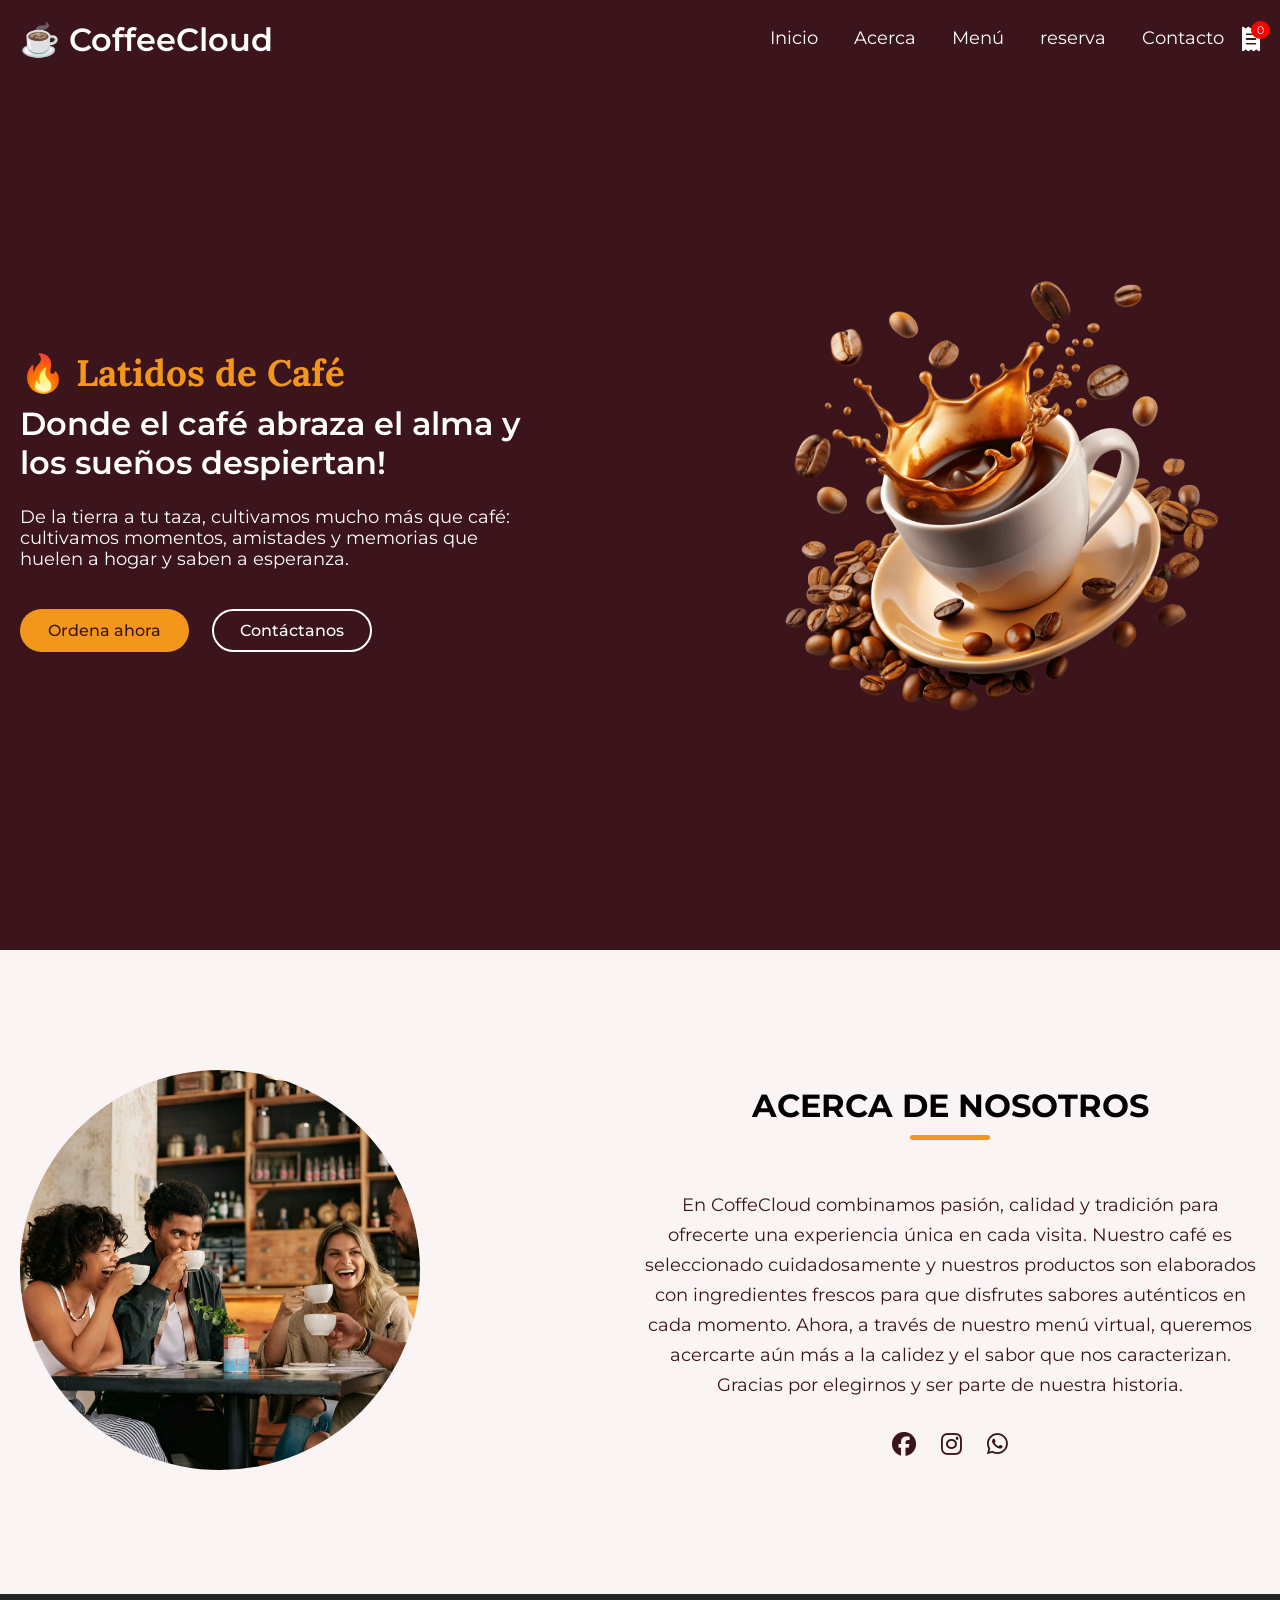
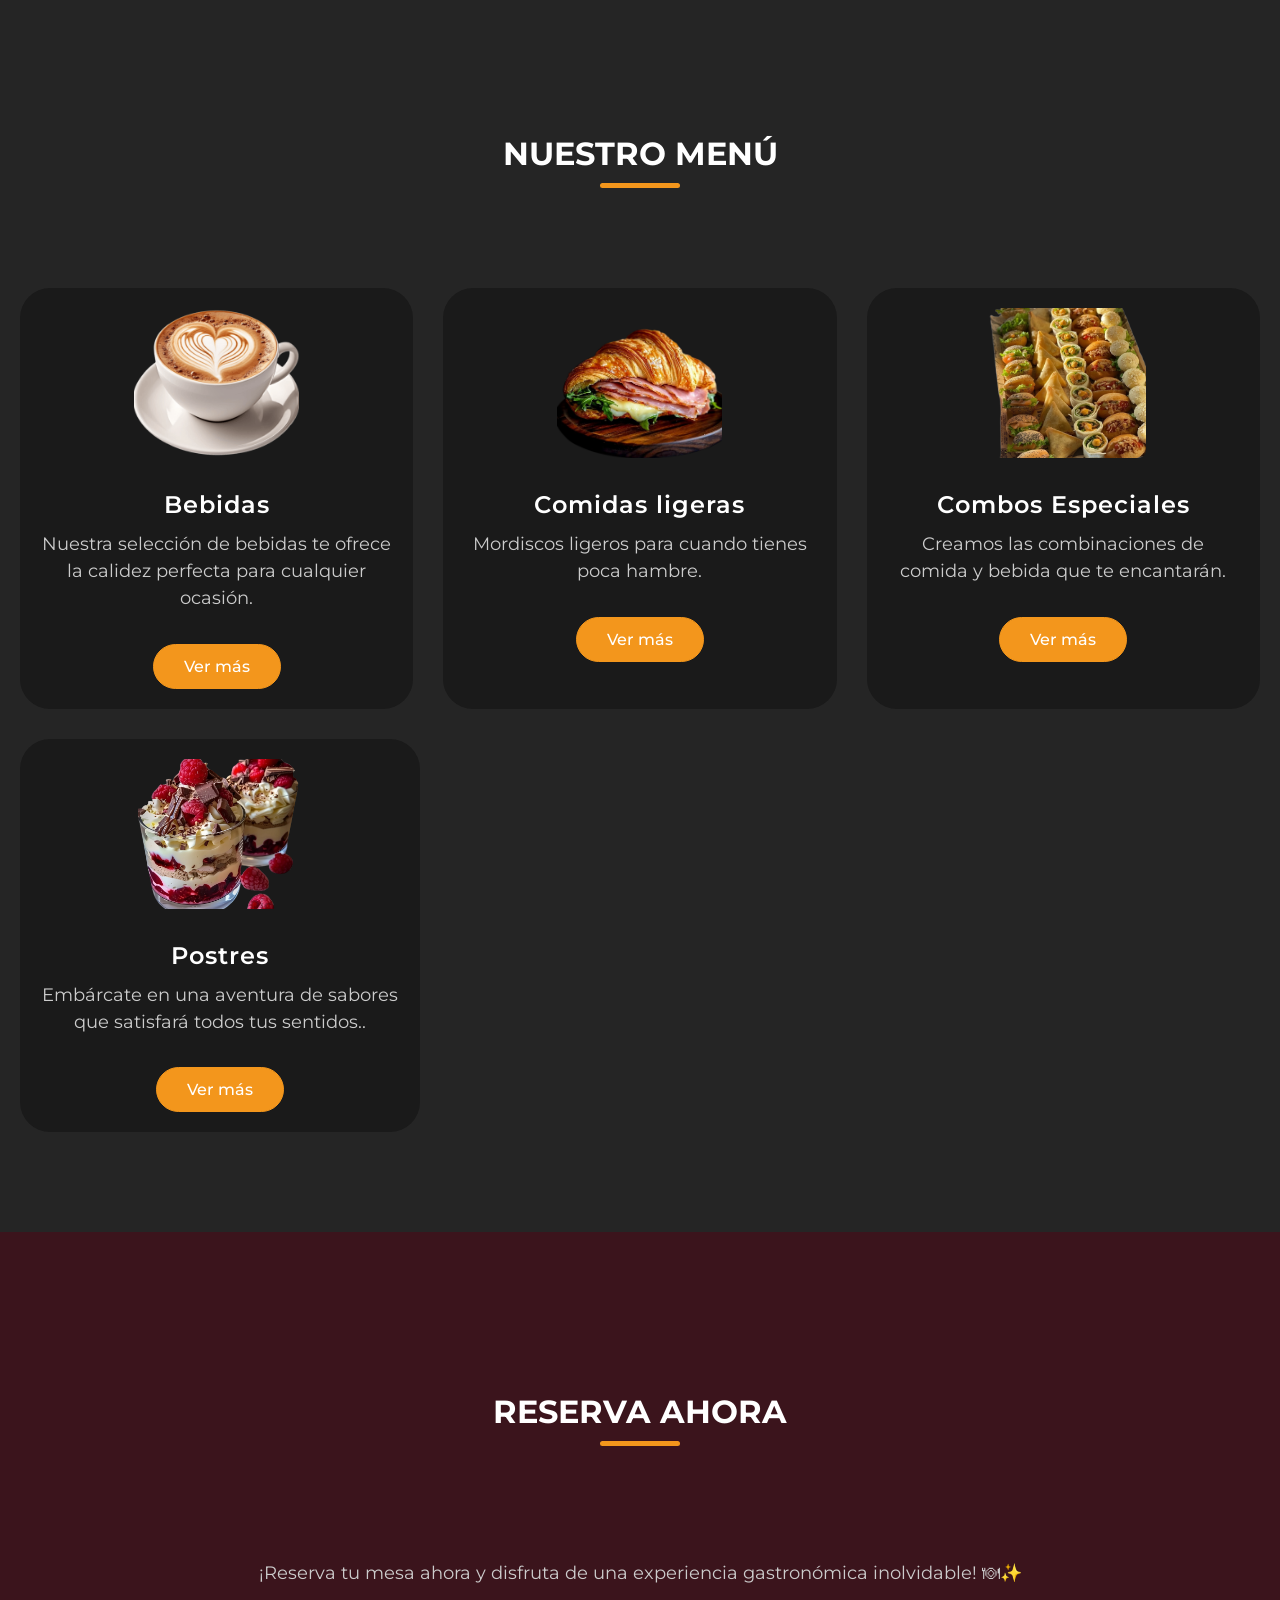
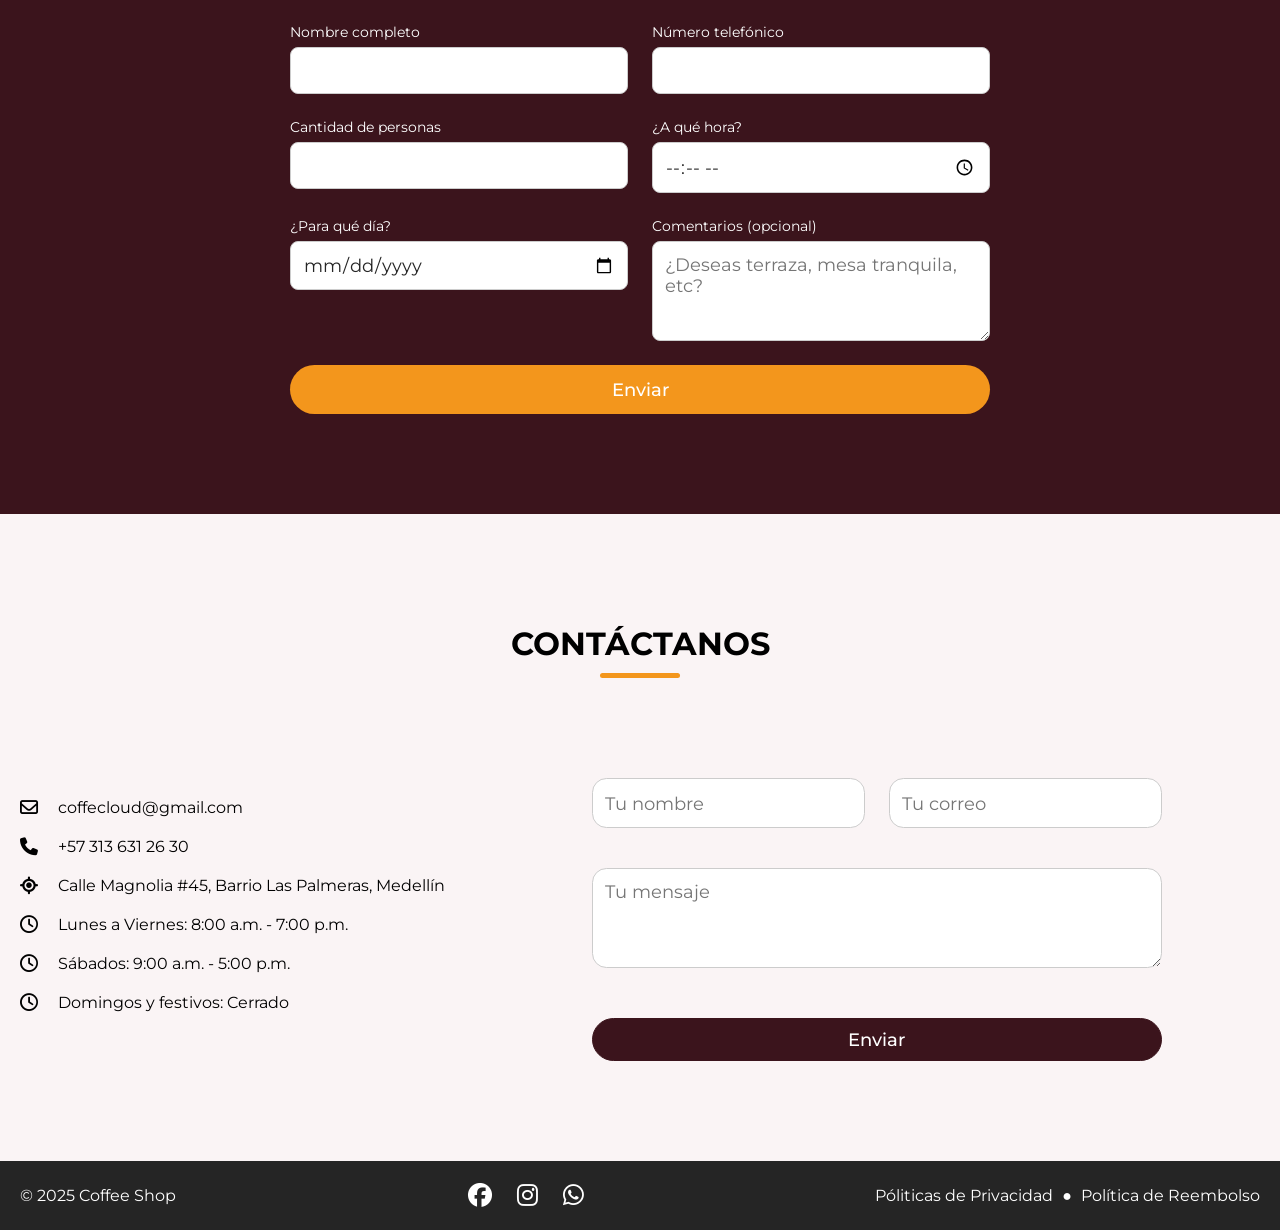
<file: index.html>
<!DOCTYPE html>
<html lang="en">
<head>
    <meta charset="UTF-8">
    <meta name="viewport" content="width=device-width, initial-scale=1.0">
    <!--LINKING FONT AWESOME FOR ICONS-->
    <link rel="stylesheet" href="https://cdnjs.cloudflare.com/ajax/libs/font-awesome/6.7.2/css/all.min.css">
    <link rel="stylesheet" href="css/style.css">
    <title>✨ CoffeeCloud - Inicio</title>
</head>

<body>
    <!--HEADER / NAVBAR-->
    <header>
        <nav class="navbar section-content">
            <a href="#" class="nav-logo">
                <h2 class="logo-text">☕ CoffeeCloud</h2>
            </a>
            <ul class="nav-menu">
                <button id="menu-close-button" class="fas fa-times"></button>

                <li class="nav-item">
                    <a href="#hero-section" class="nav-link">Inicio</a>
                </li>
                <li class="nav-item">
                    <a href="#about" class="nav-link">Acerca</a>
                </li>
                <li class="nav-item">
                    <a href="#menu" class="nav-link">Menú</a>
                </li>
                <li class="nav-item">
                    <a href="#booking" class="nav-link">reserva</a>
                </li>
                <li class="nav-item">
                    <a href="#contact" class="nav-link">Contacto</a>
                </li>
                <li class="nav-item order-icon-container">
                    <a href="factura.html" id="order-icon-link" title="Ver Factura">
                        <i class="fas fa-receipt" id="order-icon"></i>
                    </a>
                    <span id="order-count">0</span>
                </li>
            </ul>

            <button id="menu-open-button" class="fas fa-bars"></button>


        </nav>
    </header>

    <main>
        <!--HERO SECTION-->
        <section class="hero-section" id="hero-section">
            <div class="section-content">
                <div class="hero-details">
                    <h2 class="title">🔥 Latidos de Café</h2>
                    <h3 class="subtitle">Donde el café abraza el alma y los 
                        sueños despiertan!</h3>
                    <p class="description">De la tierra a tu taza, cultivamos mucho más que café: 
                        cultivamos momentos, amistades y memorias que huelen a 
                        hogar y saben a esperanza.
                    </p>
                    <div class="buttons">
                        <a href="#menu" class="button order-now">Ordena ahora</a>
                        <a href="#contact" class="button contact-us">Contáctanos</a>
                    </div>
                </div>
                <div class="hero-image-wrapper">
                    <img src="images/coffee-hero-section.png" alt="Hero" class="hero-image">
                </div>
            </div>
        </section>

        <!--ABOUT SECTION-->
        <section class="about-section" id="about">
            <div class="section-content">
                <div class="about-image-wrapper">
                    <img src="images/about-image.jpg" alt="About" class="about-image">
                </div>
                <div class="about-details">
                    <h2 class="section-title">ACERCA DE NOSOTROS</h2>
                    <p class="text">En CoffeCloud combinamos pasión, calidad y tradición para ofrecerte 
                        una experiencia única en cada visita. Nuestro café es seleccionado cuidadosamente y nuestros 
                        productos son elaborados con ingredientes frescos para que 
                        disfrutes sabores auténticos en cada momento.
                        Ahora, a través de nuestro menú virtual, queremos acercarte aún más a la calidez y el sabor 
                        que nos caracterizan. <br>
                        Gracias por elegirnos y ser parte de nuestra historia.
                    </p>

                    <div class="social-link-list">
                        <a href="#" class="social-link"><i class="fa-brands fa-facebook"></i></a>
                        <a href="#" class="social-link"><i class="fa-brands fa-instagram"></i></a>
                        <a href="#" class="social-link"><i class="fa-brands fa-whatsapp"></i></a>
                    </div>
                </div>
            </div>
        </section>


        <!-- MENU SECTION-->

        <section class="menu-section" id="menu">
            <h2 class="section-title">Nuestro Menú</h2>
            <div class="section-content">
                <ul class="menu-list">
                    <li class="menu-item">
                        <img src="images/hot-beverages.png" alt="Bebidas Clientes" class="menu-image">
                        <h3 class="name">Bebidas</h3>
                        <p class="text"> Nuestra selección de bebidas 
                            te ofrece la calidez perfecta para cualquier ocasión.</p>
                            <a href="bebidas.html" class="button-ver-mas">Ver más</a>
                    </li>
                    <li class="menu-item">
                        <img src="images/light-meals.png" alt="Hamburguesa" class="menu-image">
                        <h3 class="name">Comidas ligeras</h3>
                        <p class="text"> Mordiscos ligeros para cuando tienes poca hambre.</p>
                        <a href="comidas-ligeras.html" class="button-ver-mas">Ver más</a>
                    </li>
                    <li class="menu-item">
                        <img src="images/special-combo.png" alt="Combos Especiales" class="menu-image">
                        <h3 class="name">Combos Especiales</h3>
                        <p class="text"> Creamos las combinaciones de comida 
                            y bebida que te encantarán.</p>
                        <a href="combos-especiales.html" class="button-ver-mas">Ver más</a>
                    </li>
                    <li class="menu-item">
                        <img src="images/desserts.png" alt="Postres" class="menu-image">
                        <h3 class="name">Postres</h3>
                        <p class="text"> Embárcate en una aventura de sabores
                            que satisfará todos tus sentidos..</p>
                        <a href="postres.html" class="button-ver-mas">Ver más</a>
                        
                    </li>
                </ul>
            </div>
        </section>



        <!-- RESERVATION SECTION-->
        <section class="booking" id="booking">
            <h2 class="section-title">Reserva Ahora</h2>
            <div class="section-content">
                <p class="sub-title">
                    ¡Reserva tu mesa ahora y 
                    disfruta de una experiencia gastronómica 
                    inolvidable! 🍽✨
                </p>
            </div>
            
            <form action="#" class="contact-form">
                <div class="form-group">
                    <label for="full-name">Nombre completo</label>
                    <input type="text" id="full-name" name="full-name" class="form-input" required>
                </div>

                <div class="form-group">
                    <label for="phone-number">Número telefónico</label>
                    <input type="tel" id="phone-number" name="phone-number" class="form-input" required
                    pattern="[0-9]{10}" maxlength="10"
                    title="Debe contener exactamente 10 dígitos numéricos">
                </div>

                <div class="form-group">
                    <label for="person-count">Cantidad de personas</label>
                    <input type="number" id="person-count" name="person-count" min="1" max="20" class="form-input" required>
                </div>

                <div class="form-group">
                    <label for="reservation-time">¿A qué hora?</label>
                    <input type="time" id="reservation-time" name="reservation-time" class="form-input" required>
                </div>

                <div class="form-group">
                    <label for="reservation-date">¿Para qué día?</label>
                    <input type="date" id="reservation-date" name="reservation-date" class="form-input" required>
                </div>

                <div class="form-group">
                    <label for="message">Comentarios (opcional)</label>
                    <textarea id="message" name="message" class="form-input" placeholder="¿Deseas terraza, mesa tranquila, etc?"></textarea>
                </div>

                <button type="submit" class="submit-button">Enviar</button>
            </form>
        </section>


        <!--CONTACT SECTION-->
        <section class="contact-section" id="contact">
            <h2 class="section-title">Contáctanos</h2>
            <div class="section-content">
                <ul class="contact-info-list">
                    <li class="contact-info">
                        <i class="fa-regular fa-envelope"></i>
                        <p>coffecloud@gmail.com</p>
                    </li>
                    <li class="contact-info">
                        <i class="fa-solid fa-phone"></i>
                        <p>+57 313 631 26 30</p>
                    </li>
                    <li class="contact-info">
                        <i class="fa-solid fa-location-crosshairs"></i>
                        <p>Calle Magnolia #45, Barrio Las Palmeras, Medellín</p>
                    </li>
                    <li class="contact-info">
                        <i class="fa-regular fa-clock"></i>
                        <p> Lunes a Viernes: 8:00 a.m. - 7:00 p.m. </p>  
                    </li>
                    <li class="contact-info">
                        <i class="fa-regular fa-clock"></i>
                        <p>Sábados: 9:00 a.m. - 5:00 p.m.</p>
                    </li>
                    <li class="contact-info">
                        <i class="fa-regular fa-clock"></i>
                        <p>Domingos y festivos: Cerrado</p>
                    </li>


                </ul>

                <form action="#" class="contact-form">
                    <input type="text" placeholder="Tu nombre" class="form-input" required>
                    <input type="email" placeholder="Tu correo" class="form-input" required>
                    <textarea placeholder="Tu mensaje" class="form-input" required></textarea>
                    <button class="submit-button">Enviar</button>
                </form>
            </div>
        </section>


        <!-- FOOTER SECTION -->
        <footer class="footer-section">
        <div class="section-content">
            <p class="copyright-text">© 2025 Coffee Shop</p>

            <div class="social-link-list">
                <a href="#" class="social-link"><i class="fa-brands fa-facebook"></i></a>
                        <a href="#" class="social-link"><i class="fa-brands fa-instagram"></i></a>
                        <a href="#" class="social-link"><i class="fa-brands fa-whatsapp"></i></a>
            </div>

            <p class="policy-text">
                <a href="#" class="policy-link">Póliticas de Privacidad</a>
                <span class="separator">●</span>
                <a href="#" class="policy-link">Política de Reembolso</a>
            </p>
        </div>
        </footer>



    </main>

    <script src="js/script.js"></script>

</body>
</html>
</file>
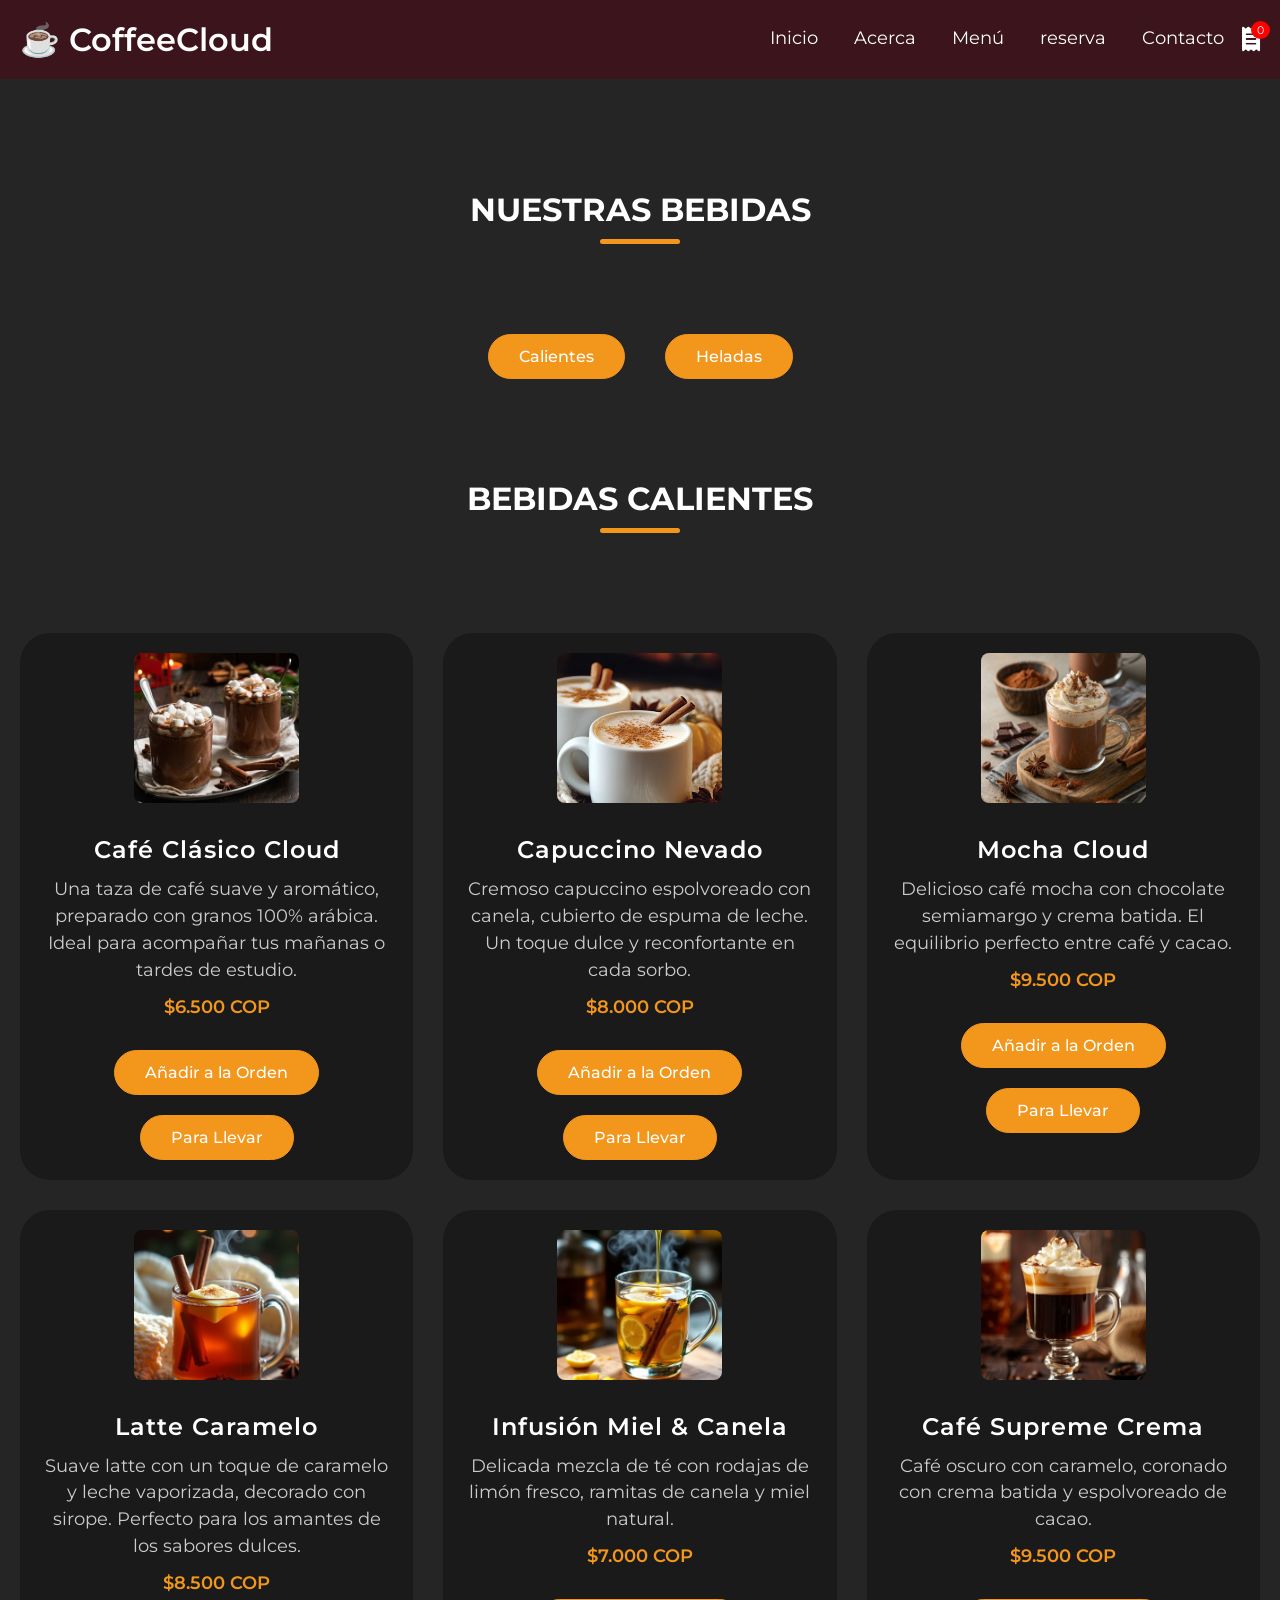
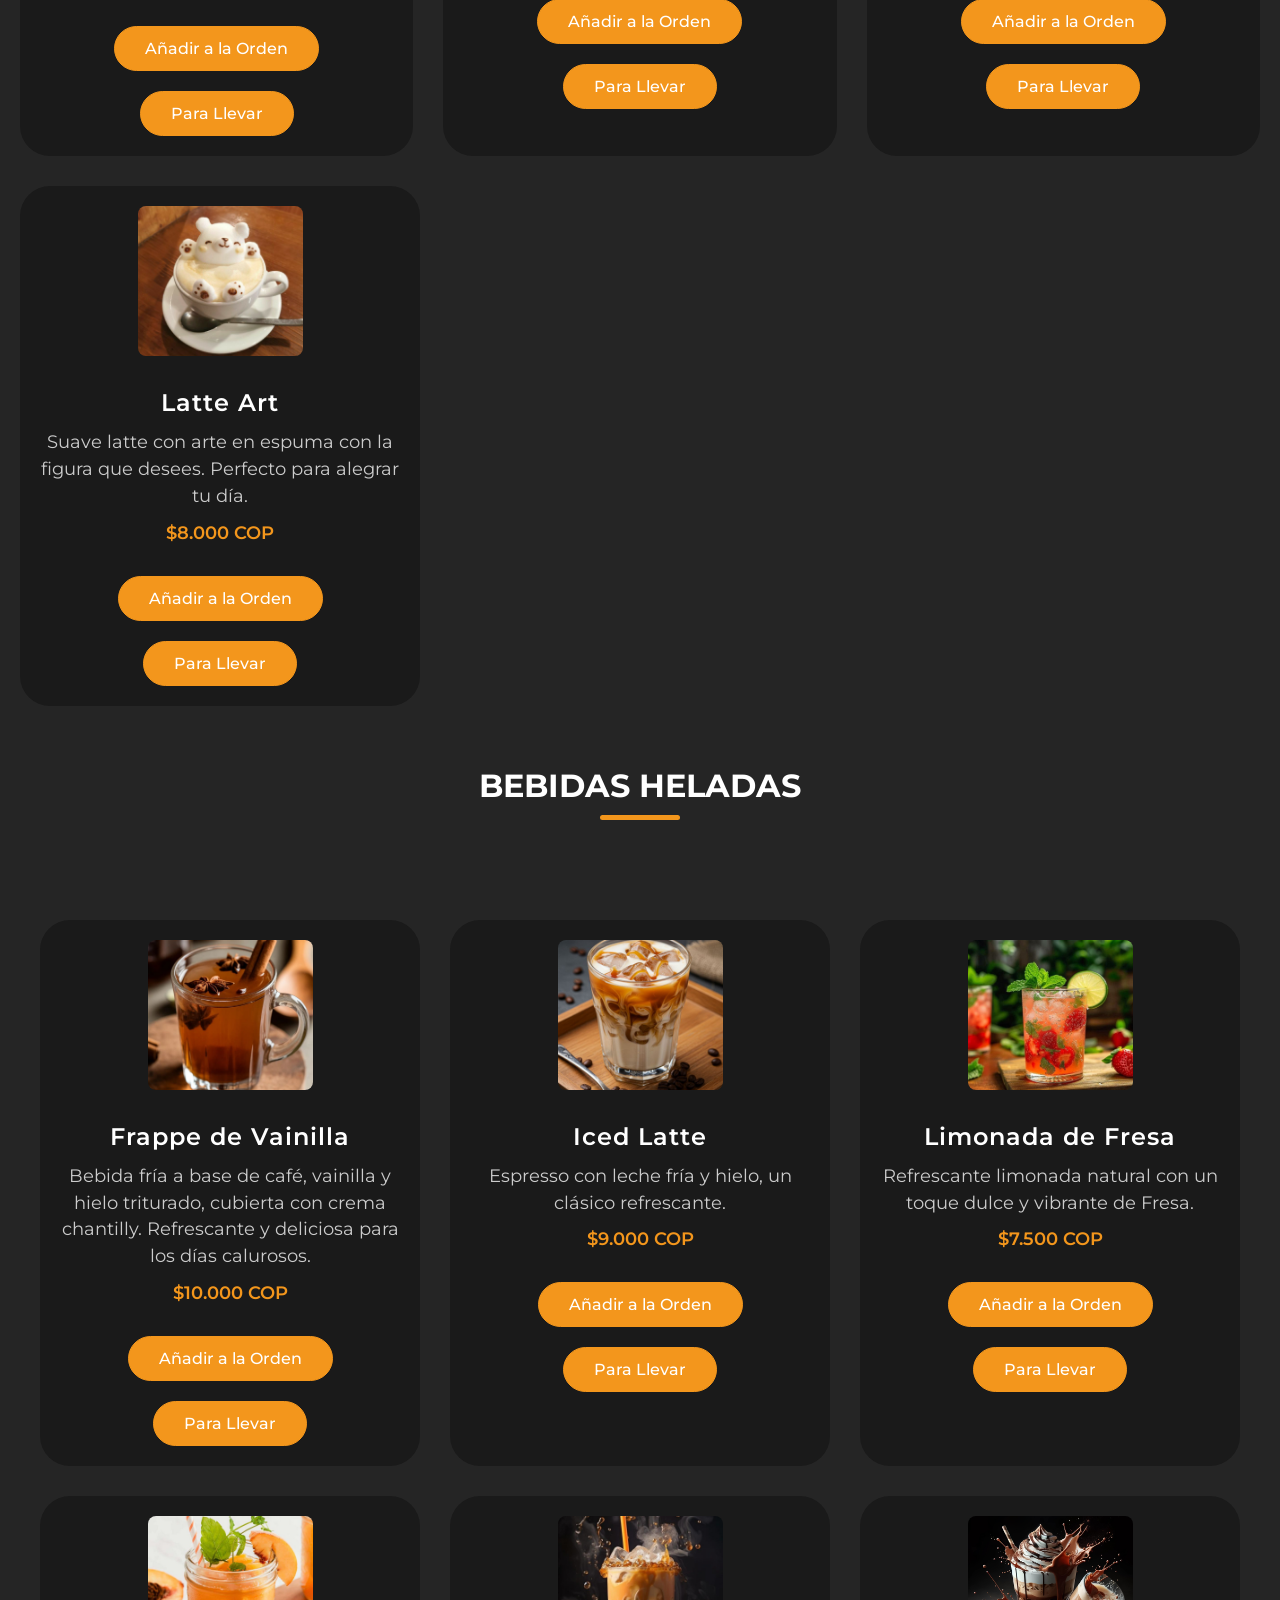
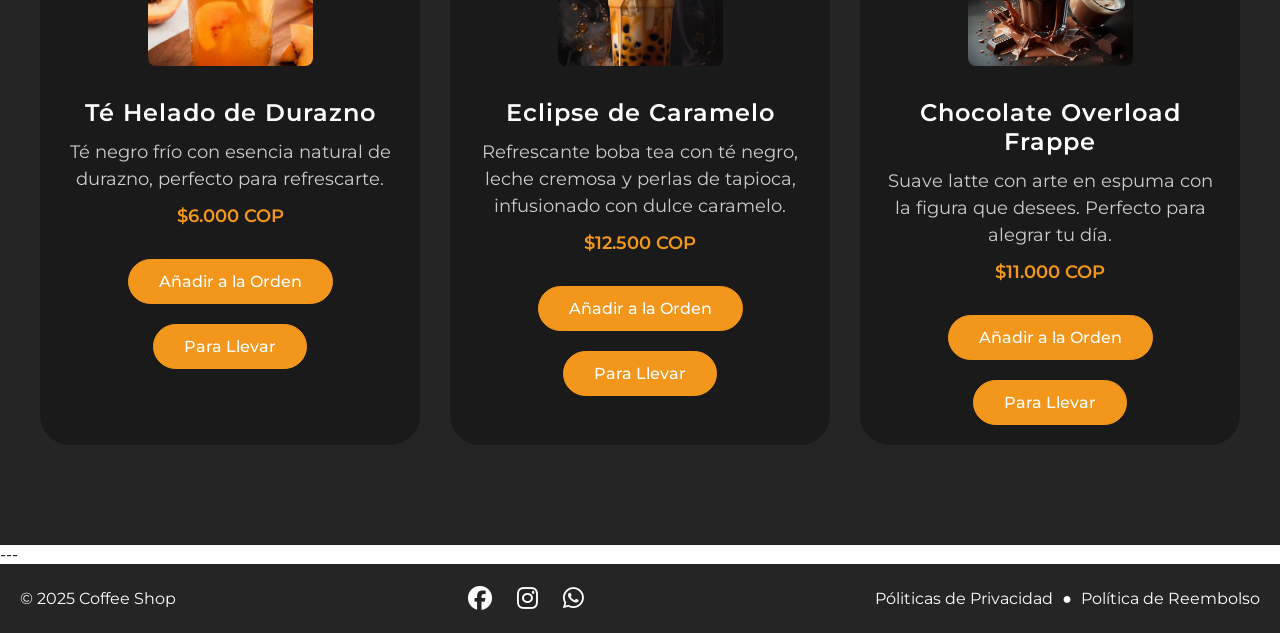
<file: bebidas.html>
<!DOCTYPE html>
<html lang="en">
<head>
    <meta charset="UTF-8">
    <meta name="viewport" content="width=device-width, initial-scale=1.0">
    <!--LINKING FONT AWESOME FOR ICONS-->
    <link rel="stylesheet" href="https://cdnjs.cloudflare.com/ajax/libs/font-awesome/6.7.2/css/all.min.css">
    <link rel="stylesheet" href="css/style.css">
    <title>✨ CoffeeCloud - Bebidas</title>
</head>

<body>

<!--HEADER / NAVBAR-->
    <header>
        <nav class="navbar section-content">
            <a href="index.html" class="nav-logo">
                <h2 class="logo-text">☕ CoffeeCloud</h2>
            </a>
            <ul class="nav-menu">
                <button id="menu-close-button" class="fas fa-times"></button>
                <li class="nav-item">
                    <a href="index.html" class="nav-link">Inicio</a>
                </li>
                <li class="nav-item">
                    <a href="index.html#about" class="nav-link">Acerca</a>
                </li>
                <li class="nav-item">
                    <a href="index.html#menu" class="nav-link">Menú</a>
                </li>
                <li class="nav-item">
                    <a href="index.html#booking" class="nav-link">reserva</a>
                </li>
                <li class="nav-item">
                    <a href="index.html#contact" class="nav-link">Contacto</a>
                </li>
                <li class="nav-item order-icon-container">
                    <a href="factura.html" id="order-icon-link" title="Ver Factura">
                        <i class="fas fa-receipt" id="order-icon"></i>
                    </a>
                    <span id="order-count">0</span>
                </li>
            </ul>
            <button id="menu-open-button" class="fas fa-bars"></button>
        </nav>
    </header>

    <main>
<!-- MENU SECTION DRINKS-->

        <section class="menu-section" id="bebidas-menu">
            <h2 class="section-title">Nuestras Bebidas</h2>

            <div class="bebidas-navigation-buttons">
                <a href="#bebidas-calientes-section" class="button-category" >Calientes</a>
                <a href="#bebidas-frias-section" class="button-category" >Heladas</a>
            </div>

            <h3 class="subsection-title" id="bebidas-calientes-section">Bebidas Calientes</h3>
            <div class="section-content">
                <ul class="menu-list">
                    <li class="menu-item">
                        <img src="images/Cafe-Clásico-Cloud.jpg" alt="Café Clásico Cloud" class="menu-image">
                        <h3 class="name">Café Clásico Cloud</h3>
                        <p class="text">Una taza de café suave y aromático, preparado con granos 100% arábica. Ideal para acompañar tus mañanas o tardes de estudio.</p>
                        <p class="price">$6.500 COP</p>

                        <div class="item-actions">
                        <div class="order-control">
                        <a href="#" class="button-add-order">Añadir a la Orden</a>
                        <div class="quantity-selector hidden">
                            <button class="qty-btn minus"><i class="fas fa-minus-circle"></i></button>
                            <span class="qty-value">1</span>
                            <button class="qty-btn plus"><i class="fas fa-plus-circle"></i></button>
                        </div>

                        </div>
                            <a href="#" class="button-takeaway">Para Llevar</a>
                        </div>

                    </li>

                    <li class="menu-item">
                        <img src="images/Capuccino-Nevado.jpg" alt="Capuccino Nevado" class="menu-image">
                        <h3 class="name">Capuccino Nevado</h3>
                        <p class="text">Cremoso capuccino espolvoreado con canela, cubierto de espuma de leche. Un toque dulce y reconfortante en cada sorbo.</p>
                        <p class="price">$8.000 COP</p>

                        <div class="item-actions">
                        <div class="order-control">
                        <a href="#" class="button-add-order">Añadir a la Orden</a>
                        <div class="quantity-selector hidden">
                            <button class="qty-btn minus"><i class="fas fa-minus-circle"></i></button>
                            <span class="qty-value">1</span>
                            <button class="qty-btn plus"><i class="fas fa-plus-circle"></i></button>
                        </div>

                        </div>
                            <a href="#" class="button-takeaway">Para Llevar</a>
                        </div>
                    </li>

                    <li class="menu-item">
                        <img src="images/Mocha-Cloud.jpg" alt="Mocha Cloud" class="menu-image">
                        <h3 class="name">Mocha Cloud</h3>
                        <p class="text">Delicioso café mocha con chocolate semiamargo y crema batida. El equilibrio perfecto entre café y cacao.</p>
                        <p class="price">$9.500 COP</p>
                        <div class="item-actions">
                        <div class="order-control">
                        <a href="#" class="button-add-order">Añadir a la Orden</a>
                        <div class="quantity-selector hidden">
                            <button class="qty-btn minus"><i class="fas fa-minus-circle"></i></button>
                            <span class="qty-value">1</span>
                            <button class="qty-btn plus"><i class="fas fa-plus-circle"></i></button>
                        </div>

                        </div>
                            <a href="#" class="button-takeaway">Para Llevar</a>
                        </div>
                    </li>

                    <li class="menu-item">
                        <img src="images/Latte-Caramelo.jpg" alt="Latte Caramelo" class="menu-image">
                        <h3 class="name">Latte Caramelo</h3>
                        <p class="text">Suave latte con un toque de caramelo y leche vaporizada, decorado con sirope. Perfecto para los amantes de los sabores dulces.</p>
                        <p class="price">$8.500 COP</p>
                        <div class="item-actions">
                        <div class="order-control">
                        <a href="#" class="button-add-order">Añadir a la Orden</a>
                        <div class="quantity-selector hidden">
                            <button class="qty-btn minus"><i class="fas fa-minus-circle"></i></button>
                            <span class="qty-value">1</span>
                            <button class="qty-btn plus"><i class="fas fa-plus-circle"></i></button>
                        </div>

                        </div>
                            <a href="#" class="button-takeaway">Para Llevar</a>
                        </div>
                    </li>

                    <li class="menu-item">
                        <img src="images/infusion-miel-canela.jpg" alt="Infusión Miel & Canela" class="menu-image">
                        <h3 class="name">Infusión Miel & Canela</h3>
                        <p class="text">Delicada mezcla de té con rodajas de limón fresco, ramitas de canela y miel natural.</p>
                        <p class="price">$7.000 COP</p>
                        <div class="item-actions">
                        <div class="order-control">
                        <a href="#" class="button-add-order">Añadir a la Orden</a>
                        <div class="quantity-selector hidden">
                            <button class="qty-btn minus"><i class="fas fa-minus-circle"></i></button>
                            <span class="qty-value">1</span>
                            <button class="qty-btn plus"><i class="fas fa-plus-circle"></i></button>
                        </div>

                        </div>
                            <a href="#" class="button-takeaway">Para Llevar</a>
                        </div>
                    </li>

                    <li class="menu-item">
                        <img src="images/cafe-supreme-crema.jpg" alt="Café Supreme Crema" class="menu-image">
                        <h3 class="name">Café Supreme Crema</h3>
                        <p class="text">Café oscuro con caramelo, coronado con crema batida y espolvoreado de cacao.</p>
                        <p class="price">$9.500 COP</p>
                        <div class="item-actions">
                        <div class="order-control">
                        <a href="#" class="button-add-order">Añadir a la Orden</a>
                        <div class="quantity-selector hidden">
                            <button class="qty-btn minus"><i class="fas fa-minus-circle"></i></button>
                            <span class="qty-value">1</span>
                            <button class="qty-btn plus"><i class="fas fa-plus-circle"></i></button>
                        </div>

                        </div>
                            <a href="#" class="button-takeaway">Para Llevar</a>
                        </div>
                    </li>

                    <li class="menu-item">
                        <img src="images/latte-art.jpg" alt="Latte Bunny Art" class="menu-image">
                        <h3 class="name">Latte Art</h3>
                        <p class="text">Suave latte con arte en espuma con la figura que desees. Perfecto para alegrar tu día.</p>
                        <p class="price">$8.000 COP</p>
                        <div class="item-actions">
                        <div class="order-control">
                        <a href="#" class="button-add-order">Añadir a la Orden</a>
                        <div class="quantity-selector hidden">
                            <button class="qty-btn minus"><i class="fas fa-minus-circle"></i></button>
                            <span class="qty-value">1</span>
                            <button class="qty-btn plus"><i class="fas fa-plus-circle"></i></button>
                        </div>

                        </div>
                            <a href="#" class="button-takeaway">Para Llevar</a>
                        </div>
                    </li>
                </ul>
            </div>
            
            
            <h3 class="subsection-title" id="bebidas-frias-section">Bebidas Heladas</h3>
            <div class="section-content">

                            <div class="section-content">
                <ul class="menu-list">
                    <li class="menu-item">
                        <img src="images/Frappe-de-Vainilla.jpg" alt="Frappe de Vainilla" class="menu-image">
                        <h3 class="name">Frappe de Vainilla</h3>
                        <p class="text">Bebida fría a base de café, vainilla y hielo triturado, cubierta con crema chantilly. Refrescante y deliciosa para los días calurosos.</p>
                        <p class="price">$10.000 COP</p>
                        <div class="item-actions">
                        <div class="order-control">
                        <a href="#" class="button-add-order">Añadir a la Orden</a>
                        <div class="quantity-selector hidden">
                            <button class="qty-btn minus"><i class="fas fa-minus-circle"></i></button>
                            <span class="qty-value">1</span>
                            <button class="qty-btn plus"><i class="fas fa-plus-circle"></i></button>
                        </div>

                        </div>
                            <a href="#" class="button-takeaway">Para Llevar</a>
                        </div>
                    </li>

                    <li class="menu-item">
                        <img src="images/Iced-Latte.jpg" alt="Iced Latte" class="menu-image">
                        <h3 class="name">Iced Latte</h3>
                        <p class="text">Espresso con leche fría y hielo, un clásico refrescante.</p>
                        <p class="price">$9.000 COP</p>
                        <div class="item-actions">
                        <div class="order-control">
                        <a href="#" class="button-add-order">Añadir a la Orden</a>
                        <div class="quantity-selector hidden">
                            <button class="qty-btn minus"><i class="fas fa-minus-circle"></i></button>
                            <span class="qty-value">1</span>
                            <button class="qty-btn plus"><i class="fas fa-plus-circle"></i></button>
                        </div>

                        </div>
                            <a href="#" class="button-takeaway">Para Llevar</a>
                        </div>
                    </li>

                    <li class="menu-item">
                        <img src="images/Limonada-Fresa.jpg" alt="Limonada de Cereza" class="menu-image">
                        <h3 class="name">Limonada de Fresa</h3>
                        <p class="text">Refrescante limonada natural con un toque dulce y vibrante de Fresa.</p>
                        <p class="price">$7.500 COP</p>
                        <div class="item-actions">
                        <div class="order-control">
                        <a href="#" class="button-add-order">Añadir a la Orden</a>
                        <div class="quantity-selector hidden">
                            <button class="qty-btn minus"><i class="fas fa-minus-circle"></i></button>
                            <span class="qty-value">1</span>
                            <button class="qty-btn plus"><i class="fas fa-plus-circle"></i></button>
                        </div>

                        </div>
                            <a href="#" class="button-takeaway">Para Llevar</a>
                        </div>
                    </li>

                    <li class="menu-item">
                        <img src="images/Te-Helado-Durazno.jpg" alt="Té Helado de Durazno" class="menu-image">
                        <h3 class="name">Té Helado de Durazno</h3>
                        <p class="text">Té negro frío con esencia natural de durazno, perfecto para refrescarte.</p>
                        <p class="price">$6.000 COP</p>
                        <div class="item-actions">
                        <div class="order-control">
                        <a href="#" class="button-add-order">Añadir a la Orden</a>
                        <div class="quantity-selector hidden">
                            <button class="qty-btn minus"><i class="fas fa-minus-circle"></i></button>
                            <span class="qty-value">1</span>
                            <button class="qty-btn plus"><i class="fas fa-plus-circle"></i></button>
                        </div>

                        </div>
                            <a href="#" class="button-takeaway">Para Llevar</a>
                        </div>
                    </li>

                    <li class="menu-item">
                        <img src="images/Boba-Tea.jpg" alt="Té Helado de Durazno" class="menu-image">
                        <h3 class="name">Eclipse de Caramelo</h3>
                        <p class="text"> Refrescante boba tea con té negro, leche cremosa y perlas de tapioca, infusionado con dulce caramelo.</p>
                        <p class="price">$12.500 COP</p>
                        <div class="item-actions">
                        <div class="order-control">
                        <a href="#" class="button-add-order">Añadir a la Orden</a>
                        <div class="quantity-selector hidden">
                            <button class="qty-btn minus"><i class="fas fa-minus-circle"></i></button>
                            <span class="qty-value">1</span>
                            <button class="qty-btn plus"><i class="fas fa-plus-circle"></i></button>
                        </div>

                        </div>
                            <a href="#" class="button-takeaway">Para Llevar</a>
                        </div>
                    </li>
                    
                    <li class="menu-item">
                        <img src="images/chocolate-overload-frappe.png" alt="Latte Bunny Art" class="menu-image">
                        <h3 class="name">Chocolate Overload Frappe</h3>
                        <p class="text">Suave latte con arte en espuma con la figura que desees. Perfecto para alegrar tu día.</p>
                        <p class="price">$11.000 COP</p>
                        <div class="item-actions">
                        <div class="order-control">
                        <a href="#" class="button-add-order">Añadir a la Orden</a>
                        <div class="quantity-selector hidden">
                            <button class="qty-btn minus"><i class="fas fa-minus-circle"></i></button>
                            <span class="qty-value">1</span>
                            <button class="qty-btn plus"><i class="fas fa-plus-circle"></i></button>
                        </div>

                        </div>
                            <a href="#" class="button-takeaway">Para Llevar</a>
                        </div>
                    </li>
                </ul>
            </div>

            <div class="item-notes" style="display: none;">
                <label for="notes-cafe-espresso">Notas/Modificaciones:</label>
                <input type="text" id="notes-cafe-espresso" class="notes-input" placeholder="Ej: sin azúcar, leche de almendras">
            </div>
        </section>

                        <a href="#bebidas-menu" class="back-to-top-button fas fa-arrow-up" id="backToTopBtn">Volver a Inicio</a>


        ---

        <!-- FOOTER SECTION -->
        <footer class="footer-section">
        <div class="section-content">
            <p class="copyright-text">© 2025 Coffee Shop</p>

            <div class="social-link-list">
                <a href="#" class="social-link"><i class="fa-brands fa-facebook"></i></a>
                        <a href="#" class="social-link"><i class="fa-brands fa-instagram"></i></a>
                        <a href="#" class="social-link"><i class="fa-brands fa-whatsapp"></i></a>
            </div>

            <p class="policy-text">
                <a href="#" class="policy-link">Póliticas de Privacidad</a>
                <span class="separator">●</span>
                <a href="#" class="policy-link">Política de Reembolso</a>
            </p>
        </div>
        </footer>


        </main>

        <script src="js/script.js"></script>

</body>

</html>
</file>
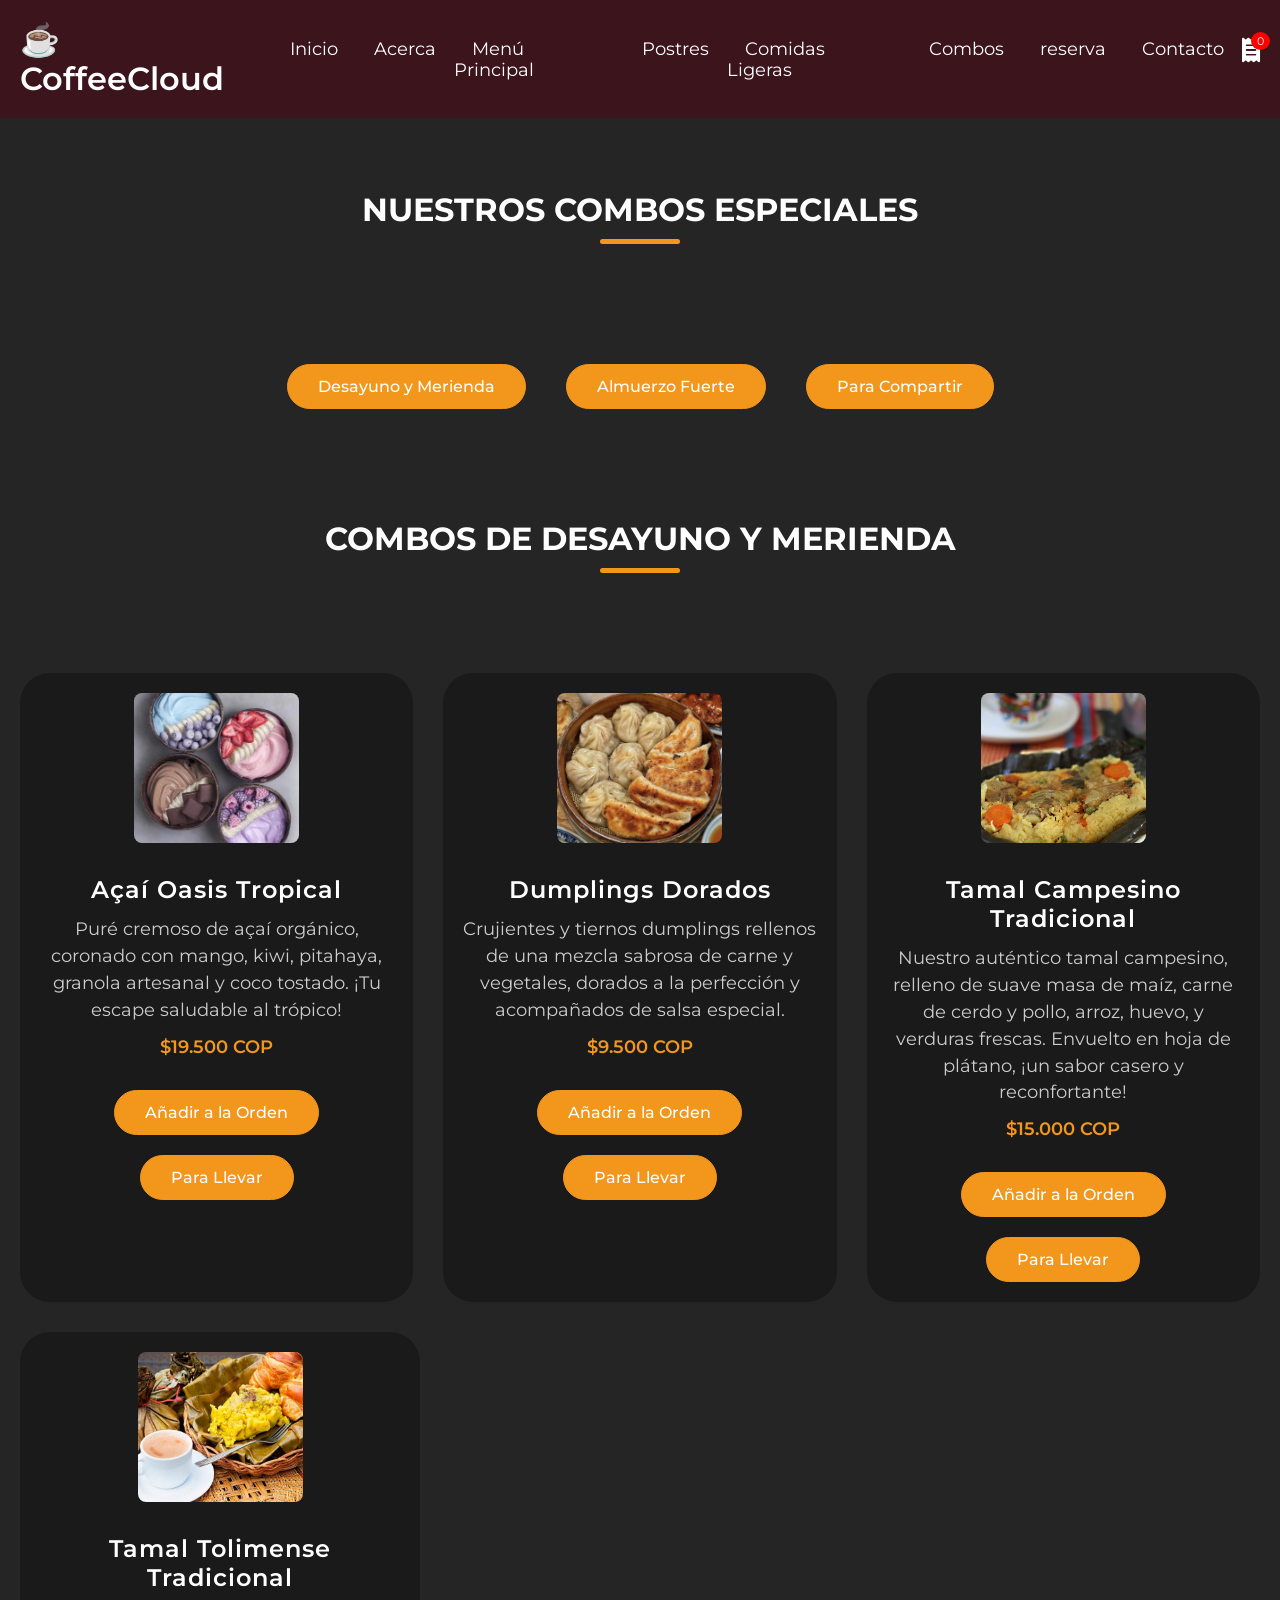
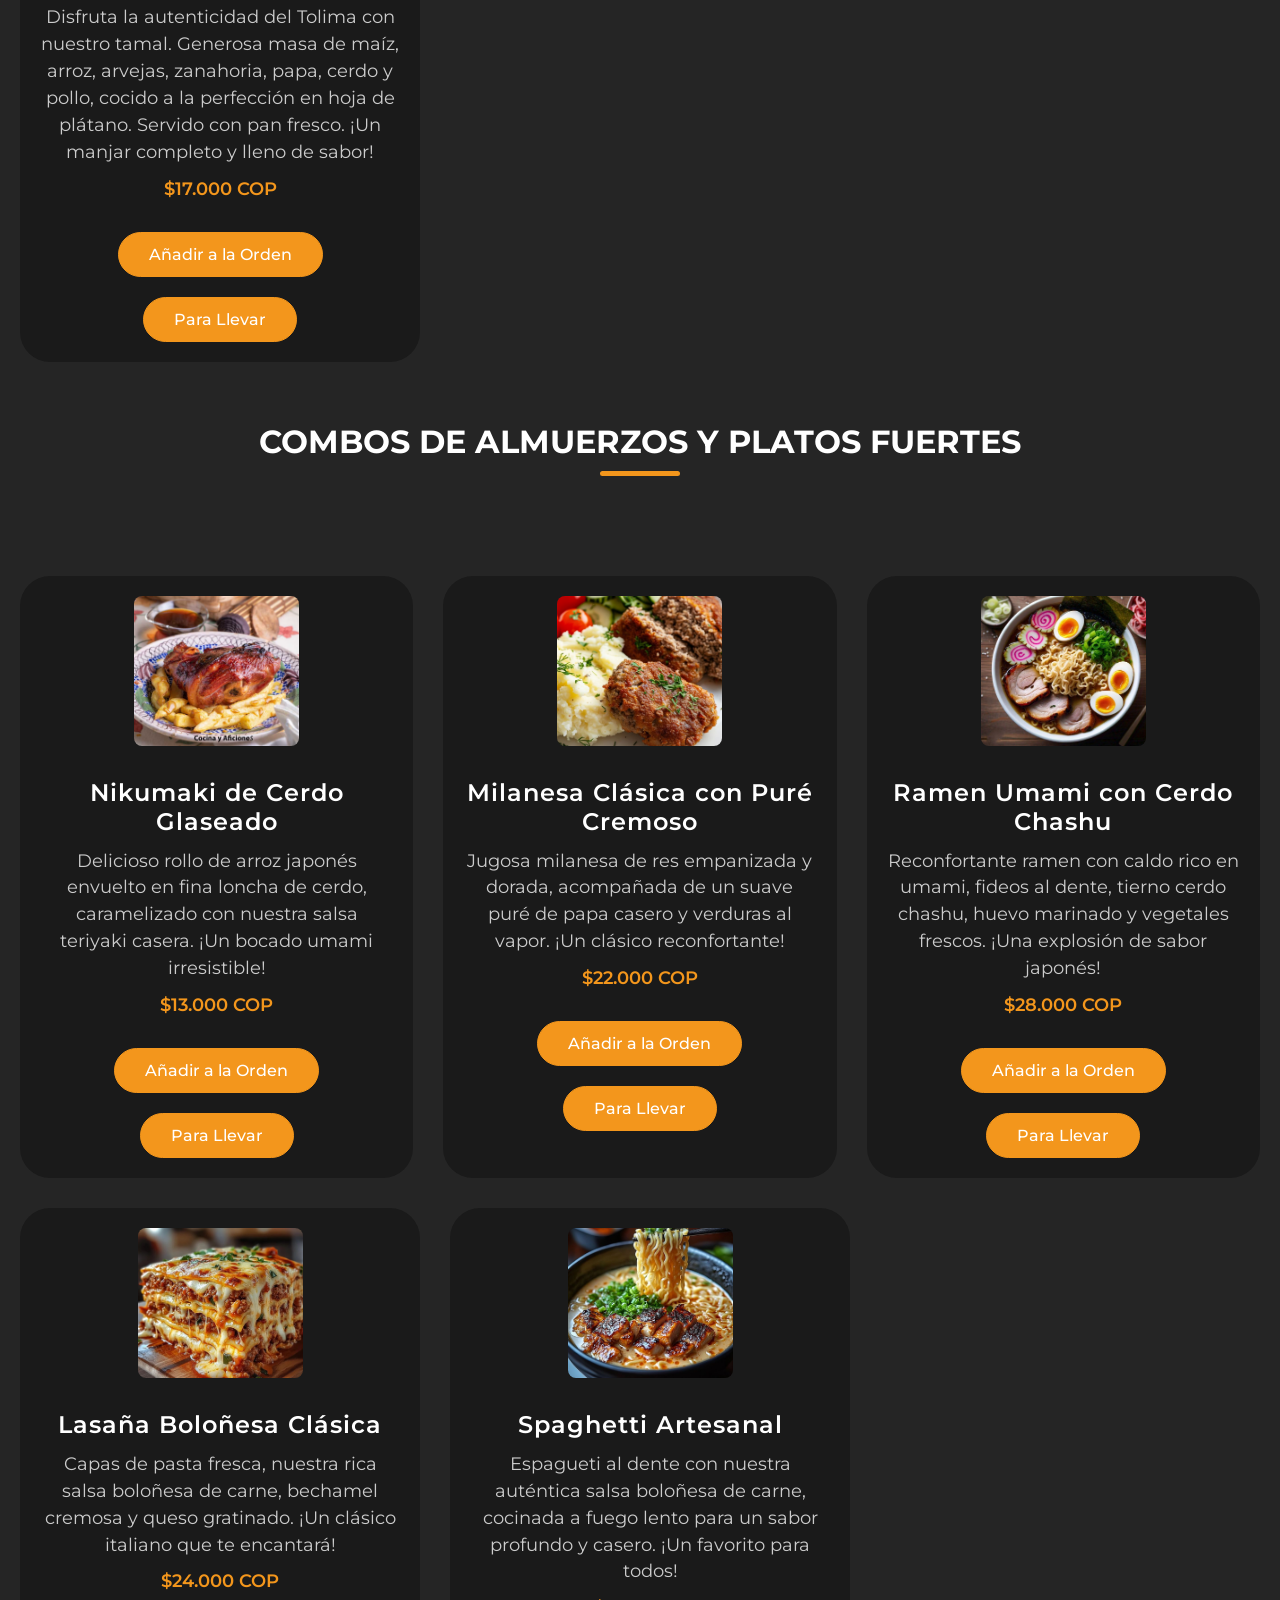
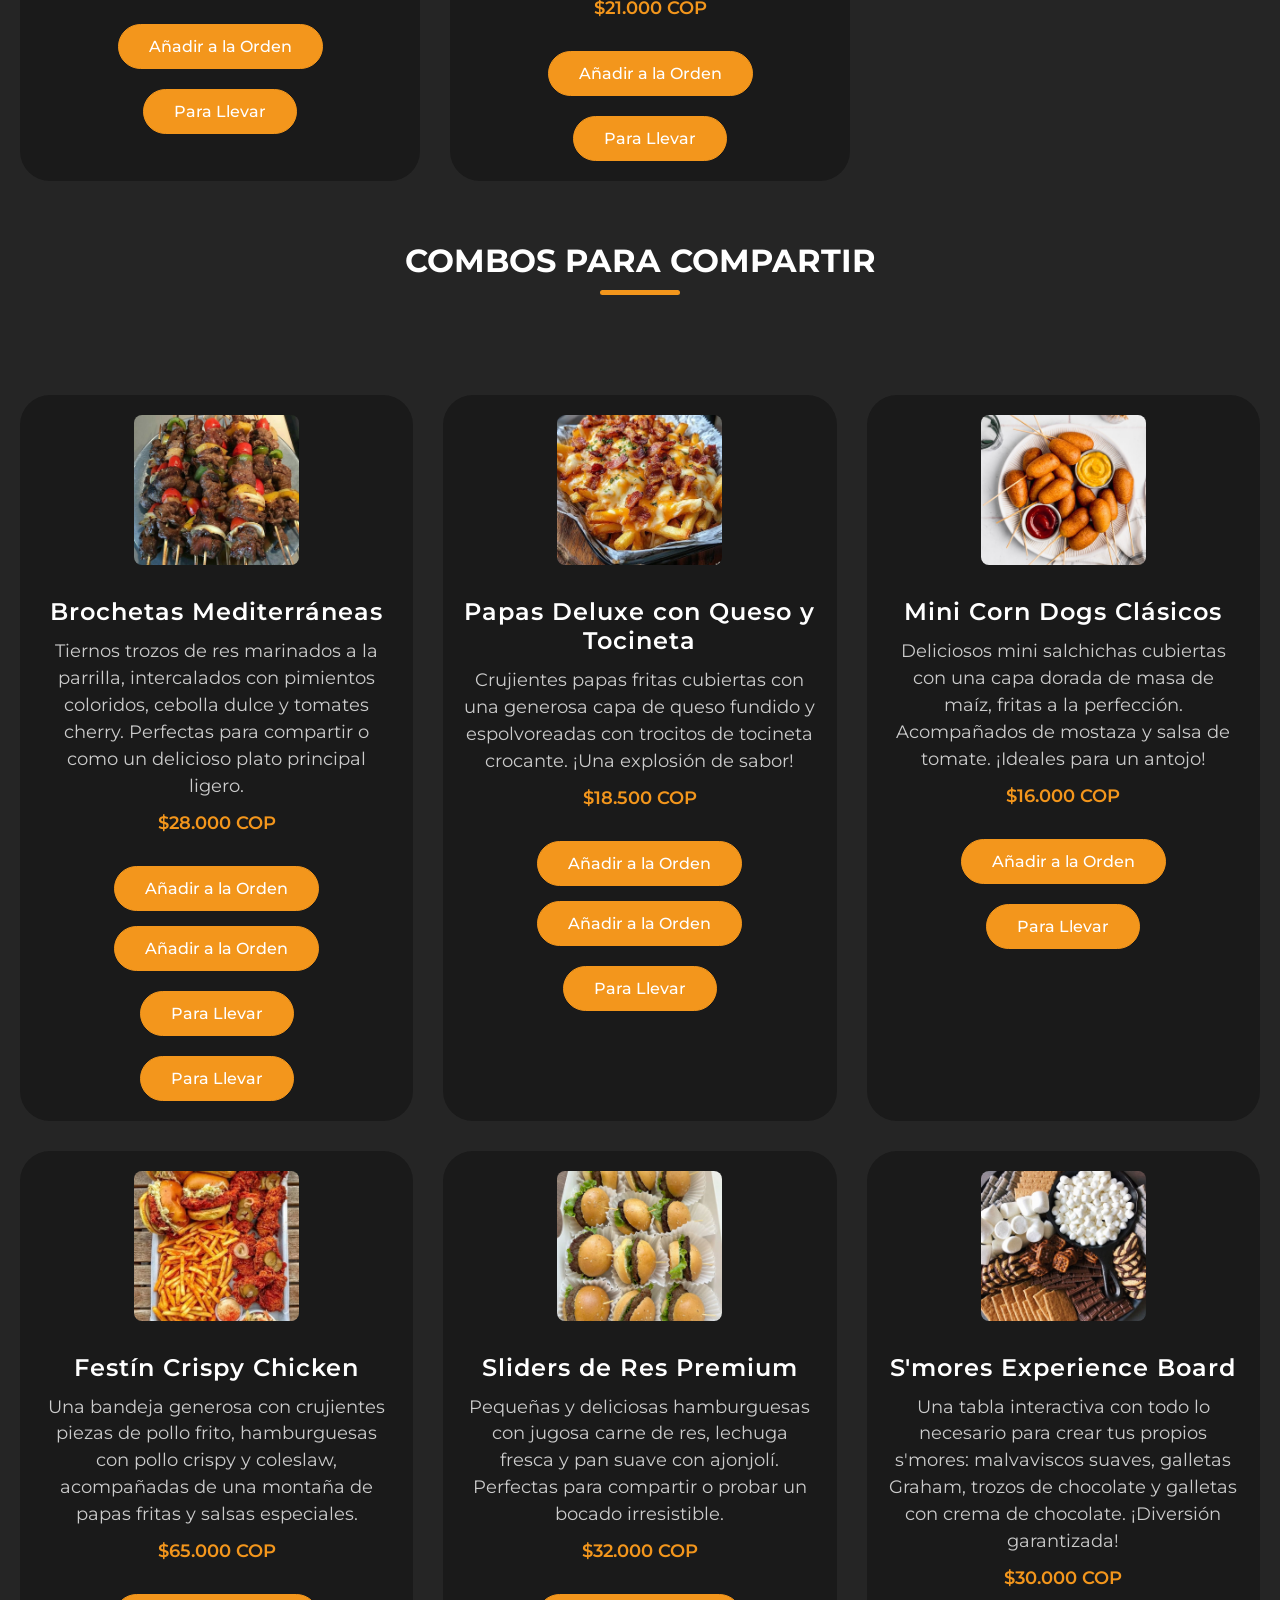
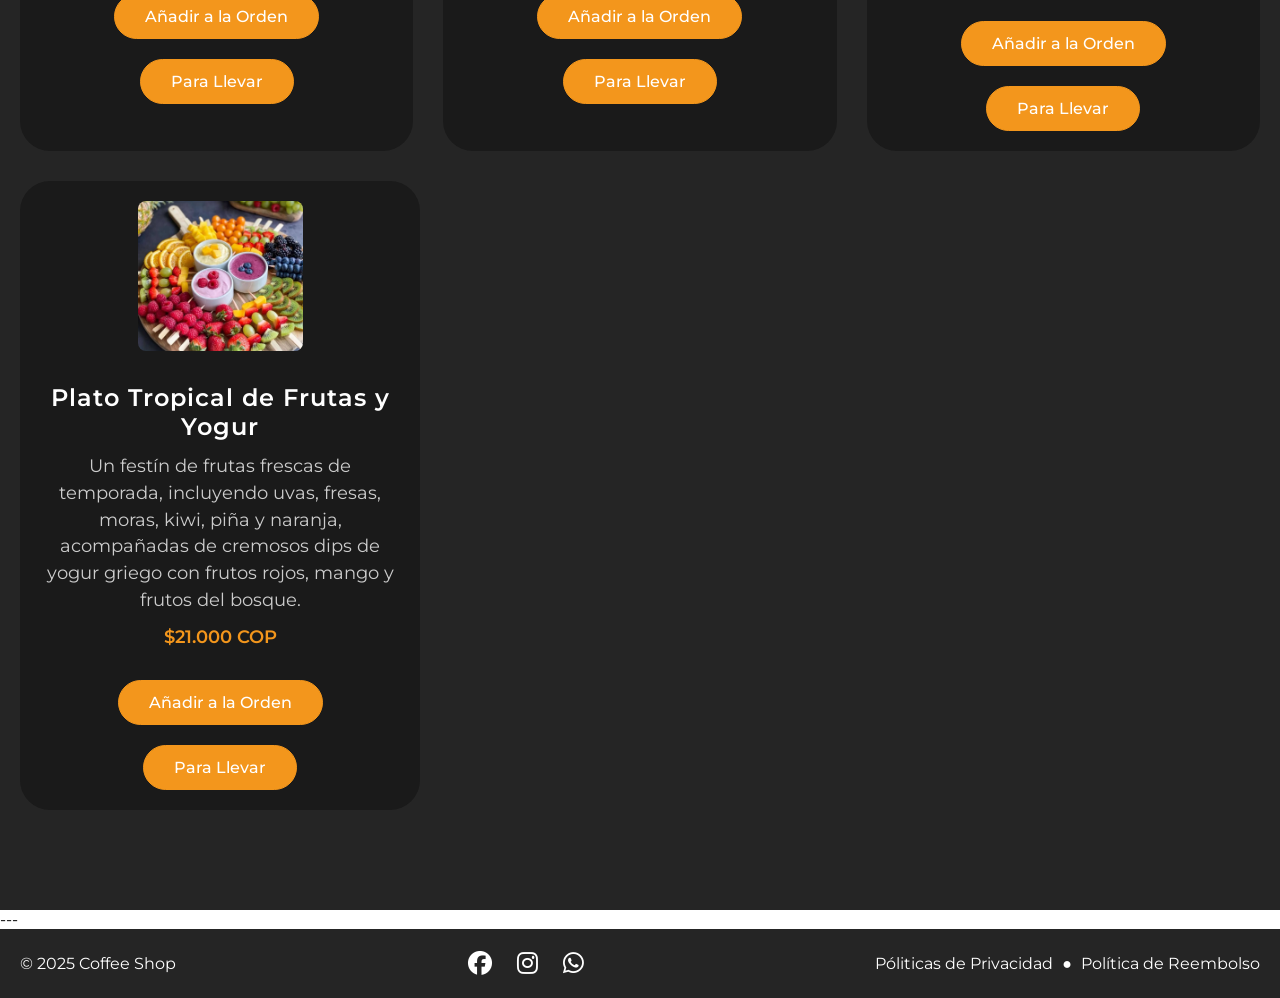
<file: combos-especiales.html>
<!DOCTYPE html>
<html lang="en">
<head>
    <meta charset="UTF-8">
    <meta name="viewport" content="width=device-width, initial-scale=1.0">
    <link rel="stylesheet" href="https://cdnjs.cloudflare.com/ajax/libs/font-awesome/6.7.2/css/all.min.css">
    <link rel="stylesheet" href="css/style.css">
    <title>✨ CoffeeCloud - Combos Especiales</title>
</head>

<body>

<header>
    <nav class="navbar section-content">
        <a href="index.html" class="nav-logo">
            <h2 class="logo-text">☕ CoffeeCloud</h2>
        </a>
        <ul class="nav-menu">
            <button id="menu-close-button" class="fas fa-times"></button>
            <li class="nav-item">
                <a href="index.html" class="nav-link">Inicio</a>
            </li>
            <li class="nav-item">
                <a href="index.html#about" class="nav-link">Acerca</a>
            </li>
            <li class="nav-item">
                <a href="index.html#menu" class="nav-link">Menú Principal</a>
            </li>
            <li class="nav-item">
                <a href="postres.html" class="nav-link">Postres</a> </li>
            <li class="nav-item">
                <a href="comidas-ligeras.html" class="nav-link">Comidas Ligeras</a> </li>
            <li class="nav-item">
                <a href="combos.html" class="nav-link">Combos</a> </li>
            <li class="nav-item">
                <a href="index.html#booking" class="nav-link">reserva</a>
            </li>
            <li class="nav-item">
                <a href="index.html#contact" class="nav-link">Contacto</a>
            </li>
            <li class="nav-item order-icon-container">
                    <a href="factura.html" id="order-icon-link" title="Ver Factura">
                        <i class="fas fa-receipt" id="order-icon"></i>
                    </a>
                    <span id="order-count">0</span>
                </li>
        </ul>
        <button id="menu-open-button" class="fas fa-bars"></button>
    </nav>
</header>

<main>
    <section class="menu-section" id="combos-menu">
        <h2 class="section-title">Nuestros Combos Especiales</h2>

        <div class="combos-navigation-buttons"> 
            <a href="#combos-desayuno-merienda-section" class="button-category">Desayuno y Merienda</a>
            <a href="#combos-almuerzo-fuerte-section" class="button-category">Almuerzo Fuerte</a>
            <a href="#combos-compartir-section" class="button-category">Para Compartir</a>
        </div>

        <h3 class="subsection-title" id="combos-desayuno-merienda-section">Combos de Desayuno y Merienda</h3>
        <div class="section-content">
            <ul class="menu-list">
                <li class="menu-item">
                    <img src="images/Açaí- Oasis-Tropical.jpg" alt="Açaí Oasis Tropical" class="menu-image">
                    <h3 class="name">Açaí Oasis Tropical</h3>
                    <p class="text">Puré cremoso de açaí orgánico, coronado con mango, kiwi, pitahaya, granola artesanal y coco tostado. ¡Tu escape saludable al trópico!</p>
                    <p class="price" data-base-price="19500">$19.500 COP</p>
                    <div class="item-actions">
                        <div class="order-control">
                            <a href="#" class="button-add-order">Añadir a la Orden</a>
                        <div class="quantity-selector hidden">
                            <button class="qty-btn minus"><i class="fas fa-minus-circle"></i></button>
                            <span class="qty-value">1</span>
                            <button class="qty-btn plus"><i class="fas fa-plus-circle"></i></button>
                        </div>

                        </div>
                                <a href="#" class="button-takeaway">Para Llevar</a>
                        </div>
                </li>
                <li class="menu-item">
                    <img src="images/Dumplings-Dorados.jpg" alt="Dumplings Dorados del Chef" class="menu-image">
                    <h3 class="name">Dumplings Dorados</h3>
                    <p class="text">Crujientes y tiernos dumplings rellenos de una mezcla sabrosa de carne y vegetales, dorados a la perfección y acompañados de salsa especial.</p>
                    <p class="price" data-base-price="9500">$9.500 COP</p>
                    <div class="item-actions">
                        <div class="order-control">
                            <a href="#" class="button-add-order">Añadir a la Orden</a>
                        <div class="quantity-selector hidden">
                            <button class="qty-btn minus"><i class="fas fa-minus-circle"></i></button>
                            <span class="qty-value">1</span>
                            <button class="qty-btn plus"><i class="fas fa-plus-circle"></i></button>
                        </div>

                        </div>
                                <a href="#" class="button-takeaway">Para Llevar</a>
                        </div>
                </li>
                <li class="menu-item">
                    <img src="images/Tamal-Tradicional.jpg" alt="Tamal Campesino Tradicional" class="menu-image">
                    <h3 class="name">Tamal Campesino Tradicional</h3>
                    <p class="text">Nuestro auténtico tamal campesino, relleno de suave masa de maíz, carne de cerdo y pollo, arroz, huevo, y verduras frescas. Envuelto en hoja de plátano, ¡un sabor casero y reconfortante!</p>
                    <p class="price" data-base-price="15000">$15.000 COP</p>
                    <div class="item-actions">
                        <div class="order-control">
                            <a href="#" class="button-add-order">Añadir a la Orden</a>
                        <div class="quantity-selector hidden">
                            <button class="qty-btn minus"><i class="fas fa-minus-circle"></i></button>
                            <span class="qty-value">1</span>
                            <button class="qty-btn plus"><i class="fas fa-plus-circle"></i></button>
                        </div>

                        </div>
                                <a href="#" class="button-takeaway">Para Llevar</a>
                        </div>
                </li>
                <li class="menu-item">
                    <img src="images/Tamal-Tolimense.jpg" alt="Tamal Tolimense Tradicional" class="menu-image">
                    <h3 class="name">Tamal Tolimense Tradicional</h3>
                    <p class="text">Disfruta la autenticidad del Tolima con nuestro tamal. Generosa masa de maíz, arroz, arvejas, zanahoria, papa, cerdo y pollo, cocido a la perfección en hoja de plátano. Servido con pan fresco. ¡Un manjar completo y lleno de sabor!</p>
                    <p class="price" data-base-price="17000">$17.000 COP</p>
                    <div class="item-actions">
                        <div class="order-control">
                            <a href="#" class="button-add-order">Añadir a la Orden</a>
                        <div class="quantity-selector hidden">
                            <button class="qty-btn minus"><i class="fas fa-minus-circle"></i></button>
                            <span class="qty-value">1</span>
                            <button class="qty-btn plus"><i class="fas fa-plus-circle"></i></button>
                        </div>

                        </div>
                                <a href="#" class="button-takeaway">Para Llevar</a>
                        </div>
                </li>
            </ul>
        </div>

        <h3 class="subsection-title" id="combos-almuerzo-fuerte-section">Combos de Almuerzos y Platos Fuertes</h3>
        <div class="section-content">
            <ul class="menu-list">
                <li class="menu-item">
                    <img src="images/Nikumaki-Cerdo.jpg" alt="Nikumaki de Cerdo Glaseado" class="menu-image">
                    <h3 class="name">Nikumaki de Cerdo Glaseado</h3>
                    <p class="text">Delicioso rollo de arroz japonés envuelto en fina loncha de cerdo, caramelizado con nuestra salsa teriyaki casera. ¡Un bocado umami irresistible!</p>
                    <p class="price" data-base-price="13000">$13.000 COP</p>
                    <div class="item-actions">
                        <div class="order-control">
                            <a href="#" class="button-add-order">Añadir a la Orden</a>
                        <div class="quantity-selector hidden">
                            <button class="qty-btn minus"><i class="fas fa-minus-circle"></i></button>
                            <span class="qty-value">1</span>
                            <button class="qty-btn plus"><i class="fas fa-plus-circle"></i></button>
                        </div>

                        </div>
                                <a href="#" class="button-takeaway">Para Llevar</a>
                        </div>
                </li>
                <li class="menu-item">
                    <img src="images/Milanesa-Clásica.jpg" alt="Milanesa Clásica con Puré Cremoso" class="menu-image">
                    <h3 class="name">Milanesa Clásica con Puré Cremoso</h3>
                    <p class="text">Jugosa milanesa de res empanizada y dorada, acompañada de un suave puré de papa casero y verduras al vapor. ¡Un clásico reconfortante!</p>
                    <p class="price" data-base-price="22000">$22.000 COP</p>
                    <div class="item-actions">
                        <div class="order-control">
                            <a href="#" class="button-add-order">Añadir a la Orden</a>
                        <div class="quantity-selector hidden">
                            <button class="qty-btn minus"><i class="fas fa-minus-circle"></i></button>
                            <span class="qty-value">1</span>
                            <button class="qty-btn plus"><i class="fas fa-plus-circle"></i></button>
                        </div>

                        </div>
                                <a href="#" class="button-takeaway">Para Llevar</a>
                        </div>
                </li>
                <li class="menu-item">
                    <img src="images/Ramen-Umami.jpg" alt="Ramen Umami con Cerdo Chashu" class="menu-image">
                    <h3 class="name">Ramen Umami con Cerdo Chashu</h3>
                    <p class="text">Reconfortante ramen con caldo rico en umami, fideos al dente, tierno cerdo chashu, huevo marinado y vegetales frescos. ¡Una explosión de sabor japonés!</p>
                    <p class="price" data-base-price="28000">$28.000 COP</p>
                    <div class="item-actions">
                    <div class="order-control">
                        <a href="#" class="button-add-order">Añadir a la Orden</a>
                    <div class="quantity-selector hidden">
                        <button class="qty-btn minus"><i class="fas fa-minus-circle"></i></button>
                        <span class="qty-value">1</span>
                        <button class="qty-btn plus"><i class="fas fa-plus-circle"></i></button>
                    </div>

                    </div>
                            <a href="#" class="button-takeaway">Para Llevar</a>
                    </div>
                </li>
                <li class="menu-item">
                    <img src="images/Lasaña-Boloñesa.jpg" alt="Lasaña Boloñesa Clásica" class="menu-image">
                    <h3 class="name">Lasaña Boloñesa Clásica</h3>
                    <p class="text">Capas de pasta fresca, nuestra rica salsa boloñesa de carne, bechamel cremosa y queso gratinado. ¡Un clásico italiano que te encantará!</p>
                    <p class="price" data-base-price="24000">$24.000 COP</p>
                    <div class="item-actions">
                    <div class="order-control">
                        <a href="#" class="button-add-order">Añadir a la Orden</a>
                    <div class="quantity-selector hidden">
                        <button class="qty-btn minus"><i class="fas fa-minus-circle"></i></button>
                        <span class="qty-value">1</span>
                        <button class="qty-btn plus"><i class="fas fa-plus-circle"></i></button>
                    </div>

                    </div>
                            <a href="#" class="button-takeaway">Para Llevar</a>
                    </div>
                </li>
                <li class="menu-item">
                    <img src="images/Spaghetti-Artesanal.jpg" alt="Spaghetti Artesanal" class="menu-image">
                    <h3 class="name">Spaghetti Artesanal</h3>
                    <p class="text">Espagueti al dente con nuestra auténtica salsa boloñesa de carne, cocinada a fuego lento para un sabor profundo y casero. ¡Un favorito para todos!</p>
                    <p class="price" data-base-price="21000">$21.000 COP</p>
                    <div class="item-actions">
                    <div class="order-control">
                        <a href="#" class="button-add-order">Añadir a la Orden</a>
                    <div class="quantity-selector hidden">
                        <button class="qty-btn minus"><i class="fas fa-minus-circle"></i></button>
                        <span class="qty-value">1</span>
                        <button class="qty-btn plus"><i class="fas fa-plus-circle"></i></button>
                    </div>

                    </div>
                            <a href="#" class="button-takeaway">Para Llevar</a>
                    </div>
                </li>
            </ul>
        </div>

        <h3 class="subsection-title" id="combos-compartir-section">Combos para Compartir</h3>
        <div class="section-content">
            <ul class="menu-list">
                <li class="menu-item">
                    <img src="images/Brochetas-Mediterráneas.jpg" alt="Brochetas Mediterráneas" class="menu-image">
                    <h3 class="name">Brochetas Mediterráneas</h3>
                    <p class="text">Tiernos trozos de res marinados a la parrilla, intercalados con pimientos coloridos, cebolla dulce y tomates cherry. Perfectas para compartir o como un delicioso plato principal ligero.</p>
                    <p class="price" data-base-price="28000">$28.000 COP</p>
                    <div class="item-actions">
                    <div class="order-control">
                        <a href="#" class="button-add-order">Añadir a la Orden</a>
                    <div class="item-actions">
                    <div class="order-control">
                        <a href="#" class="button-add-order">Añadir a la Orden</a>
                    <div class="quantity-selector hidden">
                        <button class="qty-btn minus"><i class="fas fa-minus-circle"></i></button>
                        <span class="qty-value">1</span>
                        <button class="qty-btn plus"><i class="fas fa-plus-circle"></i></button>
                    </div>

                    </div>
                            <a href="#" class="button-takeaway">Para Llevar</a>
                    </div>

                    </div>
                            <a href="#" class="button-takeaway">Para Llevar</a>
                    </div>
                </li>

                <li class="menu-item">
                    <img src="images/Papas-Deluxe-con Queso.jpg" alt="Papas Deluxe con Queso y Tocineta" class="menu-image">
                    <h3 class="name">Papas Deluxe con Queso y Tocineta</h3>
                    <p class="text">Crujientes papas fritas cubiertas con una generosa capa de queso fundido y espolvoreadas con trocitos de tocineta crocante. ¡Una explosión de sabor!</p>
                    <p class="price" data-base-price="18500">$18.500 COP</p>
                    <div class="item-actions">
                        <div class="order-control">
                        <a href="#" class="button-add-order">Añadir a la Orden</a>
                    <div class="item-actions">
                    <div class="order-control">
                        <a href="#" class="button-add-order">Añadir a la Orden</a>
                    <div class="quantity-selector hidden">
                        <button class="qty-btn minus"><i class="fas fa-minus-circle"></i></button>
                        <span class="qty-value">1</span>
                        <button class="qty-btn plus"><i class="fas fa-plus-circle"></i></button>
                    </div>

                    </div>
                            <a href="#" class="button-takeaway">Para Llevar</a>
                    </div>
                </li>

                <li class="menu-item">
                    <img src="images/Mini-Corn-Dogs.jpg" alt="Mini Corn Dogs Clásicos" class="menu-image">
                    <h3 class="name">Mini Corn Dogs Clásicos</h3>
                    <p class="text">Deliciosos mini salchichas cubiertas con una capa dorada de masa de maíz, fritas a la perfección. Acompañados de mostaza y salsa de tomate. ¡Ideales para un antojo!</p>
                    <p class="price" data-base-price="16000">$16.000 COP</p>
                    <div class="item-actions">
                        <div class="order-control">
                        <a href="#" class="button-add-order">Añadir a la Orden</a>
                        <div class="quantity-selector hidden">
                            <button class="qty-btn minus"><i class="fas fa-minus-circle"></i></button>
                            <span class="qty-value">1</span>
                            <button class="qty-btn plus"><i class="fas fa-plus-circle"></i></button>
                        </div>

                        </div>
                            <a href="#" class="button-takeaway">Para Llevar</a>
                        </div>
                </li>

                <li class="menu-item">
                    <img src="images/Festín-Crispy-Chicken.jpg" alt="Festín Crispy Chicken" class="menu-image">
                    <h3 class="name">Festín Crispy Chicken</h3>
                    <p class="text">Una bandeja generosa con crujientes piezas de pollo frito, hamburguesas con pollo crispy y coleslaw, acompañadas de una montaña de papas fritas y salsas especiales.</p>
                    <p class="price" data-base-price="65000">$65.000 COP</p>
                    <div class="item-actions">
                        <div class="order-control">
                        <a href="#" class="button-add-order">Añadir a la Orden</a>
                        <div class="quantity-selector hidden">
                            <button class="qty-btn minus"><i class="fas fa-minus-circle"></i></button>
                            <span class="qty-value">1</span>
                            <button class="qty-btn plus"><i class="fas fa-plus-circle"></i></button>
                        </div>

                        </div>
                            <a href="#" class="button-takeaway">Para Llevar</a>
                        </div>
                </li>

                <li class="menu-item">
                    <img src="images/Sliders-Res.jpg" alt="Sliders de Res Premium" class="menu-image">
                    <h3 class="name">Sliders de Res Premium</h3>
                    <p class="text">Pequeñas y deliciosas hamburguesas con jugosa carne de res, lechuga fresca y pan suave con ajonjolí. Perfectas para compartir o probar un bocado irresistible.</p>
                    <p class="price" data-base-price="32000">$32.000 COP</p>
                    <div class="item-actions">
                    <div class="order-control">
                        <a href="#" class="button-add-order">Añadir a la Orden</a>
                    <div class="quantity-selector hidden">
                        <button class="qty-btn minus"><i class="fas fa-minus-circle"></i></button>
                        <span class="qty-value">1</span>
                        <button class="qty-btn plus"><i class="fas fa-plus-circle"></i></button>
                    </div>

                    </div>
                            <a href="#" class="button-takeaway">Para Llevar</a>
                    </div>
                </li>

                <li class="menu-item">
                    <img src="images/S'mores-Experience.jpg" alt="S'mores Experience Board" class="menu-image">
                    <h3 class="name">S'mores Experience Board</h3>
                    <p class="text">Una tabla interactiva con todo lo necesario para crear tus propios s'mores: malvaviscos suaves, galletas Graham, trozos de chocolate y galletas con crema de chocolate. ¡Diversión garantizada!</p>
                    <p class="price" data-base-price="30000">$30.000 COP</p>
                    <div class="item-actions">
                    <div class="order-control">
                        <a href="#" class="button-add-order">Añadir a la Orden</a>
                    <div class="quantity-selector hidden">
                        <button class="qty-btn minus"><i class="fas fa-minus-circle"></i></button>
                        <span class="qty-value">1</span>
                        <button class="qty-btn plus"><i class="fas fa-plus-circle"></i></button>
                    </div>

                    </div>
                            <a href="#" class="button-takeaway">Para Llevar</a>
                    </div>
                </li>

                <li class="menu-item">
                    <img src="images/Plato-Tropical-Frutas.jpg" alt="Plato Tropical de Frutas y Yogur" class="menu-image">
                    <h3 class="name">Plato Tropical de Frutas y Yogur</h3>
                    <p class="text">Un festín de frutas frescas de temporada, incluyendo uvas, fresas, moras, kiwi, piña y naranja, acompañadas de cremosos dips de yogur griego con frutos rojos, mango y frutos del bosque.</p>
                    <p class="price" data-base-price="21000">$21.000 COP</p>
                    <div class="item-actions">
                    <div class="order-control">
                        <a href="#" class="button-add-order">Añadir a la Orden</a>
                    <div class="quantity-selector hidden">
                        <button class="qty-btn minus"><i class="fas fa-minus-circle"></i></button>
                        <span class="qty-value">1</span>
                        <button class="qty-btn plus"><i class="fas fa-plus-circle"></i></button>
                    </div>

                    </div>
                            <a href="#" class="button-takeaway">Para Llevar</a>
                    </div>
                </li>

                </ul>
        </div>


        <a href="#combos-menu" class="back-to-top-button fas fa-arrow-up" id="backToTopBtn">Volver Arriba</a>

    </section>


        ---


    <footer class="footer-section">
    <div class="section-content">
        <p class="copyright-text">© 2025 Coffee Shop</p>

        <div class="social-link-list">
            <a href="#" class="social-link"><i class="fa-brands fa-facebook"></i></a>
            <a href="#" class="social-link"><i class="fa-brands fa-instagram"></i></a>
            <a href="#" class="social-link"><i class="fa-brands fa-whatsapp"></i></a>
        </div>

        <p class="policy-text">
            <a href="#" class="policy-link">Póliticas de Privacidad</a>
            <span class="separator">●</span>
            <a href="#" class="policy-link">Política de Reembolso</a>
        </p>
    </div>
    </footer>

</main>

<script src="js/script.js"></script>

</body>

</html>
</file>
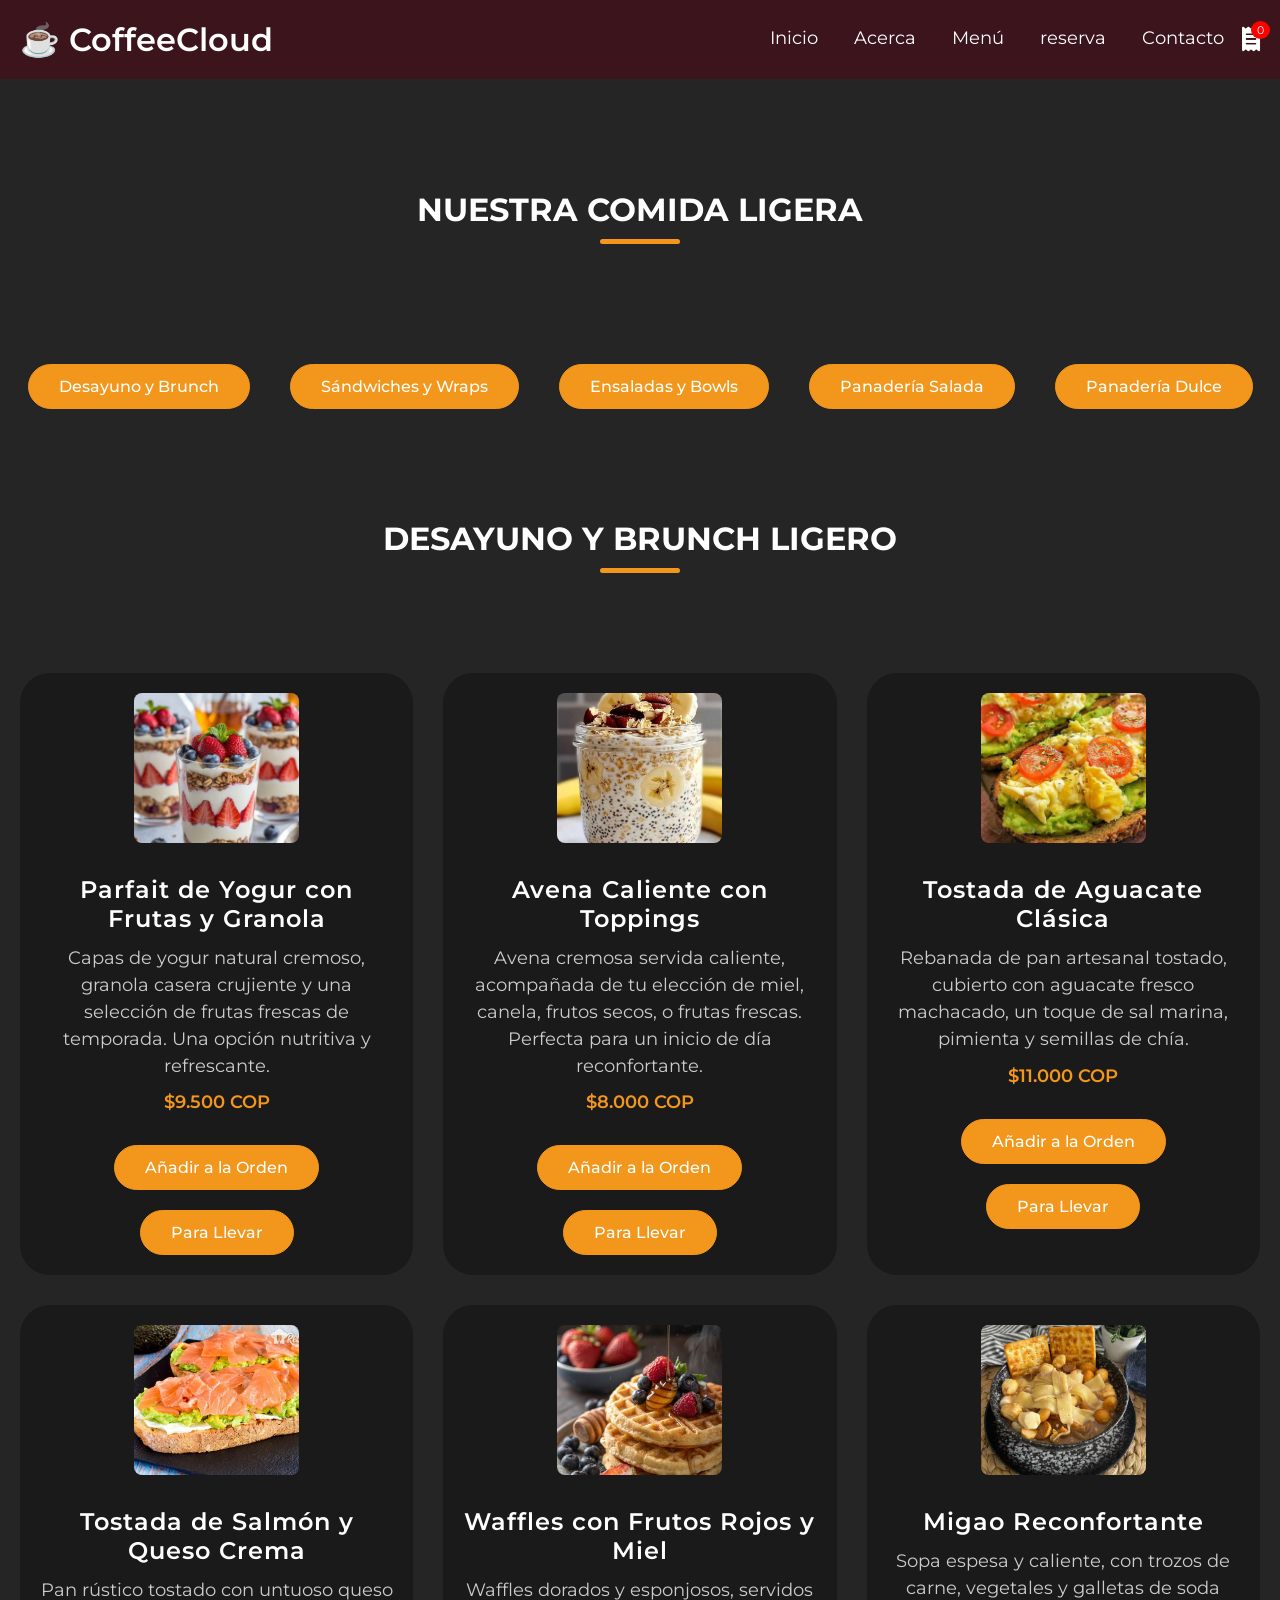
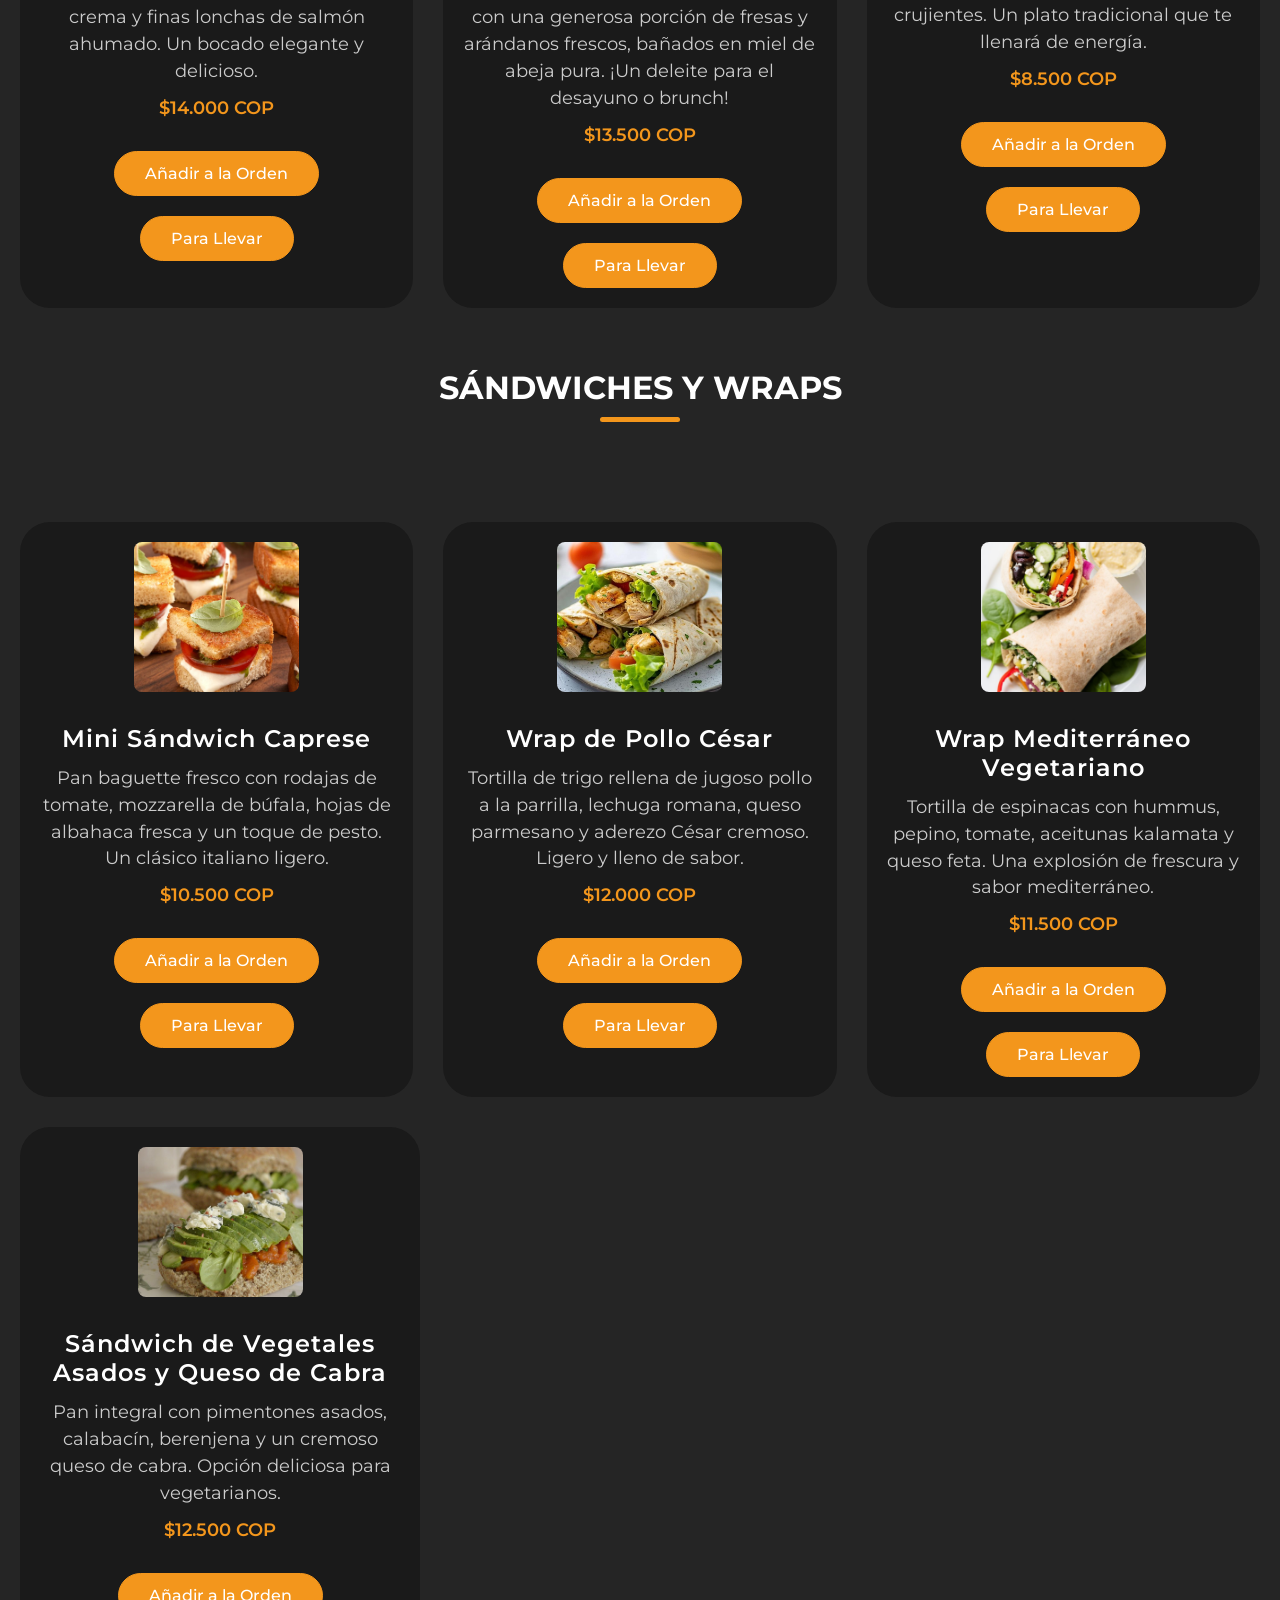
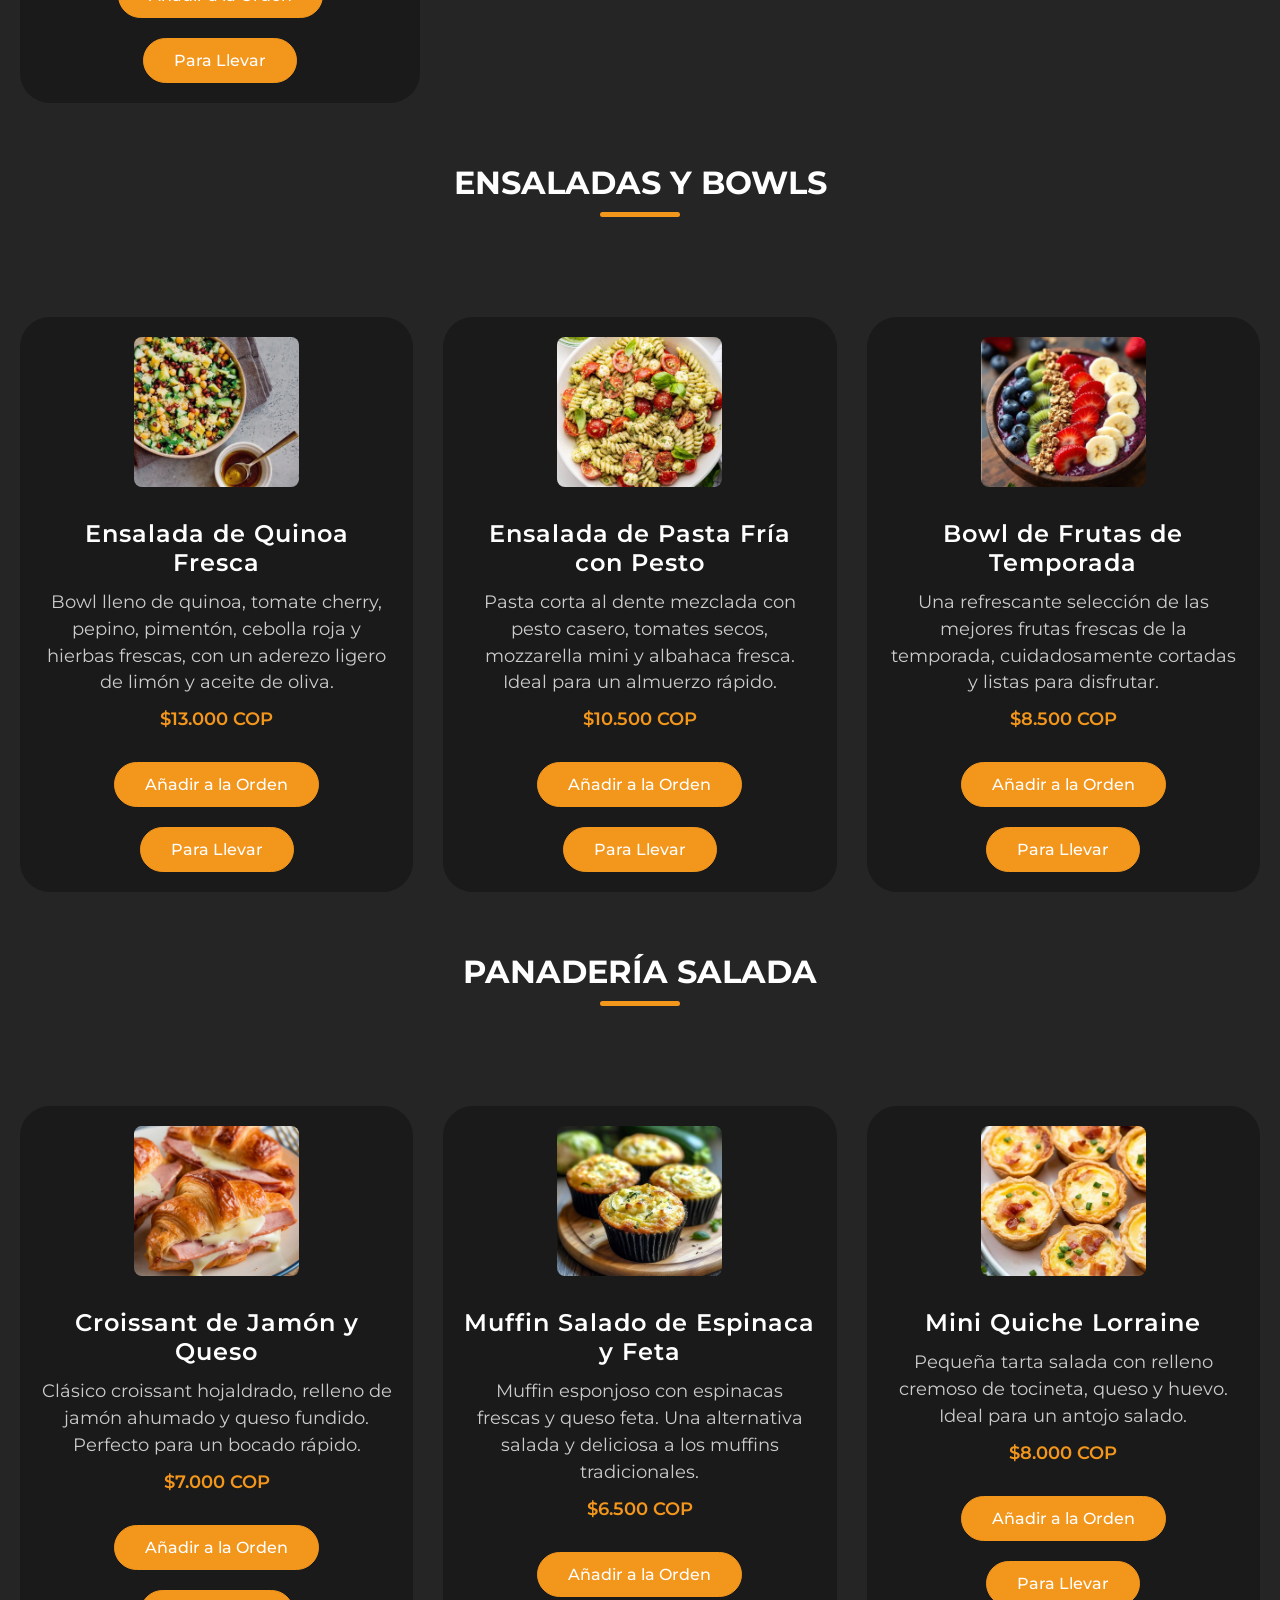
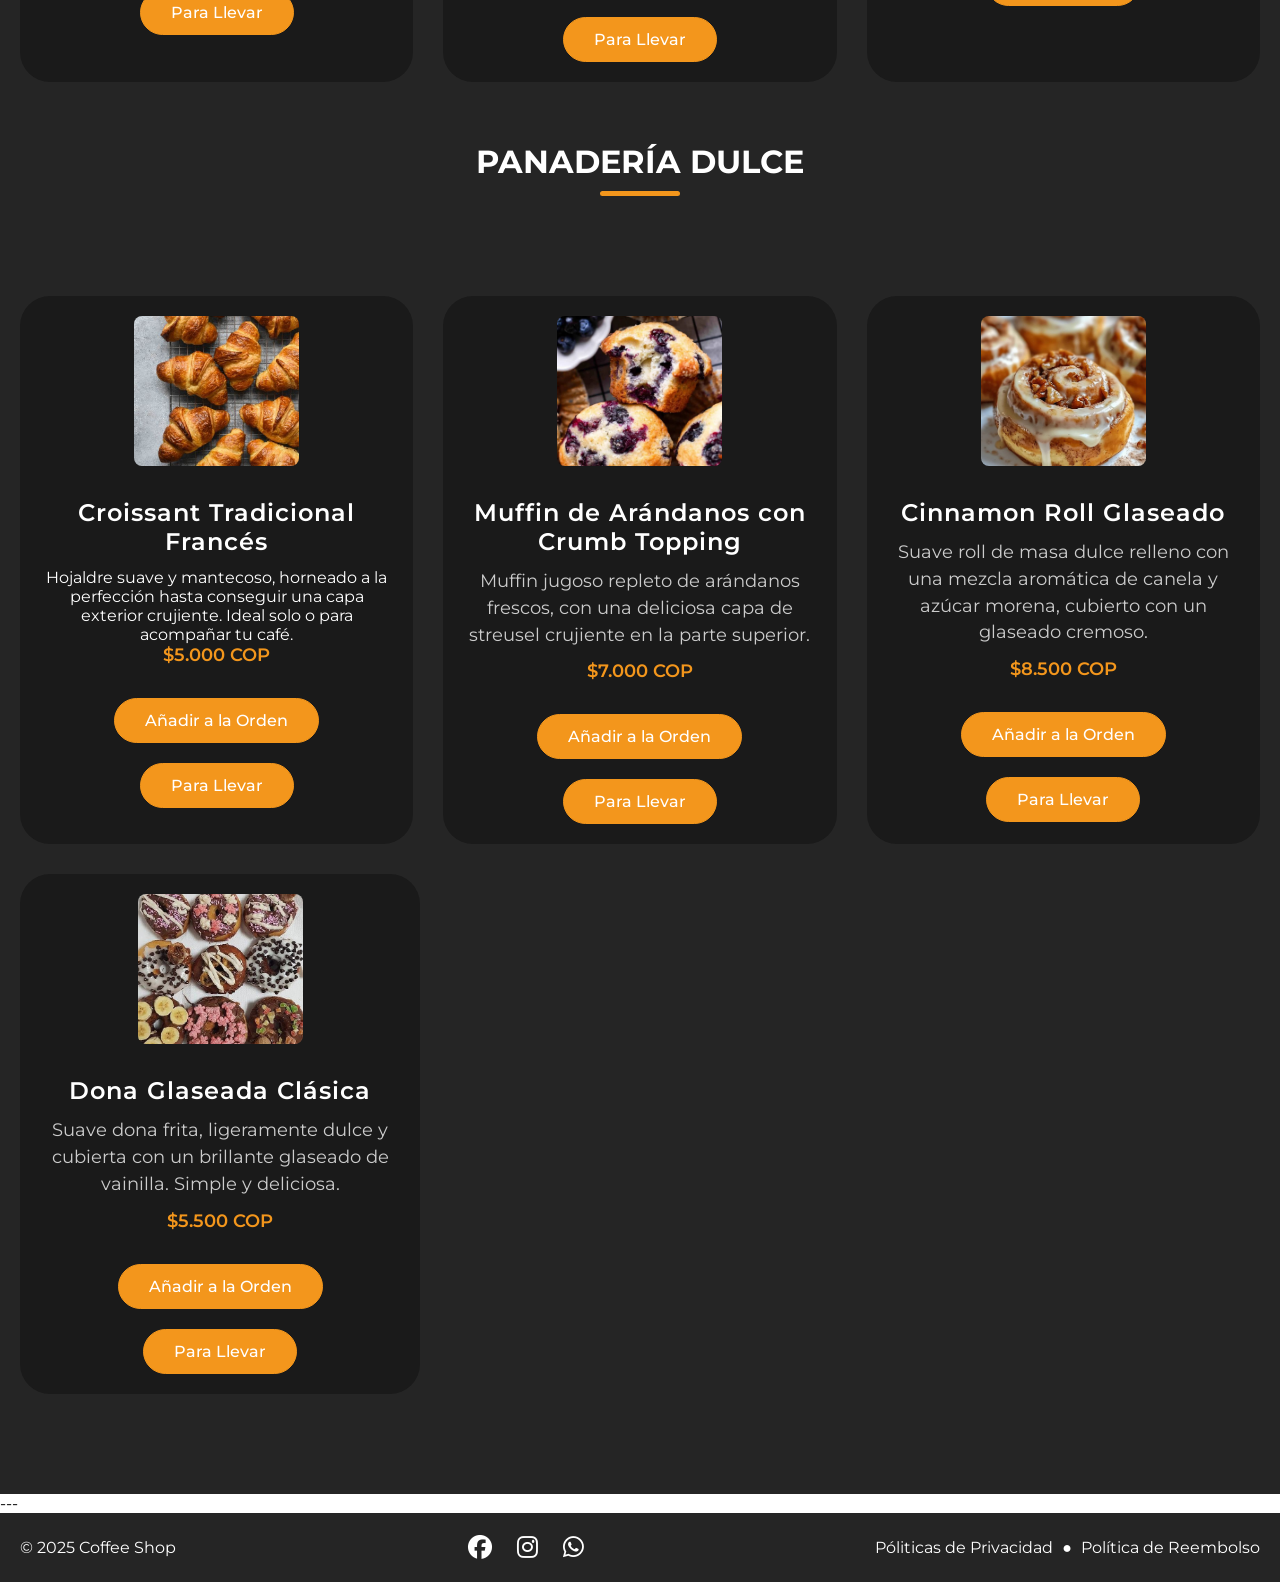
<file: comidas-ligeras.html>
<!DOCTYPE html>
<html lang="en">
<head>
    <meta charset="UTF-8">
    <meta name="viewport" content="width=device-width, initial-scale=1.0">
    <link rel="stylesheet" href="https://cdnjs.cloudflare.com/ajax/libs/font-awesome/6.7.2/css/all.min.css">
    <link rel="stylesheet" href="css/style.css">
    <title>✨ CoffeeCloud - Comidas Ligeras</title>
</head>

<body>

<header>
        <nav class="navbar section-content">
            <a href="index.html" class="nav-logo">
                <h2 class="logo-text">☕ CoffeeCloud</h2>
            </a>
            <ul class="nav-menu">
                <button id="menu-close-button" class="fas fa-times"></button>
                <li class="nav-item">
                    <a href="index.html" class="nav-link">Inicio</a>
                </li>
                <li class="nav-item">
                    <a href="index.html#about" class="nav-link">Acerca</a>
                </li>
                <li class="nav-item">
                    <a href="index.html#menu" class="nav-link">Menú</a>
                </li>
                <li class="nav-item">
                    <a href="index.html#booking" class="nav-link">reserva</a>
                </li>
                <li class="nav-item">
                    <a href="index.html#contact" class="nav-link">Contacto</a>
                </li>
                <li class="nav-item order-icon-container">
                    <a href="factura.html" id="order-icon-link" title="Ver Factura">
                        <i class="fas fa-receipt" id="order-icon"></i>
                    </a>
                    <span id="order-count">0</span>
                </li>
            </ul>
            <button id="menu-open-button" class="fas fa-bars"></button>
        </nav>
    </header>

    <main>

        <section class="menu-section" id="comida-ligera-menu">
            <h2 class="section-title">Nuestra Comida Ligera</h2>

            <div class="comida-ligera-navigation-buttons">
                <a href="#desayuno-ligero-section" class="button-category">Desayuno y Brunch</a>
                <a href="#sandwiches-wraps-section" class="button-category">Sándwiches y Wraps</a>
                <a href="#ensaladas-bowls-section" class="button-category">Ensaladas y Bowls</a>
                <a href="#panaderia-salada-section" class="button-category">Panadería Salada</a>
                <a href="#panaderia-dulce-section" class="button-category">Panadería Dulce</a>

            </div>

            <h3 class="subsection-title" id="desayuno-ligero-section">Desayuno y Brunch Ligero</h3>
            <div class="section-content">
                <ul class="menu-list">
                    <li class="menu-item">
                        <img src="images/parfait-yogur.jpg" alt="Parfait de Yogur" class="menu-image">
                        <h3 class="name">Parfait de Yogur con Frutas y Granola</h3>
                        <p class="text">Capas de yogur natural cremoso, granola casera crujiente y una selección de frutas frescas de temporada. Una opción nutritiva y refrescante.</p>
                        <p class="price">$9.500 COP</p>
                        <div class="item-actions">
                        <div class="order-control">
                            <a href="#" class="button-add-order">Añadir a la Orden</a>
                        <div class="quantity-selector hidden">
                            <button class="qty-btn minus"><i class="fas fa-minus-circle"></i></button>
                            <span class="qty-value">1</span>
                            <button class="qty-btn plus"><i class="fas fa-plus-circle"></i></button>
                        </div>

                        </div>
                                <a href="#" class="button-takeaway">Para Llevar</a>
                        </div>
                    </li>
                    <li class="menu-item">
                        <img src="images/avena-frutos-rojos.jpg" alt="Avena preparada" class="menu-image">
                        <h3 class="name">Avena Caliente con Toppings</h3>
                        <p class="text">Avena cremosa servida caliente, acompañada de tu elección de miel, canela, frutos secos, o frutas frescas. Perfecta para un inicio de día reconfortante.</p>
                        <p class="price">$8.000 COP</p>
                        <div class="item-actions">
                        <div class="order-control">
                            <a href="#" class="button-add-order">Añadir a la Orden</a>
                        <div class="quantity-selector hidden">
                            <button class="qty-btn minus"><i class="fas fa-minus-circle"></i></button>
                            <span class="qty-value">1</span>
                            <button class="qty-btn plus"><i class="fas fa-plus-circle"></i></button>
                        </div>

                        </div>
                                <a href="#" class="button-takeaway">Para Llevar</a>
                        </div>
                    </li>
                    <li class="menu-item">
                        <img src="images/tostada-aguacate.jpg" alt="Tostada de Aguacate" class="menu-image">
                        <h3 class="name">Tostada de Aguacate Clásica</h3>
                        <p class="text">Rebanada de pan artesanal tostado, cubierto con aguacate fresco machacado, un toque de sal marina, pimienta y semillas de chía.</p>
                        <p class="price">$11.000 COP</p>
                        <div class="item-actions">
                        <div class="order-control">
                            <a href="#" class="button-add-order">Añadir a la Orden</a>
                        <div class="quantity-selector hidden">
                            <button class="qty-btn minus"><i class="fas fa-minus-circle"></i></button>
                            <span class="qty-value">1</span>
                            <button class="qty-btn plus"><i class="fas fa-plus-circle"></i></button>
                        </div>

                        </div>
                                <a href="#" class="button-takeaway">Para Llevar</a>
                        </div>
                    </li>
                    <li class="menu-item">
                        <img src="images/tostada-salmon.jpg" alt="Tostada de Salmón" class="menu-image">
                        <h3 class="name">Tostada de Salmón y Queso Crema</h3>
                        <p class="text">Pan rústico tostado con untuoso queso crema y finas lonchas de salmón ahumado. Un bocado elegante y delicioso.</p>
                        <p class="price">$14.000 COP</p>
                        <div class="item-actions">
                        <div class="order-control">
                            <a href="#" class="button-add-order">Añadir a la Orden</a>
                        <div class="quantity-selector hidden">
                            <button class="qty-btn minus"><i class="fas fa-minus-circle"></i></button>
                            <span class="qty-value">1</span>
                            <button class="qty-btn plus"><i class="fas fa-plus-circle"></i></button>
                        </div>

                        </div>
                                <a href="#" class="button-takeaway">Para Llevar</a>
                        </div>
                    </li>
                    <li class="menu-item">
                        <img src="images/waffles.jpg" alt="Waffles con Frutos Rojos y Miel" class="menu-image">
                        <h3 class="name">Waffles con Frutos Rojos y Miel</h3>
                        <p class="text">Waffles dorados y esponjosos, servidos con una generosa porción de fresas y arándanos frescos, bañados en miel de abeja pura. ¡Un deleite para el desayuno o brunch!</p>
                        <p class="price">$13.500 COP</p>
                        <div class="item-actions">
                        <div class="order-control">
                            <a href="#" class="button-add-order">Añadir a la Orden</a>
                        <div class="quantity-selector hidden">
                            <button class="qty-btn minus"><i class="fas fa-minus-circle"></i></button>
                            <span class="qty-value">1</span>
                            <button class="qty-btn plus"><i class="fas fa-plus-circle"></i></button>
                        </div>

                        </div>
                                <a href="#" class="button-takeaway">Para Llevar</a>
                        </div>
                    </li>
                    <li class="menu-item">
                        <img src="images/migao.png" alt="Migao con Galletas de Soda" class="menu-image">
                        <h3 class="name">Migao Reconfortante</h3>
                        <p class="text">Sopa espesa y caliente, con trozos de carne, vegetales y galletas de soda crujientes. Un plato tradicional que te llenará de energía.</p>
                        <p class="price">$8.500 COP</p>
                        <div class="item-actions">
                        <div class="order-control">
                            <a href="#" class="button-add-order">Añadir a la Orden</a>
                        <div class="quantity-selector hidden">
                            <button class="qty-btn minus"><i class="fas fa-minus-circle"></i></button>
                            <span class="qty-value">1</span>
                            <button class="qty-btn plus"><i class="fas fa-plus-circle"></i></button>
                        </div>

                        </div>
                                <a href="#" class="button-takeaway">Para Llevar</a>
                        </div>
                    </li>
                </ul>
            </div>

            <h3 class="subsection-title" id="sandwiches-wraps-section">Sándwiches y Wraps</h3>
            <div class="section-content">
                <ul class="menu-list">
                    <li class="menu-item">
                        <img src="images/sandwich-caprese.jpg" alt="Mini Sándwich Caprese" class="menu-image">
                        <h3 class="name">Mini Sándwich Caprese</h3>
                        <p class="text">Pan baguette fresco con rodajas de tomate, mozzarella de búfala, hojas de albahaca fresca y un toque de pesto. Un clásico italiano ligero.</p>
                        <p class="price">$10.500 COP</p>
                        <div class="item-actions">
                        <div class="order-control">
                            <a href="#" class="button-add-order">Añadir a la Orden</a>
                        <div class="quantity-selector hidden">
                            <button class="qty-btn minus"><i class="fas fa-minus-circle"></i></button>
                            <span class="qty-value">1</span>
                            <button class="qty-btn plus"><i class="fas fa-plus-circle"></i></button>
                        </div>

                        </div>
                                <a href="#" class="button-takeaway">Para Llevar</a>
                        </div>
                    </li>
                    <li class="menu-item">
                        <img src="images/wrap-pollo-cesar.jpg" alt="Wrap de Pollo César" class="menu-image">
                        <h3 class="name">Wrap de Pollo César</h3>
                        <p class="text">Tortilla de trigo rellena de jugoso pollo a la parrilla, lechuga romana, queso parmesano y aderezo César cremoso. Ligero y lleno de sabor.</p>
                        <p class="price">$12.000 COP</p>
                        <div class="item-actions">
                        <div class="order-control">
                            <a href="#" class="button-add-order">Añadir a la Orden</a>
                        <div class="quantity-selector hidden">
                            <button class="qty-btn minus"><i class="fas fa-minus-circle"></i></button>
                            <span class="qty-value">1</span>
                            <button class="qty-btn plus"><i class="fas fa-plus-circle"></i></button>
                        </div>

                        </div>
                                <a href="#" class="button-takeaway">Para Llevar</a>
                        </div>
                    </li>
                    <li class="menu-item">
                        <img src="images/wrap-mediterraneo.jpg" alt="Wrap Mediterráneo" class="menu-image">
                        <h3 class="name">Wrap Mediterráneo Vegetariano</h3>
                        <p class="text">Tortilla de espinacas con hummus, pepino, tomate, aceitunas kalamata y queso feta. Una explosión de frescura y sabor mediterráneo.</p>
                        <p class="price">$11.500 COP</p>
                        <div class="item-actions">
                        <div class="order-control">
                            <a href="#" class="button-add-order">Añadir a la Orden</a>
                        <div class="quantity-selector hidden">
                            <button class="qty-btn minus"><i class="fas fa-minus-circle"></i></button>
                            <span class="qty-value">1</span>
                            <button class="qty-btn plus"><i class="fas fa-plus-circle"></i></button>
                        </div>

                        </div>
                                <a href="#" class="button-takeaway">Para Llevar</a>
                        </div>
                    </li>
                    <li class="menu-item">
                        <img src="images/sandwich-veggie-asado.jpg" alt="Sándwich de Vegetales Asados" class="menu-image">
                        <h3 class="name">Sándwich de Vegetales Asados y Queso de Cabra</h3>
                        <p class="text">Pan integral con pimentones asados, calabacín, berenjena y un cremoso queso de cabra. Opción deliciosa para vegetarianos.</p>
                        <p class="price">$12.500 COP</p>
                        <div class="item-actions">
                        <div class="order-control">
                            <a href="#" class="button-add-order">Añadir a la Orden</a>
                        <div class="quantity-selector hidden">
                            <button class="qty-btn minus"><i class="fas fa-minus-circle"></i></button>
                            <span class="qty-value">1</span>
                            <button class="qty-btn plus"><i class="fas fa-plus-circle"></i></button>
                        </div>

                        </div>
                                <a href="#" class="button-takeaway">Para Llevar</a>
                        </div>
                    </li>
                </ul>
            </div>

            <h3 class="subsection-title" id="ensaladas-bowls-section">Ensaladas y Bowls</h3>
            <div class="section-content">
                <ul class="menu-list">
                    <li class="menu-item">
                        <img src="images/ensalada-quinoa.jpg" alt="Ensalada de Quinoa" class="menu-image">
                        <h3 class="name">Ensalada de Quinoa Fresca</h3>
                        <p class="text">Bowl lleno de quinoa, tomate cherry, pepino, pimentón, cebolla roja y hierbas frescas, con un aderezo ligero de limón y aceite de oliva.</p>
                        <p class="price">$13.000 COP</p>
                        <div class="item-actions">
                        <div class="order-control">
                            <a href="#" class="button-add-order">Añadir a la Orden</a>
                        <div class="quantity-selector hidden">
                            <button class="qty-btn minus"><i class="fas fa-minus-circle"></i></button>
                            <span class="qty-value">1</span>
                            <button class="qty-btn plus"><i class="fas fa-plus-circle"></i></button>
                        </div>

                        </div>
                                <a href="#" class="button-takeaway">Para Llevar</a>
                        </div>
                    </li>
                    <li class="menu-item">
                        <img src="images/ensalada-pasta-fria.jpg" alt="Ensalada de Pasta Fría" class="menu-image">
                        <h3 class="name">Ensalada de Pasta Fría con Pesto</h3>
                        <p class="text">Pasta corta al dente mezclada con pesto casero, tomates secos, mozzarella mini y albahaca fresca. Ideal para un almuerzo rápido.</p>
                        <p class="price">$10.500 COP</p>
                        <div class="item-actions">
                        <div class="order-control">
                            <a href="#" class="button-add-order">Añadir a la Orden</a>
                        <div class="quantity-selector hidden">
                            <button class="qty-btn minus"><i class="fas fa-minus-circle"></i></button>
                            <span class="qty-value">1</span>
                            <button class="qty-btn plus"><i class="fas fa-plus-circle"></i></button>
                        </div>

                        </div>
                                <a href="#" class="button-takeaway">Para Llevar</a>
                        </div>
                    </li>
                    <li class="menu-item">
                        <img src="images/bowl-frutas.jpg" alt="Bowl de Frutas Frescas" class="menu-image">
                        <h3 class="name">Bowl de Frutas de Temporada</h3>
                        <p class="text">Una refrescante selección de las mejores frutas frescas de la temporada, cuidadosamente cortadas y listas para disfrutar.</p>
                        <p class="price">$8.500 COP</p>
                        <div class="item-actions">
                        <div class="order-control">
                            <a href="#" class="button-add-order">Añadir a la Orden</a>
                        <div class="quantity-selector hidden">
                            <button class="qty-btn minus"><i class="fas fa-minus-circle"></i></button>
                            <span class="qty-value">1</span>
                            <button class="qty-btn plus"><i class="fas fa-plus-circle"></i></button>
                        </div>

                        </div>
                                <a href="#" class="button-takeaway">Para Llevar</a>
                        </div>
                    </li>
                </ul>
            </div>

            <h3 class="subsection-title" id="panaderia-salada-section">Panadería Salada</h3>
            <div class="section-content">
                <ul class="menu-list">
                    <li class="menu-item">
                        <img src="images/croissant-jyq.jpg" alt="Croissant Jamón y Queso" class="menu-image">
                        <h3 class="name">Croissant de Jamón y Queso</h3>
                        <p class="text">Clásico croissant hojaldrado, relleno de jamón ahumado y queso fundido. Perfecto para un bocado rápido.</p>
                        <p class="price">$7.000 COP</p>
                        <div class="item-actions">
                        <div class="order-control">
                            <a href="#" class="button-add-order">Añadir a la Orden</a>
                        <div class="quantity-selector hidden">
                            <button class="qty-btn minus"><i class="fas fa-minus-circle"></i></button>
                            <span class="qty-value">1</span>
                            <button class="qty-btn plus"><i class="fas fa-plus-circle"></i></button>
                        </div>

                        </div>
                                <a href="#" class="button-takeaway">Para Llevar</a>
                        </div>
                    </li>
                    <li class="menu-item">
                        <img src="images/muffin-salado.jpg" alt="Muffin Salado" class="menu-image">
                        <h3 class="name">Muffin Salado de Espinaca y Feta</h3>
                        <p class="text">Muffin esponjoso con espinacas frescas y queso feta. Una alternativa salada y deliciosa a los muffins tradicionales.</p>
                        <p class="price">$6.500 COP</p>
                        <div class="item-actions">
                        <div class="order-control">
                            <a href="#" class="button-add-order">Añadir a la Orden</a>
                        <div class="quantity-selector hidden">
                            <button class="qty-btn minus"><i class="fas fa-minus-circle"></i></button>
                            <span class="qty-value">1</span>
                            <button class="qty-btn plus"><i class="fas fa-plus-circle"></i></button>
                        </div>

                        </div>
                                <a href="#" class="button-takeaway">Para Llevar</a>
                        </div>
                    </li>
                    <li class="menu-item">
                        <img src="images/mini-quiche.jpg" alt="Mini Quiche Lorraine" class="menu-image">
                        <h3 class="name">Mini Quiche Lorraine</h3>
                        <p class="text">Pequeña tarta salada con relleno cremoso de tocineta, queso y huevo. Ideal para un antojo salado.</p>
                        <p class="price">$8.000 COP</p>
                        <div class="item-actions">
                        <div class="order-control">
                            <a href="#" class="button-add-order">Añadir a la Orden</a>
                        <div class="quantity-selector hidden">
                            <button class="qty-btn minus"><i class="fas fa-minus-circle"></i></button>
                            <span class="qty-value">1</span>
                            <button class="qty-btn plus"><i class="fas fa-plus-circle"></i></button>
                        </div>

                        </div>
                                <a href="#" class="button-takeaway">Para Llevar</a>
                        </div>
                    </li>
                </ul>
            </div>

            <h3 class="subsection-title" id="panaderia-dulce-section">Panadería Dulce</h3>
            <div class="section-content">
                <ul class="menu-list">
                    <li class="menu-item">
                        <img src="images/croissant-tradicional.jpg" alt="Croissant Tradicional Francés" class="menu-image">
                        <h3 class="name">Croissant Tradicional Francés</h3>
                        <p class="ftext">Hojaldre suave y mantecoso, horneado a la perfección hasta conseguir una capa exterior crujiente. Ideal solo o para acompañar tu café.</p>
                        <p class="price">$5.000 COP</p>
                        <div class="item-actions">
                        <div class="order-control">
                            <a href="#" class="button-add-order">Añadir a la Orden</a>
                        <div class="quantity-selector hidden">
                            <button class="qty-btn minus"><i class="fas fa-minus-circle"></i></button>
                            <span class="qty-value">1</span>
                            <button class="qty-btn plus"><i class="fas fa-plus-circle"></i></button>
                        </div>

                        </div>
                                <a href="#" class="button-takeaway">Para Llevar</a>
                        </div>

                    </li>

                    <li class="menu-item">
                        <img src="images/muffin-arandanos.jpg" alt="Muffin de Arándanos" class="menu-image">
                        <h3 class="name">Muffin de Arándanos con Crumb Topping</h3>
                        <p class="text">Muffin jugoso repleto de arándanos frescos, con una deliciosa capa de streusel crujiente en la parte superior.</p>
                        <p class="price">$7.000 COP</p>
                        <div class="item-actions">
                        <div class="order-control">
                            <a href="#" class="button-add-order">Añadir a la Orden</a>
                        <div class="quantity-selector hidden">
                            <button class="qty-btn minus"><i class="fas fa-minus-circle"></i></button>
                            <span class="qty-value">1</span>
                            <button class="qty-btn plus"><i class="fas fa-plus-circle"></i></button>
                        </div>

                        </div>
                                <a href="#" class="button-takeaway">Para Llevar</a>
                        </div>
                    </li>

                    <li class="menu-item">
                        <img src="images/cinnamon-roll.jpg" alt="Cinnamon Roll Glaseado" class="menu-image">
                        <h3 class="name">Cinnamon Roll Glaseado</h3>
                        <p class="text">Suave roll de masa dulce relleno con una mezcla aromática de canela y azúcar morena, cubierto con un glaseado cremoso.</p>
                        <p class="price">$8.500 COP</p>
                        <div class="item-actions">
                        <div class="order-control">
                            <a href="#" class="button-add-order">Añadir a la Orden</a>
                        <div class="quantity-selector hidden">
                            <button class="qty-btn minus"><i class="fas fa-minus-circle"></i></button>
                            <span class="qty-value">1</span>
                            <button class="qty-btn plus"><i class="fas fa-plus-circle"></i></button>
                        </div>

                        </div>
                                <a href="#" class="button-takeaway">Para Llevar</a>
                        </div>

                    </li>
                    <li class="menu-item">
                        <img src="images/dona-glaseada.jpg" alt="Dona Glaseada Clásica" class="menu-image">
                        <h3 class="name">Dona Glaseada Clásica</h3>
                        <p class="text">Suave dona frita, ligeramente dulce y cubierta con un brillante glaseado de vainilla. Simple y deliciosa.</p>
                        <p class="price">$5.500 COP</p>
                        <div class="item-actions">
                        <div class="order-control">
                            <a href="#" class="button-add-order">Añadir a la Orden</a>
                        <div class="quantity-selector hidden">
                            <button class="qty-btn minus"><i class="fas fa-minus-circle"></i></button>
                            <span class="qty-value">1</span>
                            <button class="qty-btn plus"><i class="fas fa-plus-circle"></i></button>
                        </div>

                        </div>
                                <a href="#" class="button-takeaway">Para Llevar</a>
                        </div>
                    </li>
                </ul>
            </div>
        </section>

                <a href="#comida-ligera-menu" class="back-to-top-button fas fa-arrow-up" id="backToTopBtn">Volver a Inicio</a>

        ---

        <footer class="footer-section">
        <div class="section-content">
            <p class="copyright-text">© 2025 Coffee Shop</p>

            <div class="social-link-list">
                <a href="#" class="social-link"><i class="fa-brands fa-facebook"></i></a>
                        <a href="#" class="social-link"><i class="fa-brands fa-instagram"></i></a>
                        <a href="#" class="social-link"><i class="fa-brands fa-whatsapp"></i></a>
            </div>

            <p class="policy-text">
                <a href="#" class="policy-link">Póliticas de Privacidad</a>
                <span class="separator">●</span>
                <a href="#" class="policy-link">Política de Reembolso</a>
            </p>
        </div>
        </footer>


        </main>

        <script src="js/script.js"></script>

            

</body>

</html>
</file>
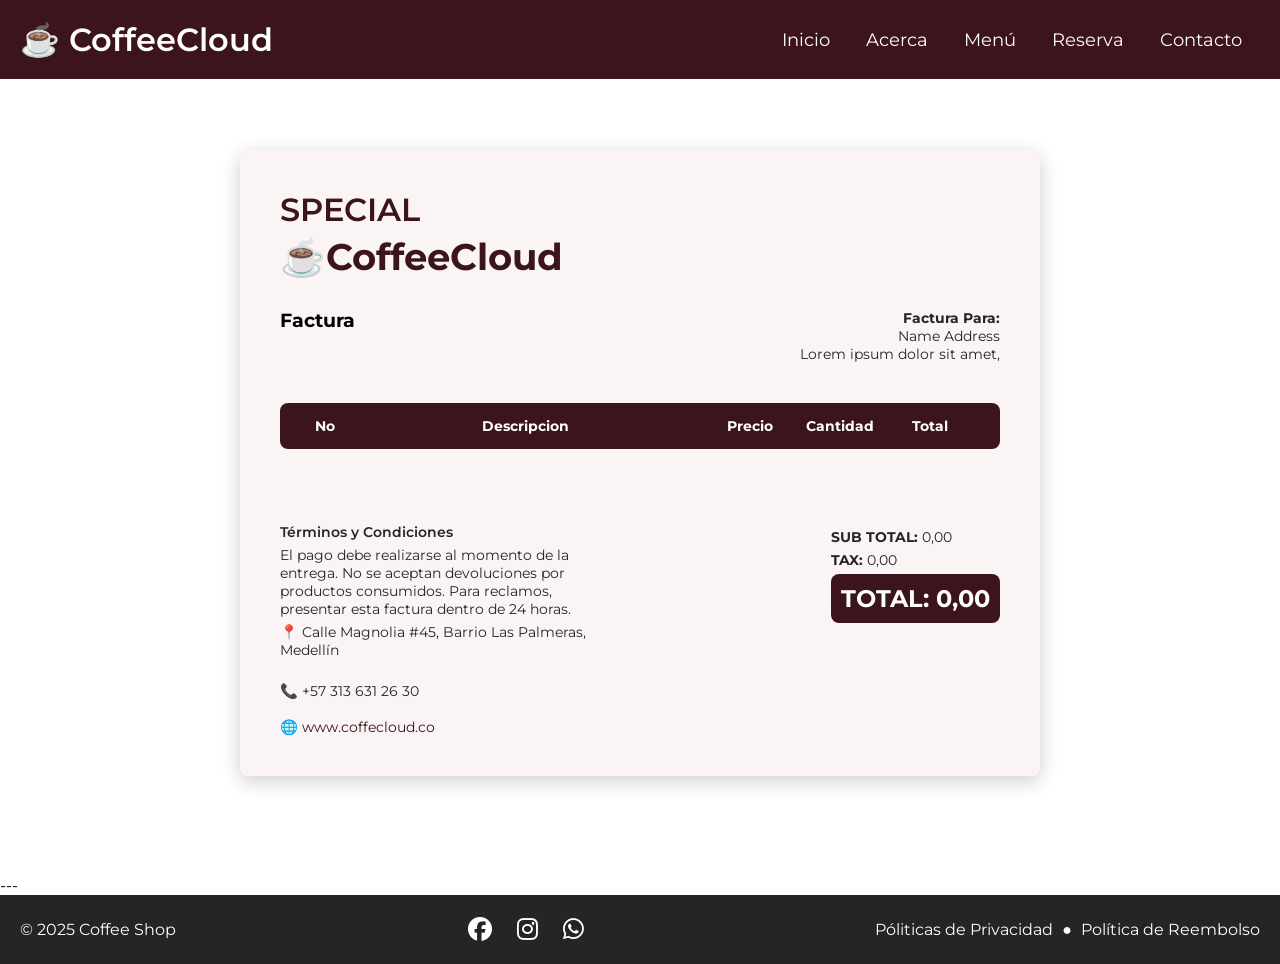
<file: factura.html>
<!DOCTYPE html>
<html lang="en">
<head>
    <meta charset="UTF-8">
    <meta name="viewport" content="width=device-width, initial-scale=1.0">
    <link rel="stylesheet" href="https://cdnjs.cloudflare.com/ajax/libs/font-awesome/6.7.2/css/all.min.css">
    <link rel="stylesheet" href="css/style.css">
    <title>✨ CoffeeCloud - Factura</title>
</head>
<body>

<header>
    <nav class="navbar section-content">
        <a href="index.html" class="nav-logo">
            <h2 class="logo-text">☕ CoffeeCloud</h2>
        </a>
        <ul class="nav-menu">
            <button id="menu-close-button" class="fas fa-times"></button>
            <li class="nav-item"><a href="index.html" class="nav-link">Inicio</a></li>
            <li class="nav-item"><a href="index.html#about" class="nav-link">Acerca</a></li>
            <li class="nav-item"><a href="index.html#menu" class="nav-link">Menú</a></li>
            <li class="nav-item"><a href="index.html#booking" class="nav-link">Reserva</a></li>
            <li class="nav-item"><a href="index.html#contact" class="nav-link">Contacto</a></li>
        </ul>
        <button id="menu-open-button" class="fas fa-bars"></button>
    </nav>
</header>

<main>
    <div class="invoice">
        <h1 class="main-title">SPECIAL <span>☕CoffeeCloud</span></h1>
        <div class="invoice-info">
            <div><h3>Factura</h3></div>
            <div class="invoice-to">
                <p><strong>Factura Para:</strong><br/>Name Address<br/>Lorem ipsum dolor sit amet,</p>
            </div>
        </div>

        <div class="table-container">
            <div class="table-header">
                <span>No</span>
                <span>Descripcion</span>
                <span>Precio</span>
                <span>Cantidad</span>
                <span>Total</span>
                
            </div>

            <!-- Repetir por cada producto -->
            <!-- Producto 1 -->
            <!-- <div class="table-row">
            <span>1</span>
                <span>Lorem ipsum <i class="fas fa-edit edit-toggle" title="Editar"></i></span>
                <span>0,00</span>
                <span>1</span>
                <span>0,00</span> 
            </div>
            <div class="edit-section hidden">
                <label>Agregar:<input type="text" placeholder="Ej: cebolla"></label>
                <label>No agregar:<input type="text" placeholder="Ej: queso"></label>
                <div class="edit-buttons">
                    <button class="save-btn">Guardar</button>
                    <button class="cancel-btn">Cancelar</button>
                </div>
            </div> -->

            <div id="product-rows"></div>
        

            

            <div class="bottom">
                <div class="terms">
                    <h4>Términos y Condiciones</h4>
                    <p>El pago debe realizarse al momento de la entrega. No se aceptan devoluciones
                        por productos consumidos. Para reclamos, presentar esta factura dentro de 24 horas.</p>
                    <p class="contact">
                        <span>📍 Calle Magnolia #45, Barrio Las Palmeras, Medellín</span><br/>
                        <span>📞 +57 313 631 26 30</span><br/>
                        <a href="index.html" style="color: var(--primary-color); text-decoration: none;">🌐 www.coffecloud.co</a>
                    </p>
                </div>
                <div class="summary">
                    <p><strong>SUB TOTAL:</strong> 0,00</p>
                    <p><strong>TAX:</strong> 0,00</p>
                    <p class="total"><strong>TOTAL:</strong> 0,00</p>
                </div>
            </div>
        </div>
    </div>

    
        ---

        <footer class="footer-section">
        <div class="section-content">
            <p class="copyright-text">© 2025 Coffee Shop</p>

            <div class="social-link-list">
                <a href="#" class="social-link"><i class="fa-brands fa-facebook"></i></a>
                        <a href="#" class="social-link"><i class="fa-brands fa-instagram"></i></a>
                        <a href="#" class="social-link"><i class="fa-brands fa-whatsapp"></i></a>
            </div>

            <p class="policy-text">
                <a href="#" class="policy-link">Póliticas de Privacidad</a>
                <span class="separator">●</span>
                <a href="#" class="policy-link">Política de Reembolso</a>
            </p>
        </div>
        </footer>

</main>

<!-- <script src="js/script.js"></script>-->


<script src="js/script.js"></script>


</body>
</html>
</file>
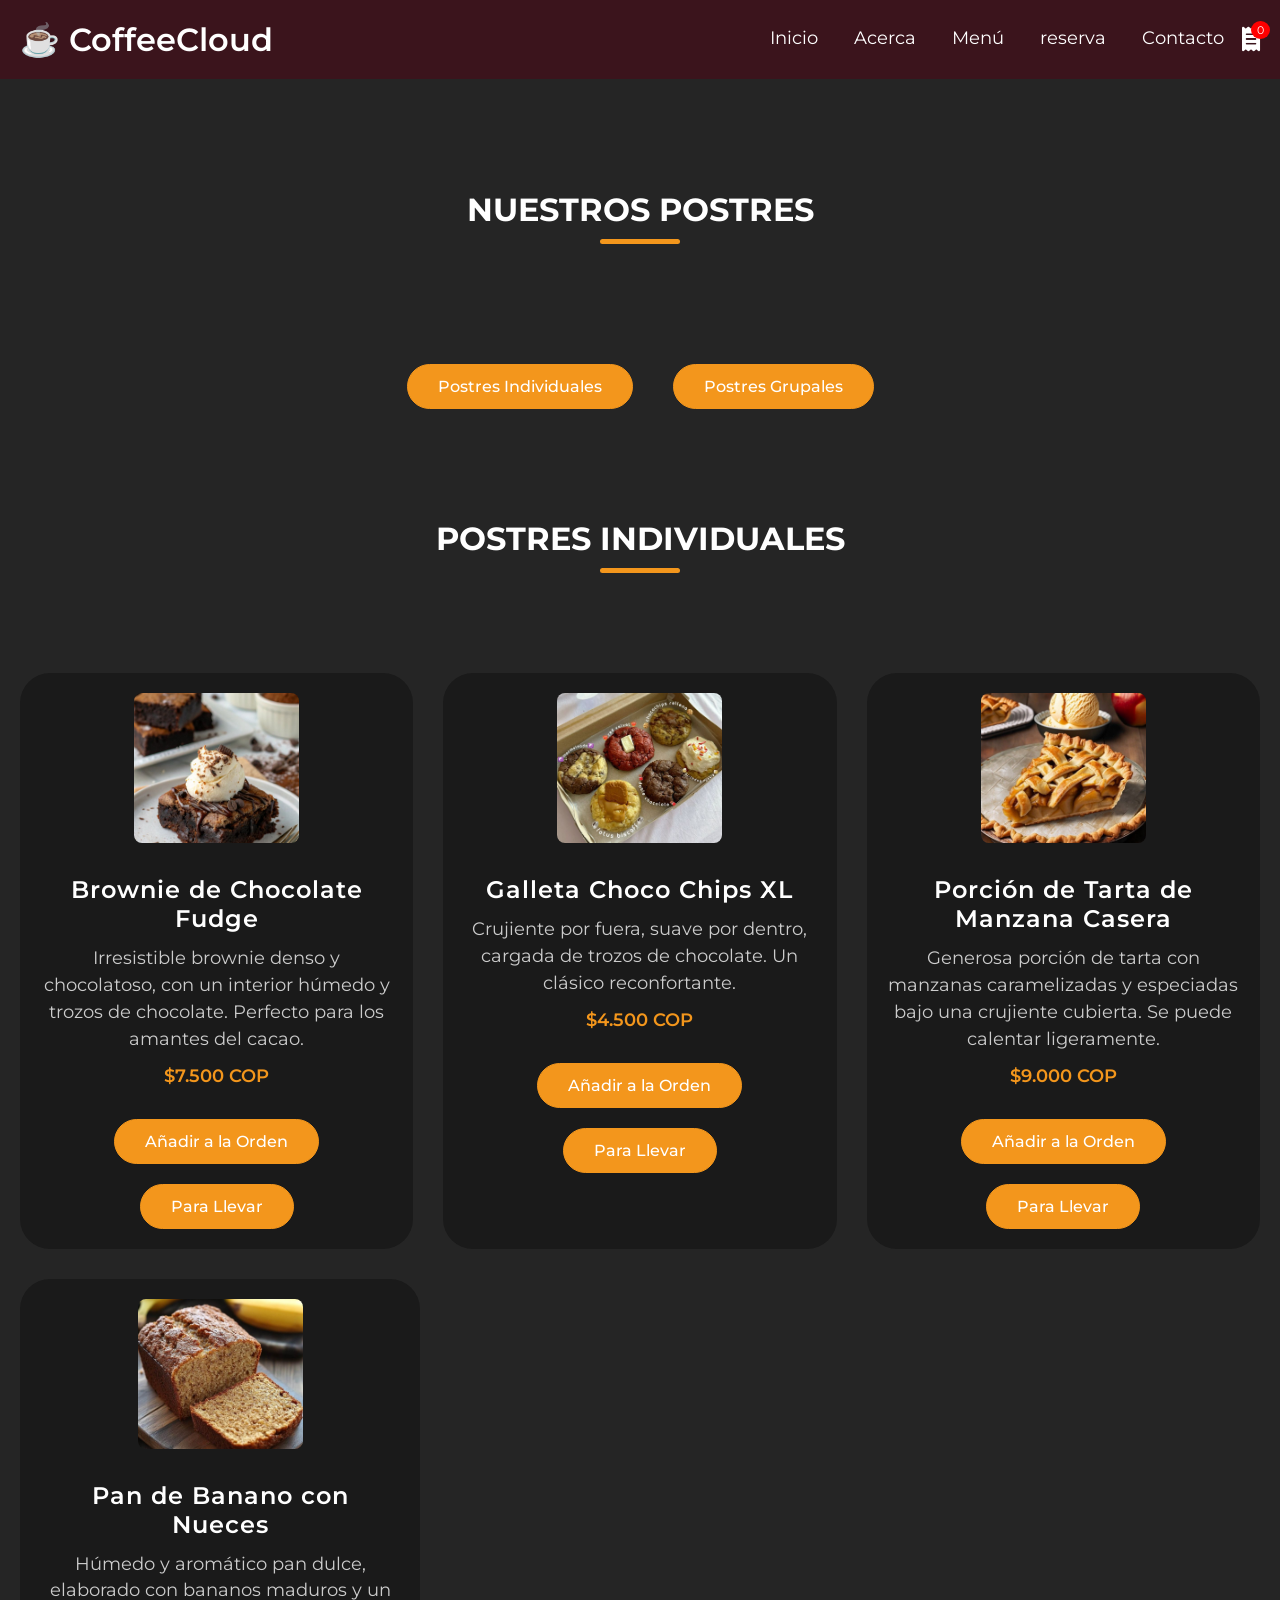
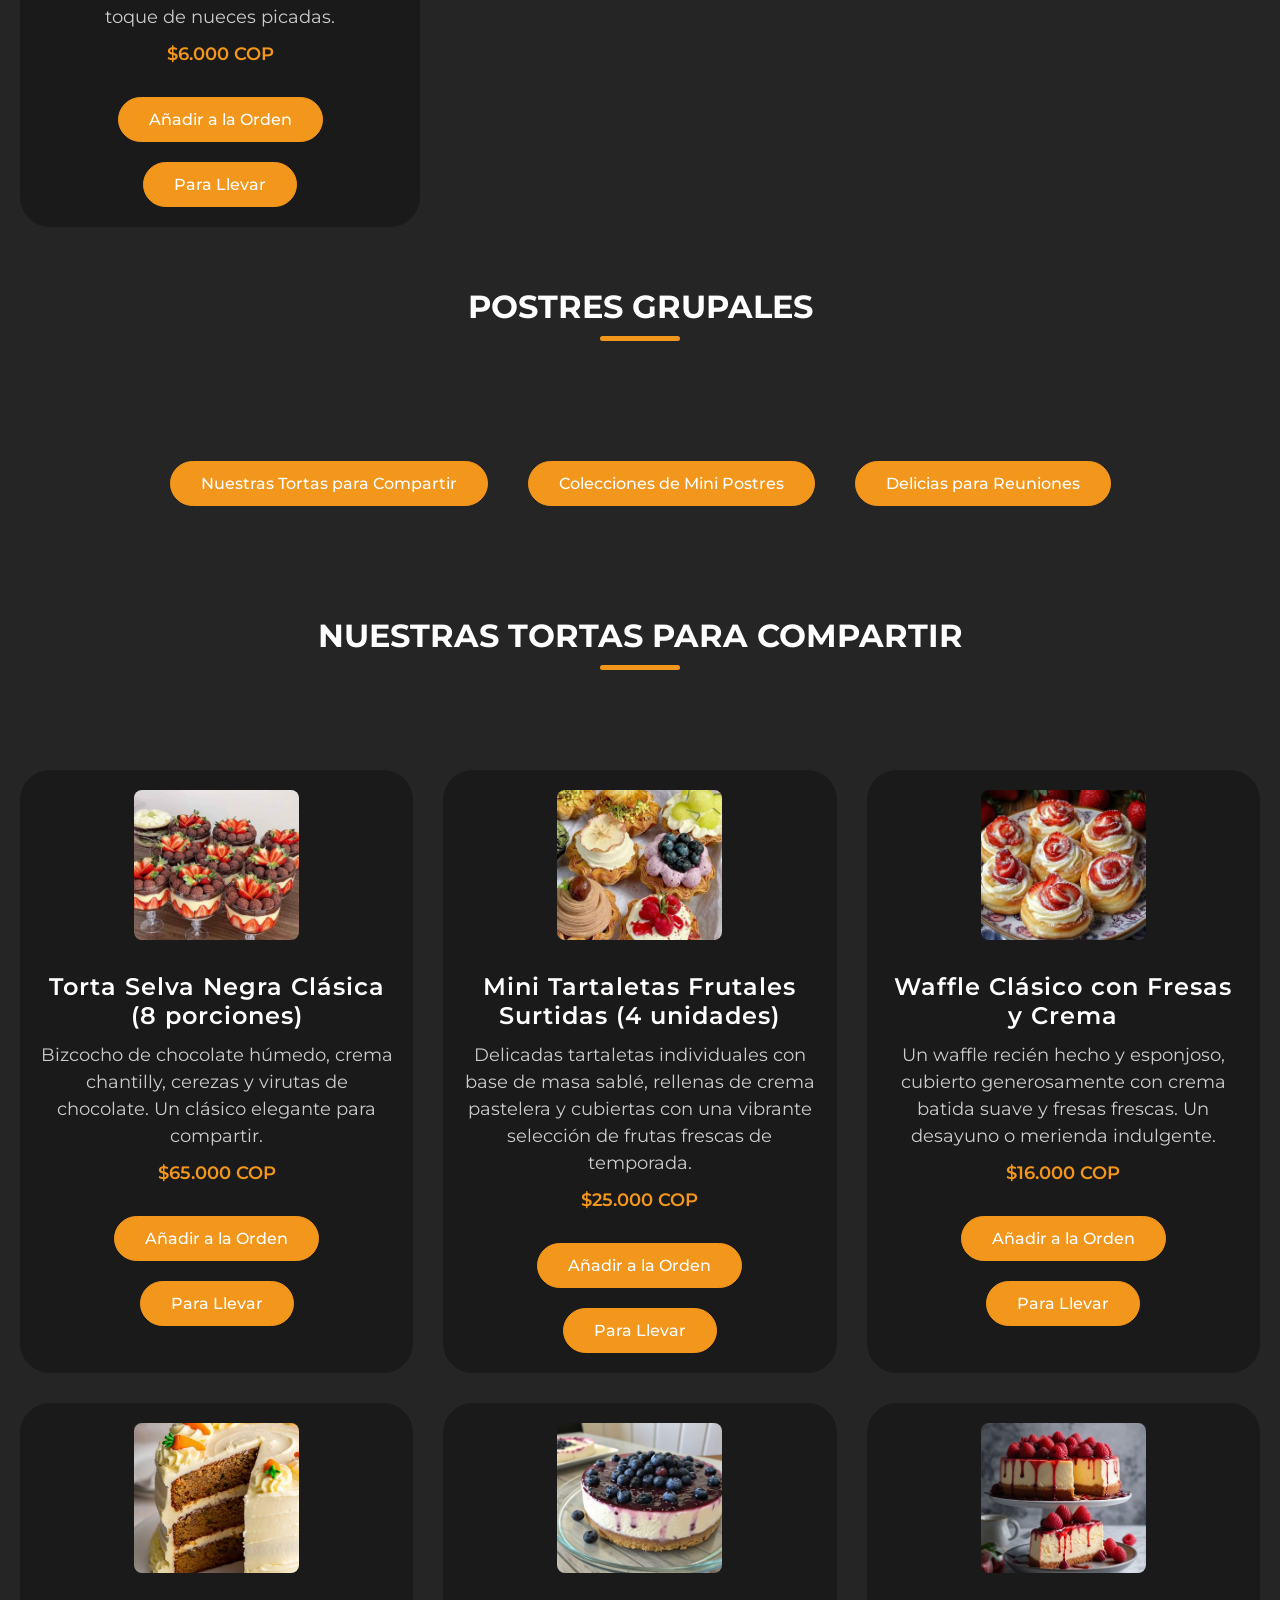
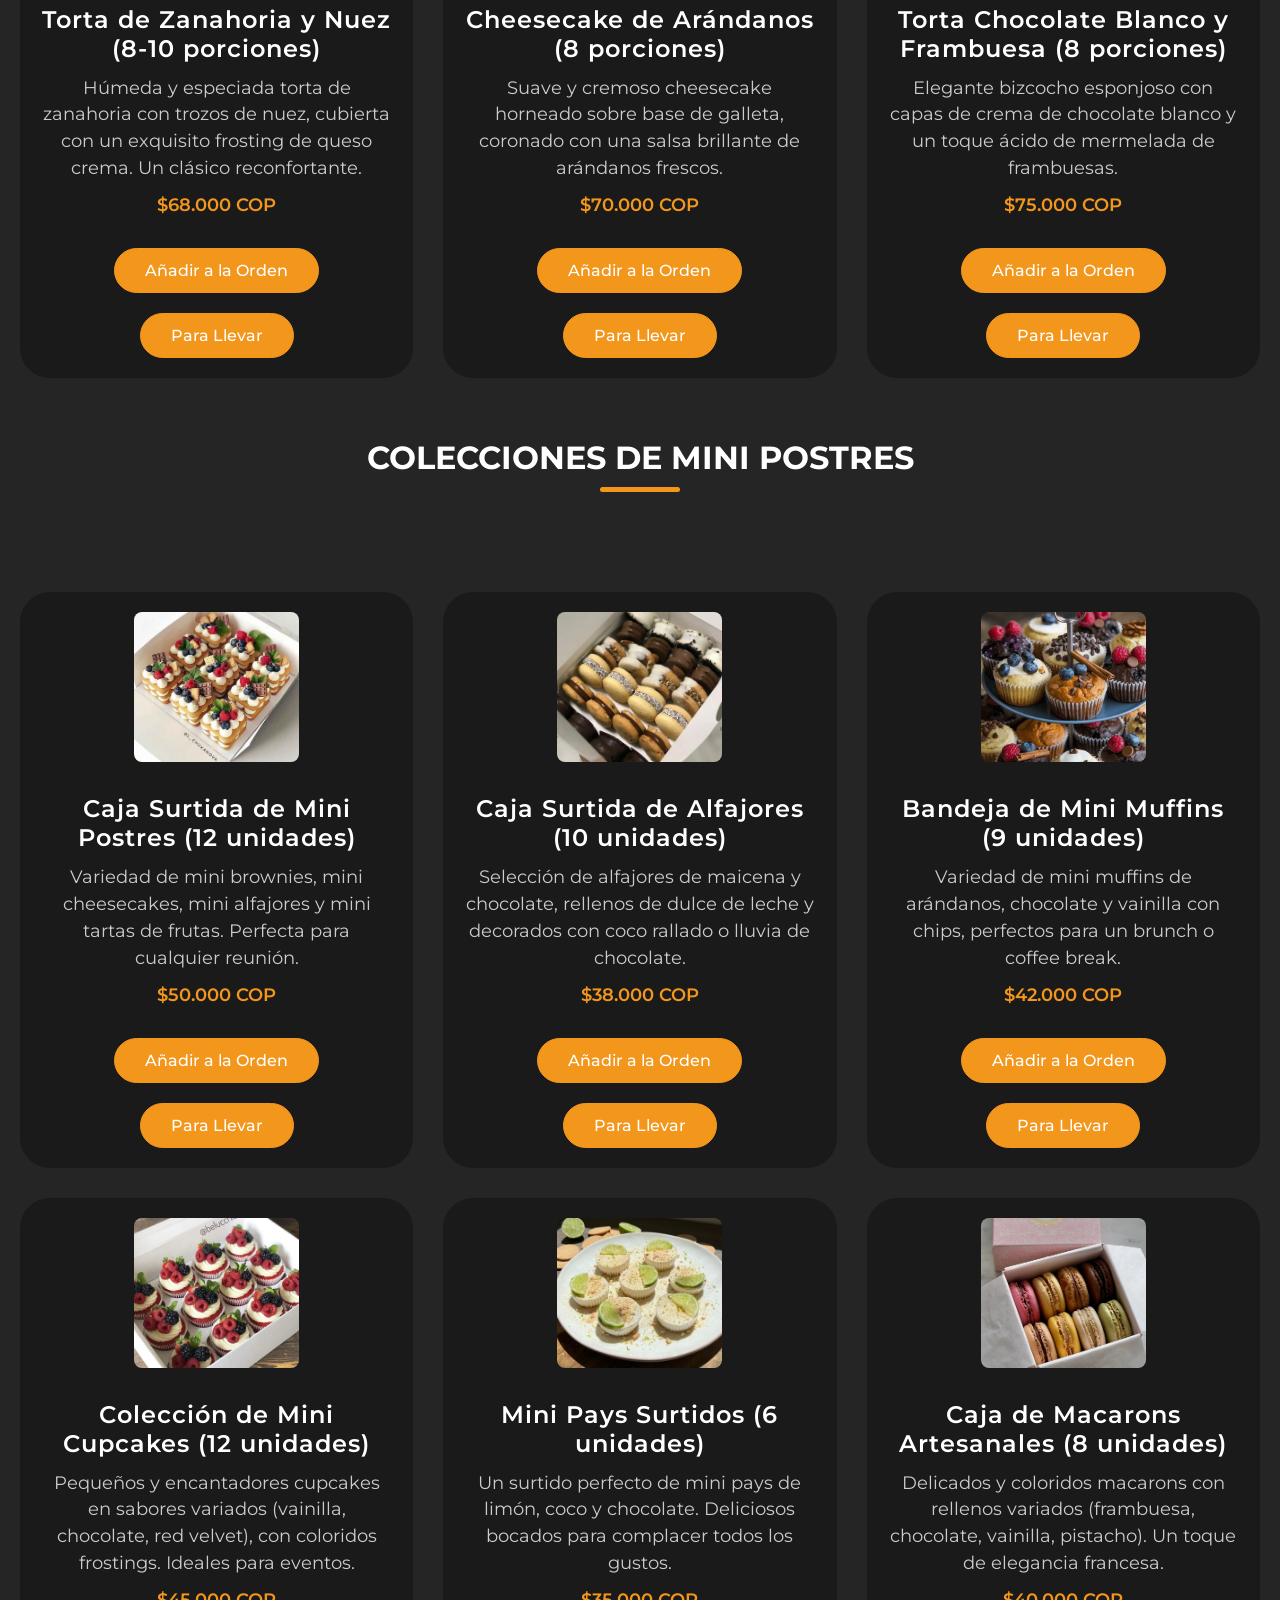
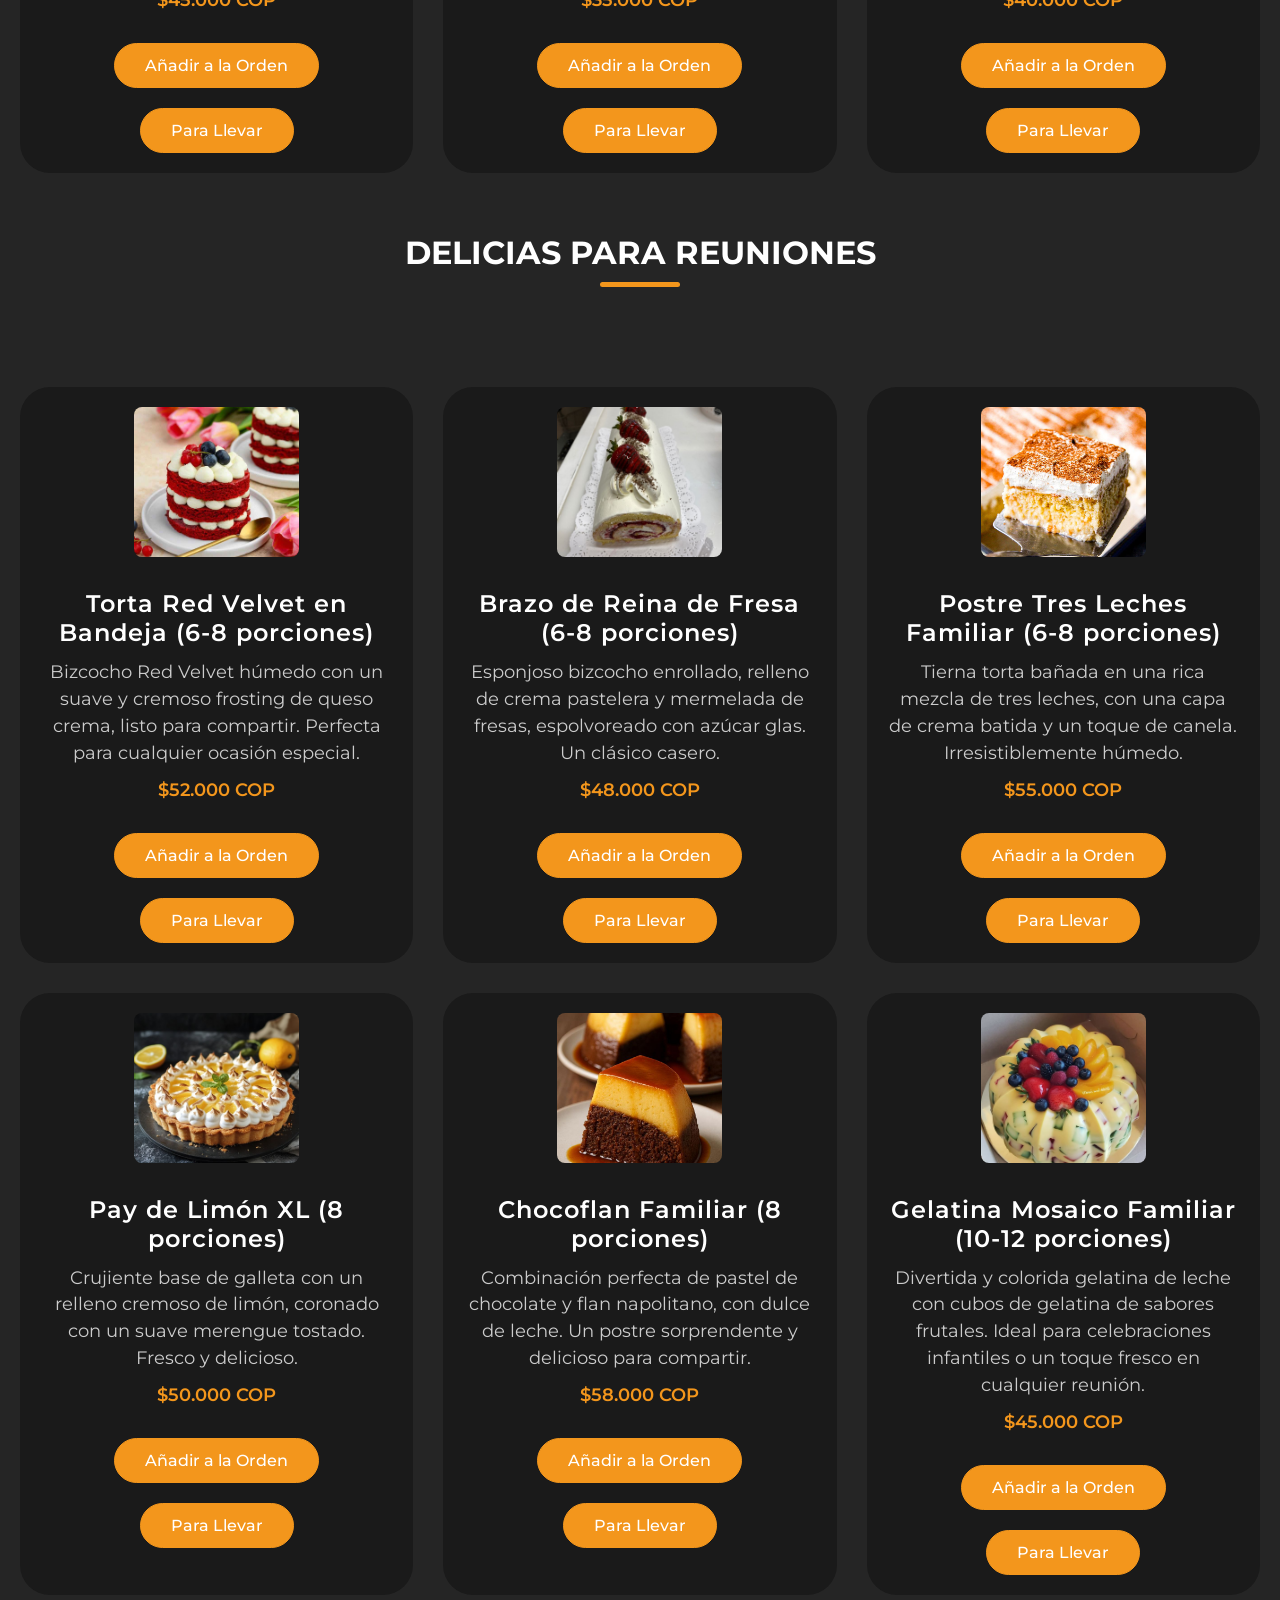
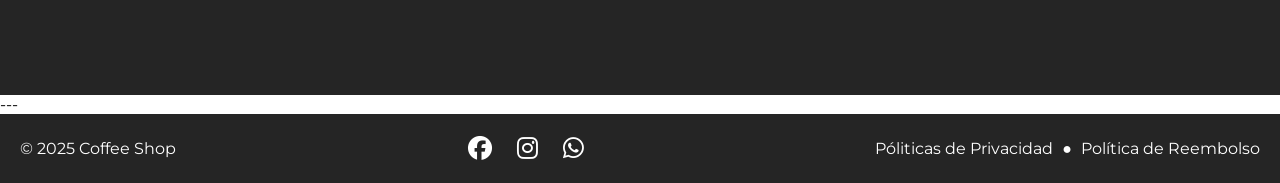
<file: postres.html>
<!DOCTYPE html>
<html lang="en">
<head>
    <meta charset="UTF-8">
    <meta name="viewport" content="width=device-width, initial-scale=1.0">
    <link rel="stylesheet" href="https://cdnjs.cloudflare.com/ajax/libs/font-awesome/6.7.2/css/all.min.css">
    <link rel="stylesheet" href="css/style.css">
    <title>✨ CoffeeCloud - Postres</title>
</head>

<body>

<header>
        <nav class="navbar section-content">
            <a href="index.html" class="nav-logo">
                <h2 class="logo-text">☕ CoffeeCloud</h2>
            </a>
            <ul class="nav-menu">
                <button id="menu-close-button" class="fas fa-times"></button>
                <li class="nav-item">
                    <a href="index.html" class="nav-link">Inicio</a>
                </li>
                <li class="nav-item">
                    <a href="index.html#about" class="nav-link">Acerca</a>
                </li>
                <li class="nav-item">
                    <a href="index.html#menu" class="nav-link">Menú</a>
                </li>
                <li class="nav-item">
                    <a href="index.html#booking" class="nav-link">reserva</a>
                </li>
                <li class="nav-item">
                    <a href="index.html#contact" class="nav-link">Contacto</a>
                </li>
                <li class="nav-item order-icon-container">
                    <a href="factura.html" id="order-icon-link" title="Ver Factura">
                        <i class="fas fa-receipt" id="order-icon"></i>
                    </a>
                    <span id="order-count">0</span>
                </li>
            </ul>
            <button id="menu-open-button" class="fas fa-bars"></button>
        </nav>
    </header>

    <main>

        <section class="menu-section" id="postres-menu">
            <h2 class="section-title">Nuestros Postres</h2>


            <div class="panaderia-dulce-navigation-buttons">
                <a href="#postres-individuales-section" class="button-category">Postres Individuales</a>
                <a href="#postres-grupales-section" class="button-category">Postres Grupales</a>
                
            </div>



            <h3 class="subsection-title" id="postres-individuales-section">Postres Individuales</h3>
            <div class="section-content">
                <ul class="menu-list">
                    <li class="menu-item">
                        <img src="images/brownie-chocolate.jpg" alt="Brownie de Chocolate Fudge" class="menu-image">
                        <h3 class="name">Brownie de Chocolate Fudge</h3>
                        <p class="text">Irresistible brownie denso y chocolatoso, con un interior húmedo y trozos de chocolate. Perfecto para los amantes del cacao.</p>
                        <p class="price">$7.500 COP</p>
                        <div class="item-actions">
                        <div class="order-control">
                            <a href="#" class="button-add-order">Añadir a la Orden</a>
                        <div class="quantity-selector hidden">
                            <button class="qty-btn minus"><i class="fas fa-minus-circle"></i></button>
                            <span class="qty-value">1</span>
                            <button class="qty-btn plus"><i class="fas fa-plus-circle"></i></button>
                        </div>

                        </div>
                                <a href="#" class="button-takeaway">Para Llevar</a>
                        </div>
                    </li>
                    <li class="menu-item">
                        <img src="images/galleta-chocochips.jpg" alt="Galleta Choco Chips XL" class="menu-image">
                        <h3 class="name">Galleta Choco Chips XL</h3>
                        <p class="text">Crujiente por fuera, suave por dentro, cargada de trozos de chocolate. Un clásico reconfortante.</p>
                        <p class="price">$4.500 COP</p>
                        <div class="item-actions">
                        <div class="order-control">
                            <a href="#" class="button-add-order">Añadir a la Orden</a>
                        <div class="quantity-selector hidden">
                            <button class="qty-btn minus"><i class="fas fa-minus-circle"></i></button>
                            <span class="qty-value">1</span>
                            <button class="qty-btn plus"><i class="fas fa-plus-circle"></i></button>
                        </div>

                        </div>
                                <a href="#" class="button-takeaway">Para Llevar</a>
                        </div>
                    </li>
                    <li class="menu-item">
                        <img src="images/tarta-manzana.jpg" alt="Porción de Tarta de Manzana Casera" class="menu-image">
                        <h3 class="name">Porción de Tarta de Manzana Casera</h3>
                        <p class="text">Generosa porción de tarta con manzanas caramelizadas y especiadas bajo una crujiente cubierta. Se puede calentar ligeramente.</p>
                        <p class="price">$9.000 COP</p>
                        <div class="item-actions">
                        <div class="order-control">
                            <a href="#" class="button-add-order">Añadir a la Orden</a>
                        <div class="quantity-selector hidden">
                            <button class="qty-btn minus"><i class="fas fa-minus-circle"></i></button>
                            <span class="qty-value">1</span>
                            <button class="qty-btn plus"><i class="fas fa-plus-circle"></i></button>
                        </div>

                        </div>
                                <a href="#" class="button-takeaway">Para Llevar</a>
                        </div>
                    </li>
                    <li class="menu-item">
                        <img src="images/pan-banano.jpg" alt="Pan de Banano con Nueces" class="menu-image">
                        <h3 class="name">Pan de Banano con Nueces</h3>
                        <p class="text">Húmedo y aromático pan dulce, elaborado con bananos maduros y un toque de nueces picadas.</p>
                        <p class="price">$6.000 COP</p>
                        <div class="item-actions">
                        <div class="order-control">
                            <a href="#" class="button-add-order">Añadir a la Orden</a>
                        <div class="quantity-selector hidden">
                            <button class="qty-btn minus"><i class="fas fa-minus-circle"></i></button>
                            <span class="qty-value">1</span>
                            <button class="qty-btn plus"><i class="fas fa-plus-circle"></i></button>
                        </div>

                        </div>
                                <a href="#" class="button-takeaway">Para Llevar</a>
                        </div>
                    </li>
                </ul>
            </div>

            <h3 class="subsection-title" id="postres-grupales-section">Postres Grupales</h3>
            <div class="postres-grupales-navigation-buttons">
                <a href="#nuestras-tortas-compartir-section" class="button-category">Nuestras Tortas para Compartir</a>
                <a href="#colecciones-mini-postres-section" class="button-category">Colecciones de Mini Postres</a>
                <a href="#delicias-reuniones-section" class="button-category">Delicias para Reuniones</a>
            </div>

            <h3 class="subsection-title" id="nuestras-tortas-compartir-section">Nuestras Tortas para Compartir</h3>
            <div class="section-content">
                <ul class="menu-list">
                    <li class="menu-item">
                        <img src="images/Torta-Selva-Negra.jpg" alt="Torta Selva Negra Grande" class="menu-image">
                        <h3 class="name">Torta Selva Negra Clásica (8 porciones)</h3>
                        <p class="text">Bizcocho de chocolate húmedo, crema chantilly, cerezas y virutas de chocolate. Un clásico elegante para compartir.</p>
                        <p class="price">$65.000 COP</p>
                        <div class="item-actions">
                        <div class="order-control">
                            <a href="#" class="button-add-order">Añadir a la Orden</a>
                        <div class="quantity-selector hidden">
                            <button class="qty-btn minus"><i class="fas fa-minus-circle"></i></button>
                            <span class="qty-value">1</span>
                            <button class="qty-btn plus"><i class="fas fa-plus-circle"></i></button>
                        </div>

                        </div>
                                <a href="#" class="button-takeaway">Para Llevar</a>
                        </div>
                    </li>
                    <li class="menu-item">
                        <img src="images/Mini-Tartaletas-Frutales.jpg" alt="Mini Tartaletas Frutales Surtidas" class="menu-image">
                        <h3 class="name">Mini Tartaletas Frutales Surtidas (4 unidades)</h3>
                        <p class="text">Delicadas tartaletas individuales con base de masa sablé, rellenas de crema pastelera y cubiertas con una vibrante selección de frutas frescas de temporada.</p>
                        <p class="price">$25.000 COP</p>
                        <div class="item-actions">
                        <div class="order-control">
                            <a href="#" class="button-add-order">Añadir a la Orden</a>
                        <div class="quantity-selector hidden">
                            <button class="qty-btn minus"><i class="fas fa-minus-circle"></i></button>
                            <span class="qty-value">1</span>
                            <button class="qty-btn plus"><i class="fas fa-plus-circle"></i></button>
                        </div>

                        </div>
                                <a href="#" class="button-takeaway">Para Llevar</a>
                        </div>
                    </li>
                    <li class="menu-item">
                        <img src="images/Waffle-Clásico.jpg" alt="Waffle Clásico con Fresas y Crema" class="menu-image">
                        <h3 class="name">Waffle Clásico con Fresas y Crema</h3>
                        <p class="text">Un waffle recién hecho y esponjoso, cubierto generosamente con crema batida suave y fresas frescas. Un desayuno o merienda indulgente.</p>
                        <p class="price">$16.000 COP</p>
                        <div class="item-actions">
                        <div class="order-control">
                            <a href="#" class="button-add-order">Añadir a la Orden</a>
                        <div class="quantity-selector hidden">
                            <button class="qty-btn minus"><i class="fas fa-minus-circle"></i></button>
                            <span class="qty-value">1</span>
                            <button class="qty-btn plus"><i class="fas fa-plus-circle"></i></button>
                        </div>

                        </div>
                                <a href="#" class="button-takeaway">Para Llevar</a>
                        </div>
                    </li>
                    <li class="menu-item">
                        <img src="images/torta-zanahoria-grande.jpg" alt="Torta de Zanahoria y Nuez Familiar" class="menu-image">
                        <h3 class="name">Torta de Zanahoria y Nuez (8-10 porciones)</h3>
                        <p class="text">Húmeda y especiada torta de zanahoria con trozos de nuez, cubierta con un exquisito frosting de queso crema. Un clásico reconfortante.</p>
                        <p class="price">$68.000 COP</p>
                        <div class="item-actions">
                        <div class="order-control">
                            <a href="#" class="button-add-order">Añadir a la Orden</a>
                        <div class="quantity-selector hidden">
                            <button class="qty-btn minus"><i class="fas fa-minus-circle"></i></button>
                            <span class="qty-value">1</span>
                            <button class="qty-btn plus"><i class="fas fa-plus-circle"></i></button>
                        </div>

                        </div>
                                <a href="#" class="button-takeaway">Para Llevar</a>
                        </div>
                </li>
                <li class="menu-item">
                    <img src="images/cheesecake-arandanos-grande.jpg" alt="Cheesecake de Arándanos Grande" class="menu-image">
                    <h3 class="name">Cheesecake de Arándanos (8 porciones)</h3>
                    <p class="text">Suave y cremoso cheesecake horneado sobre base de galleta, coronado con una salsa brillante de arándanos frescos.</p>
                    <p class="price">$70.000 COP</p>
                    <div class="item-actions">
                        <div class="order-control">
                            <a href="#" class="button-add-order">Añadir a la Orden</a>
                        <div class="quantity-selector hidden">
                            <button class="qty-btn minus"><i class="fas fa-minus-circle"></i></button>
                            <span class="qty-value">1</span>
                            <button class="qty-btn plus"><i class="fas fa-plus-circle"></i></button>
                        </div>

                        </div>
                                <a href="#" class="button-takeaway">Para Llevar</a>
                        </div>
                </li>
                <li class="menu-item">
                    <img src="images/torta-chocolate-blanco-frambuesa.jpg" alt="Torta Chocolate Blanco y Frambuesa" class="menu-image">
                    <h3 class="name">Torta Chocolate Blanco y Frambuesa (8 porciones)</h3>
                    <p class="text">Elegante bizcocho esponjoso con capas de crema de chocolate blanco y un toque ácido de mermelada de frambuesas.</p>
                    <p class="price">$75.000 COP</p>
                    <div class="item-actions">
                        <div class="order-control">
                            <a href="#" class="button-add-order">Añadir a la Orden</a>
                        <div class="quantity-selector hidden">
                            <button class="qty-btn minus"><i class="fas fa-minus-circle"></i></button>
                            <span class="qty-value">1</span>
                            <button class="qty-btn plus"><i class="fas fa-plus-circle"></i></button>
                        </div>

                        </div>
                                <a href="#" class="button-takeaway">Para Llevar</a>
                        </div>
                </li>
                </ul>
            </div>

            <h3 class="subsection-title" id="colecciones-mini-postres-section">Colecciones de Mini Postres</h3>
            <div class="section-content">
                <ul class="menu-list">
                    <li class="menu-item">
                        <img src="images/Mini-Postres.jpg" alt="Caja de Mini Postres Variados" class="menu-image">
                        <h3 class="name">Caja Surtida de Mini Postres (12 unidades)</h3>
                        <p class="text">Variedad de mini brownies, mini cheesecakes, mini alfajores y mini tartas de frutas. Perfecta para cualquier reunión.</p>
                        <p class="price">$50.000 COP</p>
                        <div class="item-actions">
                        <div class="order-control">
                            <a href="#" class="button-add-order">Añadir a la Orden</a>
                        <div class="quantity-selector hidden">
                            <button class="qty-btn minus"><i class="fas fa-minus-circle"></i></button>
                            <span class="qty-value">1</span>
                            <button class="qty-btn plus"><i class="fas fa-plus-circle"></i></button>
                        </div>

                        </div>
                                <a href="#" class="button-takeaway">Para Llevar</a>
                        </div>
                    </li>
                    <li class="menu-item">
                    <img src="images/caja-alfajores.jpg" alt="Caja de Alfajores Artesanales" class="menu-image">
                    <h3 class="name">Caja Surtida de Alfajores (10 unidades)</h3>
                    <p class="text">Selección de alfajores de maicena y chocolate, rellenos de dulce de leche y decorados con coco rallado o lluvia de chocolate.</p>
                    <p class="price">$38.000 COP</p>
                    <div class="item-actions">
                        <div class="order-control">
                            <a href="#" class="button-add-order">Añadir a la Orden</a>
                        <div class="quantity-selector hidden">
                            <button class="qty-btn minus"><i class="fas fa-minus-circle"></i></button>
                            <span class="qty-value">1</span>
                            <button class="qty-btn plus"><i class="fas fa-plus-circle"></i></button>
                        </div>

                        </div>
                                <a href="#" class="button-takeaway">Para Llevar</a>
                        </div>
                </li>
                <li class="menu-item">
                    <img src="images/mini-muffins-variados.jpg" alt="Bandeja de Mini Muffins Variados" class="menu-image">
                    <h3 class="name">Bandeja de Mini Muffins (9 unidades)</h3>
                    <p class="text">Variedad de mini muffins de arándanos, chocolate y vainilla con chips, perfectos para un brunch o coffee break.</p>
                    <p class="price">$42.000 COP</p>
                    <div class="item-actions">
                        <div class="order-control">
                            <a href="#" class="button-add-order">Añadir a la Orden</a>
                        <div class="quantity-selector hidden">
                            <button class="qty-btn minus"><i class="fas fa-minus-circle"></i></button>
                            <span class="qty-value">1</span>
                            <button class="qty-btn plus"><i class="fas fa-plus-circle"></i></button>
                        </div>

                        </div>
                                <a href="#" class="button-takeaway">Para Llevar</a>
                        </div>
                </li>
                <li class="menu-item">
                    <img src="images/mini-cupcakes-surtidos.jpg" alt="Colección de Mini Cupcakes Surtidos" class="menu-image">
                    <h3 class="name">Colección de Mini Cupcakes (12 unidades)</h3>
                    <p class="text">Pequeños y encantadores cupcakes en sabores variados (vainilla, chocolate, red velvet), con coloridos frostings. Ideales para eventos.</p>
                    <p class="price">$45.000 COP</p>
                    <div class="item-actions">
                        <div class="order-control">
                            <a href="#" class="button-add-order">Añadir a la Orden</a>
                        <div class="quantity-selector hidden">
                            <button class="qty-btn minus"><i class="fas fa-minus-circle"></i></button>
                            <span class="qty-value">1</span>
                            <button class="qty-btn plus"><i class="fas fa-plus-circle"></i></button>
                        </div>

                        </div>
                                <a href="#" class="button-takeaway">Para Llevar</a>
                        </div>
                </li>
                <li class="menu-item">
                    <img src="images/minipays-surtidos.jpg" alt="Mini Pays Surtidos" class="menu-image">
                    <h3 class="name">Mini Pays Surtidos (6 unidades)</h3>
                    <p class="text">Un surtido perfecto de mini pays de limón, coco y chocolate. Deliciosos bocados para complacer todos los gustos.</p>
                    <p class="price">$35.000 COP</p>
                    <div class="item-actions">
                        <div class="order-control">
                            <a href="#" class="button-add-order">Añadir a la Orden</a>
                        <div class="quantity-selector hidden">
                            <button class="qty-btn minus"><i class="fas fa-minus-circle"></i></button>
                            <span class="qty-value">1</span>
                            <button class="qty-btn plus"><i class="fas fa-plus-circle"></i></button>
                        </div>

                        </div>
                                <a href="#" class="button-takeaway">Para Llevar</a>
                        </div>
                </li>
                <li class="menu-item">
                    <img src="images/macarons-box.jpg" alt="Caja de Macarons Artesanales" class="menu-image">
                    <h3 class="name">Caja de Macarons Artesanales (8 unidades)</h3>
                    <p class="text">Delicados y coloridos macarons con rellenos variados (frambuesa, chocolate, vainilla, pistacho). Un toque de elegancia francesa.</p>
                    <p class="price">$40.000 COP</p>
                    <div class="item-actions">
                        <div class="order-control">
                            <a href="#" class="button-add-order">Añadir a la Orden</a>
                        <div class="quantity-selector hidden">
                            <button class="qty-btn minus"><i class="fas fa-minus-circle"></i></button>
                            <span class="qty-value">1</span>
                            <button class="qty-btn plus"><i class="fas fa-plus-circle"></i></button>
                        </div>

                        </div>
                                <a href="#" class="button-takeaway">Para Llevar</a>
                        </div>
                </li>
                </ul>
            </div>

            <h3 class="subsection-title" id="delicias-reuniones-section">Delicias para Reuniones</h3>
            <div class="section-content">
                <ul class="menu-list">
                    <li class="menu-item">
                        <img src="images/Torta-Red-Velvet.jpg" alt="Torta Red Velvet en Bandeja" class="menu-image">
                        <h3 class="name">Torta Red Velvet en Bandeja (6-8 porciones)</h3>
                        <p class="text">Bizcocho Red Velvet húmedo con un suave y cremoso frosting de queso crema, listo para compartir. Perfecta para cualquier ocasión especial.</p>
                        <p class="price">$52.000 COP</p> 
                        <div class="item-actions">
                        <div class="order-control">
                            <a href="#" class="button-add-order">Añadir a la Orden</a>
                        <div class="quantity-selector hidden">
                            <button class="qty-btn minus"><i class="fas fa-minus-circle"></i></button>
                            <span class="qty-value">1</span>
                            <button class="qty-btn plus"><i class="fas fa-plus-circle"></i></button>
                        </div>

                        </div>
                                <a href="#" class="button-takeaway">Para Llevar</a>
                        </div>
                    </li>
                    <li class="menu-item">
                    <img src="images/brazo-reina-bandeja.jpg" alt="Brazo de Reina de Fresa Grande" class="menu-image">
                    <h3 class="name">Brazo de Reina de Fresa (6-8 porciones)</h3>
                    <p class="text">Esponjoso bizcocho enrollado, relleno de crema pastelera y mermelada de fresas, espolvoreado con azúcar glas. Un clásico casero.</p>
                    <p class="price">$48.000 COP</p>
                    <div class="item-actions">
                        <div class="order-control">
                            <a href="#" class="button-add-order">Añadir a la Orden</a>
                        <div class="quantity-selector hidden">
                            <button class="qty-btn minus"><i class="fas fa-minus-circle"></i></button>
                            <span class="qty-value">1</span>
                            <button class="qty-btn plus"><i class="fas fa-plus-circle"></i></button>
                        </div>

                        </div>
                                <a href="#" class="button-takeaway">Para Llevar</a>
                        </div>
                </li>
                <li class="menu-item">
                    <img src="images/postre-tres-leches-familiar.jpg" alt="Postre de Tres Leches Familiar" class="menu-image">
                    <h3 class="name">Postre Tres Leches Familiar (6-8 porciones)</h3>
                    <p class="text">Tierna torta bañada en una rica mezcla de tres leches, con una capa de crema batida y un toque de canela. Irresistiblemente húmedo.</p>
                    <p class="price">$55.000 COP</p>
                    <div class="item-actions">
                        <div class="order-control">
                            <a href="#" class="button-add-order">Añadir a la Orden</a>
                        <div class="quantity-selector hidden">
                            <button class="qty-btn minus"><i class="fas fa-minus-circle"></i></button>
                            <span class="qty-value">1</span>
                            <button class="qty-btn plus"><i class="fas fa-plus-circle"></i></button>
                        </div>

                        </div>
                                <a href="#" class="button-takeaway">Para Llevar</a>
                        </div>
                </li>
                <li class="menu-item">
                    <img src="images/pay-limon-grande.jpg" alt="Pay de Limón XL" class="menu-image">
                    <h3 class="name">Pay de Limón XL (8 porciones)</h3>
                    <p class="text">Crujiente base de galleta con un relleno cremoso de limón, coronado con un suave merengue tostado. Fresco y delicioso.</p>
                    <p class="price">$50.000 COP</p>
                    <div class="item-actions">
                        <div class="order-control">
                            <a href="#" class="button-add-order">Añadir a la Orden</a>
                        <div class="quantity-selector hidden">
                            <button class="qty-btn minus"><i class="fas fa-minus-circle"></i></button>
                            <span class="qty-value">1</span>
                            <button class="qty-btn plus"><i class="fas fa-plus-circle"></i></button>
                        </div>

                        </div>
                                <a href="#" class="button-takeaway">Para Llevar</a>
                        </div>
                </li>
                <li class="menu-item">
                    <img src="images/chocoflan-familiar.jpg" alt="Chocoflan Familiar" class="menu-image">
                    <h3 class="name">Chocoflan Familiar (8 porciones)</h3>
                    <p class="text">Combinación perfecta de pastel de chocolate y flan napolitano, con dulce de leche. Un postre sorprendente y delicioso para compartir.</p>
                    <p class="price">$58.000 COP</p>
                    <div class="item-actions">
                        <div class="order-control">
                            <a href="#" class="button-add-order">Añadir a la Orden</a>
                        <div class="quantity-selector hidden">
                            <button class="qty-btn minus"><i class="fas fa-minus-circle"></i></button>
                            <span class="qty-value">1</span>
                            <button class="qty-btn plus"><i class="fas fa-plus-circle"></i></button>
                        </div>

                        </div>
                                <a href="#" class="button-takeaway">Para Llevar</a>
                        </div>
                </li>
                <li class="menu-item">
                    <img src="images/gelatina-mosaico-grande.jpg" alt="Gelatina Mosaico Familiar" class="menu-image">
                    <h3 class="name">Gelatina Mosaico Familiar (10-12 porciones)</h3>
                    <p class="text">Divertida y colorida gelatina de leche con cubos de gelatina de sabores frutales. Ideal para celebraciones infantiles o un toque fresco en cualquier reunión.</p>
                    <p class="price">$45.000 COP</p>
                    <div class="item-actions">
                        <div class="order-control">
                            <a href="#" class="button-add-order">Añadir a la Orden</a>
                        <div class="quantity-selector hidden">
                            <button class="qty-btn minus"><i class="fas fa-minus-circle"></i></button>
                            <span class="qty-value">1</span>
                            <button class="qty-btn plus"><i class="fas fa-plus-circle"></i></button>
                        </div>

                        </div>
                                <a href="#" class="button-takeaway">Para Llevar</a>
                        </div>
                </li>
                </ul>
            </div>


                </ul>
            </div>
        </section>

                    <a href="#postres-menu" class="back-to-top-button fas fa-arrow-up" id="backToTopBtn">Volver a Inicio</a>

---

        <footer class="footer-section">
        <div class="section-content">
            <p class="copyright-text">© 2025 Coffee Shop</p>

            <div class="social-link-list">
                <a href="#" class="social-link"><i class="fa-brands fa-facebook"></i></a>
                        <a href="#" class="social-link"><i class="fa-brands fa-instagram"></i></a>
                        <a href="#" class="social-link"><i class="fa-brands fa-whatsapp"></i></a>
            </div>

            <p class="policy-text">
                <a href="#" class="policy-link">Póliticas de Privacidad</a>
                <span class="separator">●</span>
                <a href="#" class="policy-link">Política de Reembolso</a>
            </p>
        </div>
        </footer>


        </main>

        <script src="js/script.js"></script>

            

</body>

</html>
</file>
<file: css/style.css>
/* GOOGLE FONTS*/
@import url('https://fonts.googleapis.com/css2?family=Lora:wght@400..700&family=Montserrat:ital,wght@0,100..900;1,100..900&family=Open+Sans:wght@300..800&family=Quicksand:wght@300..700&family=Rubik+Wet+Paint&family=Saira:ital,wght@0,100..900;1,100..900&family=Sofadi+One&display=swap');

* {
    margin: 0;
    padding: 0;
    box-sizing: border-box;
    font-family: "Montserrat" , sans-serif ;
}

:root{
    /* Colors */
    --white-color: #fff;
    --dark-color: #252525;
    --primary-color: #3b141c;
    --secondary-color: #f3961c;
    --light-pink-color: #faf4f5;
    --medium-gray-color: #ccc;

    /* Font size */
    --font-size-s: 0.9rem;
    --font-size-n: 1rem;
    --font-size-m: 1.12rem;
    --font-size-l: 1.5rem;
    --font-size-xl: 2rem;
    --font-size-xxl: 2.3rem;

    /* Font weight */
    --font-weight-normal: 400;
    --font-weight-medium: 500;
    --font-weight-semibold: 600;
    --font-weight-bold: 700;

    /* Border radius */
    --border-radius-s: 8px;
    --border-radius-m: 30px;
    --border-radius-circle: 50%;

    /* Site max width */
    --site-max-width: 1300px;

}

html {
    scroll-behavior: smooth;
}

/* Styling for whole site*/
ul{
    list-style: none;
}

a {
    text-decoration: none;
}

button {
    cursor: pointer;
    border: none;
    background: none;
}

img {
    width: 100%;
}

.section-content {
    margin: 0 auto;
    padding: 0 20px;
    max-width: var(--site-max-width);
    width: 100%;
}

.section-title {
    text-align: center;
    padding: 60px 0 100px;
    text-transform: uppercase;
    font-size: var(--font-size-xl);
}

.section-title::after {
    content: "";
    width: 80px;
    height: 5px;
    display: block;
    margin: 10px auto 0;
    border-radius: var(--border-radius-s);
    background: var(--secondary-color);
}



.subsection-title {
    text-align: center;
    padding: 60px 0 100px;
    text-transform: uppercase;
    font-size: var(--font-size-xl);
}

.subsection-title::after {
    content: "";
    width: 80px;
    height: 5px;
    display: block;
    margin: 10px auto 0;
    border-radius: var(--border-radius-s);
    background: var(--secondary-color);
}



/* Navbar styling*/
header {
    position: fixed;
    width: 100%;
    z-index: 5;
    background: var(--primary-color);
}

header .navbar {
    display: flex;
    padding: 20px;
    align-items: center;
    justify-content: space-between;
}

.navbar .nav-logo .logo-text {
    color: var(--white-color);
    font-size: var(--font-size-xl);
    font-weight: var(--font-weight-semibold);
    
}

.navbar .nav-menu {
    display: flex;
    gap: 0px;
}

.navbar .nav-menu .nav-link {
    padding: 10px 18px;
    color: var(--white-color);
    font-size: var(--font-size-m);
    border-radius: var(--border-radius-m);
    transition: 0.3s ease;
}

.navbar .nav-menu .nav-link:hover {
    color: var(--primary-color);
    background-color: var(--secondary-color);

}

.navbar :where(#menu-close-button, #menu-open-button) {
    display: none;
}


/* HERO SECTION STLYING*/
.hero-section {
    min-height: 100vh;
    background: var(--primary-color);
}

.hero-section .section-content {
    display: flex;
    align-items: center;
    min-height: 100vh;
    color: var(--white-color);
    justify-content: space-between;
}

.hero-section .hero-details .title {
    font-size: var(--font-size-xxl);
    color: var(--secondary-color);
    font-family: "Lora" , sans-serif;
}

.hero-section .hero-details .subtitle{ 
    margin-top: 8px;
    max-width: 70%;
    font-size: var(--font-size-xl);
    font-weight: var(--font-weight-semibold);
}

.hero-section .hero-details .description {
    max-width: 70%;
    margin: 24px 0 40px;
    font-size: var(--font-size-m);
}

.hero-section .hero-details .buttons{
    display: flex;
    gap: 23px;
}

.hero-section .hero-details .button{
    padding: 10px 26px;
    border: 2px solid transparent;
    color: var(--primary-color);
    border-radius: var(--border-radius-m);
    background: var(--secondary-color);
    font-weight: var(--font-weight-medium);
    transition: 0.3s ease;
}

.hero-section .hero-details .button:hover, 
.hero-section .hero-details .contact-us {
    color: var(--white-color);
    border-color: var(--white-color);
    background: transparent;

}

.hero-section .hero-details .contact-us:hover {
    color: var(--primary-color);
    border-color: var(--secondary-color);
    background: var(--secondary-color);
}


.hero-section .hero-image-wrapper { 
    max-width: 700px;
    margin-right: 30px;
}


/* ABOUT SECTION */
.about-section {
    padding: 120px 0;
    background: var(--light-pink-color);
}

.about-section .section-content {
    display: flex;
    gap: 50px;
    align-items: center;
    justify-content: space-between;
}

.about-section .about-image-wrapper .about-image {
    width: 400px;
    height: 400px;
    object-fit: cover;
    border-radius: var(--border-radius-circle);
}


.about-section .about-details .section-title {
    padding: 0;
}

.about-section .about-details {
    max-width: 50%;
}


.about-section .about-details .text {
    line-height: 30px;
    margin: 50px 0 30px;
    text-align: center;
    font-size: var(--font-size-m);
    color: var(--primary-color);
}

.about-section .about-details .social-link-list {
    display: flex;
    gap: 25px;
    justify-content: center;
}


.about-section .about-details .social-link-list .social-link {
    color: var(--primary-color);
    font-size: var(--font-size-l);
    transition: 0.2 ease;
}

.about-section .about-details .social-link-list .social-link:hover {
    color: var(--secondary-color);
}

/* MENU SECTION STYLING*/

/* GENERAL MENU */
.menu-section { 
    color: var(--white-color);
    background: var(--dark-color);
    padding: 80px 0 100px;
}

.menu-section .menu-list {
    display: flex;
    flex-wrap: wrap;
    gap: 30px;
    justify-content: flex-start;
}

.menu-section .menu-list .menu-item {
    display: flex;
    align-items: center;
    text-align: center;
    flex-direction: column;
    flex-basis: calc(33.333% - 20px);
    flex-grow: 1; 
    max-width: 400px; 
    border-radius: var(--border-radius-m);
    box-shadow: var(--box-shadow);
    padding: 20px;
    text-align: center;
}

.menu-section .menu-list .menu-item .menu-image { 
    width: 165px;
    height: 150px;
    object-fit: cover;
    border-radius: var(--border-radius-s);
    margin-bottom: 20px;
    -o-object-fit: contain;
}


.menu-section .menu-list .menu-item .name { 
    margin: 12px 0;
    font-size: var(--font-size-l);
    font-weight: var(--font-weight-semibold);
}

.menu-section .menu-list .menu-item .text { 
    font-size: var(--font-size-m);
}


/* DRINKS, FOOD, DRESS LIST*/
.menu-grid {
    display: grid;
    grid-template-columns: repeat(auto-fit, minmax(250px, 1fr));
    gap: 30px;
    padding: 40px 20px;
    max-width: var(--site-max-width);
    margin: 0 auto;
    background-color: var(--dark-color);
}

.menu-item {
    background-color: #1a1a1a;
    border-radius: var(--border-radius-s);
    box-shadow: 0 8px 24px rgba(0, 0, 0, 0.3);
    overflow: hidden;
    display: flex;
    flex-direction: column;
    align-items: center;
    text-align: center;
    padding: 25px;
    transition: transform 0.4s ease, box-shadow 0.4s ease;
}

.menu-item:hover {
    transform: translateY(-10px) scale(1.03);
    box-shadow: 0 12px 32px rgba(0, 0, 0, 0.5);
}

.menu-image {
    width: 100%;
    max-width: 200px;
    height: auto;
    border-radius: var(--border-radius-m);
    margin-bottom: 20px;
    transition: transform 0.4s ease;
}

.menu-item:hover .menu-image {
    transform: scale(1.05);
}

.name {
    font-size: var(--font-size-l);
    font-weight: var(--font-weight-bold);
    color: var(--white-color);
    margin-bottom: 12px;
    letter-spacing: 1px;
}

.text {
    font-size: var(--font-size-n);
    color: var(--medium-gray-color);
    margin-bottom: 12px;
    line-height: 1.5;
}

.price {
    font-size: var(--font-size-m);
    font-weight: var(--font-weight-semibold);
    color: var(--secondary-color);
    margin-bottom: 18px;
}


.button-ver-mas {
    background-color: var(--secondary-color);
    color: var(--white-color);
    padding: 10px 20px; 
    font-size: var(--font-size-m);
    font-weight: var(--font-weight-medium);
    border: none;
    border-radius: var(--border-radius-m);
    cursor: pointer;
    text-decoration: none;
    transition: all 0.3s ease;
    display: inline-block;
    margin-top: 20px;
}

.button-ver-mas:hover {
    background: transparent;
    color: var(--white-color);
    border: 1px solid var(--white-color);
}


.button-ver-mas, 
.button-add-order, 
.button-takeaway,
.button-category{
    display: inline-block;
    padding: 12px 30px;
    font-size: var(--font-size-n);
    font-weight: var(--font-weight-medium);
    color: var(--white-color);
    background-color: var(--secondary-color);
    border-radius: var(--border-radius-m);
    text-decoration: none;
    transition: 0.4s ease, color 0.4s ease,  0.4s ease;
    border: 1px solid var(--secondary-color);
}

.button-ver-mas:hover, 
.button-add-order:hover, 
.button-takeaway:hover,
.button-category:hover{
    background-color: transparent;
    color: var(--secondary-color);
    color: var(--white-color);
    transform: scale(1.05);
    border-color: var(--white-color);
}

.item-actions {
    display: flex; /* Para que los botones se alineen horizontalmente */
    gap: 10px;    /* Espacio entre los botones */
    margin-top: 15px; /* Espacio superior para separar de la descripción/precio */
    flex-wrap: wrap; /* Para que los botones se envuelvan en pantallas pequeñas */
    justify-content: center; /* Centrar los botones dentro del item */
}

.bebidas-navigation-buttons {
    text-align: center; 
    margin-top: -10px; 
    margin-bottom: 40px; 
    display: flex;
    justify-content: center;
    gap: 40px; 
}


.comida-ligera-navigation-buttons, 
.panaderia-dulce-navigation-buttons, 
.postres-grupales-navigation-buttons, 
.combos-navigation-buttons {
    text-align: center; 
    margin-top: 20px; 
    margin-bottom: 50px; 
    display: flex;
    justify-content: center;
    gap: 40px; 
}


.back-to-top-button {
    position: fixed;
    bottom: 20px; /* Distancia desde abajo */
    right: 20px; /* Distancia desde la derecha */
    background-color: var(--secondary-color); /* Tu color naranja */
    color: var(--white-color);
    padding: 15px;
    border-radius: 50%; /* Para que sea circular */
    display: none; /* Inicialmente oculto */
    box-shadow: 0 2px 5px rgba(0, 0, 0, 0.2);
    z-index: 1000; /* Para que esté por encima de otros elementos */
    text-decoration: none;
    font-size: 24px; /* Tamaño del icono */
    line-height: 1; /* Para centrar el icono */
    text-align: center;
    transition: opacity 0.3s ease, background-color 0.3s ease, transform 0.3s ease;
}

.back-to-top-button:hover {
    background-color: var(--primary-color); /* Un color diferente al pasar el mouse, o más oscuro */
    transform: scale(1.1);
}


/*RESERVATION SECTION STYLING*/
/* RESERVATION SECTION */
.booking {
    padding: 100px 20px;
    background-color: var(--primary-color);
    color: var(--white-color);
    text-align: center;
}

.booking .section-title {
    font-size: var(--font-size-xl);
    color: var(--white-color);
    margin-bottom: 16px;
}

.booking .sub-title {
    font-size: var(--font-size-m);
    color: var(--medium-gray-color);
    margin-bottom: 40px;
}

.contact-form {
    max-width: 700px;
    margin: 0 auto;
    display: grid;
    grid-template-columns: 1fr 1fr;
    gap: 24px;
}

.contact-form .form-group {
    display: flex;
    flex-direction: column;
    text-align: left;
}

.contact-form .form-group label {
    font-size: var(--font-size-s);
    color: var(--white-color);
    margin-bottom: 6px;
}

.contact-form .form-input {
    padding: 12px;
    border: 1px solid var(--medium-gray-color);
    border-radius: var(--border-radius-s);
    background: var(--white-color);
    color: var(--dark-color);
    font-size: var(--font-size-m);
}

.contact-form .form-input:focus {
    outline: none;
    border-color: var(--secondary-color);
}

.contact-form textarea.form-input {
    height: 100px;
    resize: vertical;
    padding: 12px;
    grid-column: span 2;
}

.submit-button {
    grid-column: span 2;
    background-color: var(--secondary-color);
    color: var(--white-color);
    padding: 14px;
    font-size: var(--font-size-m);
    font-weight: var(--font-weight-medium);
    border: none;
    border-radius: var(--border-radius-m);
    cursor: pointer;
    transition: all 0.3s ease;
}

.submit-button:hover {
    background: transparent;
    color: var(--white-color);
    border: 1px solid var(--white-color);
}



/*CONTACT US SECTION STYLING*/

.contact-section {
    padding: 50PX 0 100PX;
    background: var(--light-pink-color);
}

.contact-section .section-content { 
    display: flex;
    gap: 48px;
    align-items: flex-start;
    justify-content: space-between;
}

.contact-section .contact-info-list .contact-info { 
    display: flex;
    gap: 20px;
    margin: 20px 0;
    align-items: center;
}

.contact-section .contact-info-list .contact-info i { 
    font-size: var(--font-size-m);
}

.contact-section .contact-form .form-input { 
    width: 100%;
    height: 50px;
    padding: 0 12px;
    outline: none;
    margin-bottom: 16px;
    background: var(--white-color);
    border-radius: var(--font-size-s);
    border: 1px solid var(--medium-gray-color);
}

.contact-section .contact-form { 
    max-width: 50%;
}

.contact-section .contact-form .form-input:focus { 
    border-color: var(--secondary-color);
}


.contact-section .contact-form textarea.form-input { 
    height: 100px;
    padding: 12px;
    resize: vertical;
}

.contact-section .contact-form .submit-button {
    padding: 10px 26px;
    margin-top: 10px;
    color: var(--white-color);
    font-size: var(--font-size-m);
    font-weight: var(--font-weight-medium);
    background: var(--primary-color);
    border-radius: var(--border-radius-m);
    border: 1px solid var(--primary-color);
    transition: 0.3s ease;
}

.contact-section .contact-form .submit-button:hover {
    color: var(--primary-color);
    background: transparent;
}

/* FOOTER SECTION */
.footer-section {
    padding: 20px 0;
    background: var(--dark-color);
}

.footer-section .section-content {
    display: flex;
    align-items: center;
    justify-content: space-between;
}

.footer-section :where(.copyright-text, .social-link, .policy-link) {
    color: var(--white-color);
    transition: 0.2s ease;
}

.footer-section .social-link-list {
    display: flex;
    gap: 25px;
}

.footer-section .social-link-list .social-link {
    font-size: var(--font-size-l);
}


.footer-section .social-link-list .social-link:hover,
.footer-section .policy-text .policy-link:hover {
    color: var(--secondary-color);
}

.footer-section .policy-text .separator {
    margin: 0 5px;
    color: var(--white-color);

}

/* ORDER */

/* Nuevo: Para dar espacio al contenido de main por el header fijo */
main {
    padding-top: 50px; /* Ajusta este valor según la altura real de tu navbar */
}

/* Styling for the invoice container */
.invoice {
    background: var(--light-pink-color);
    max-width: 800px;
    margin: 100px auto; /* Centra horizontalmente y añade 40px de margen vertical */
    padding: 40px;
    border-radius: var(--border-radius-s);
    box-shadow: 0 5px 20px rgba(0,0,0,0.2);
    position: relative;
}

/* Styling for the main title within the invoice header */
.main-title {
    font-size: var(--font-size-xl);
    color: var(--primary-color);
    font-weight: var(--font-weight-semibold);
    margin-bottom: 10px; /* Espacio debajo del título principal */
}

.main-title span {
    display: block;
    font-weight: var(--font-weight-bold);
    font-size: var(--font-size-xxl);
    margin-top: 5px; /* Espacio encima del subtítulo del título principal */
}

/* Styling for the invoice information section (invoice number, invoice to) */
.invoice-info {
    display: flex;
    justify-content: space-between;
    align-items: flex-start;
    margin-top: 30px; /* Espacio después del título principal */
    margin-bottom: 20px; /* Espacio antes del contenedor de la tabla */
}

.invoice-to {
    text-align: right;
    font-size: var(--font-size-s);
    color: var(--dark-color);
}

/* Styling for the table container */
.table-container {
    width: 100%;
    display: flex;
    flex-direction: column;
    gap: 12px; /* Espacio entre las filas de la tabla */
    margin-top: 40px; /* Espacio entre la información de la factura y la tabla */
}

/* Styling for the table header row */
.table-header {
    display: grid;
    grid-template-columns: 50px 1fr 100px 80px 100px; /* Define las columnas de la tabla */
    font-weight: var(--font-weight-bold);
    background: var(--primary-color);
    color: var(--white-color);
    padding: 14px 20px;
    border-radius: var(--border-radius-s);
    font-size: var(--font-size-s);
    text-align: center;
}

/* Styling for individual table rows */
.table-row {
    display: grid;
    grid-template-columns: 50px 1fr 100px 80px 100px; /* Define las columnas de la tabla */
    padding: 14px 20px;
    background: #ffe0c6;
    border-radius: var(--border-radius-m);
    box-shadow: 0 2px 6px rgba(0,0,0,0.1);
    font-size: var(--font-size-s);
    text-align: center;
    margin-bottom: 10px;

}


    .edit-section {
    display: grid;
    grid-template-columns: 1fr;
    gap: 12px;
    padding: 14px 20px;
    background: #ffe0c6;
    border-radius: var(--border-radius-m);
    box-shadow: 0 2px 6px rgba(0,0,0,0.1);
    font-size: var(--font-size-s);
    margin-top: 10px;
    text-align: left;
    }


    .edit-section label {
    font-weight: var(--font-weight-medium);
    color: var(--dark-color);
    display: flex;
    flex-direction: column;
    }

    .edit-section input {
    padding: 8px 12px;
    border-radius: var(--border-radius-s);
    border: 1px solid var(--medium-gray-color);
    font-size: var(--font-size-s);
    outline: none;
    background: #fff;
    margin-top: 4px;
    }

    .edit-buttons {
    display: flex;
    gap: 10px;
    justify-content: flex-end;
    }

    .save-btn,
    .cancel-btn {
    padding: 8px 16px;
    border-radius: var(--border-radius-s);
    font-size: var(--font-size-s);
    font-weight: var(--font-weight-semibold);
    cursor: pointer;
    transition: 0.3s ease;
    }

    .save-btn {
    background-color: var(--primary-color);
    color: var(--white-color);
    border: none;
    }

    .cancel-btn {
    background-color: transparent;
    color: var(--primary-color);
    border: 1px solid var(--primary-color);
    }

    .save-btn:hover {
    background-color: #2a0e15;
    }

    .cancel-btn:hover {
    background-color: #f9e0d0;
    }

    .order-control {
    display: flex;
    flex-direction: column;
    align-items: center;
    margin-bottom: 10px;
    }

    .quantity-selector {
    display: flex;
    align-items: center;
    justify-content: space-between;
    background-color: #a57b4a; /* Marrón tipo café */
    border-radius: 30px;
    padding: 6px 16px;
    width: fit-content;
    gap: 12px;
    }

    .quantity-selector .qty-value {
    color: white;
    font-size: 1.2rem;
    font-weight: bold;
    }

    .quantity-selector .qty-btn {
    background: none;
    border: none;
    color: white;
    font-size: 1.4rem;
    cursor: pointer;
    }

    .hidden {
    display: none;
    }


        .edit-section.hidden {
        display: none !important ;
        }

        .item-actions {
            display: flex;
            flex-direction: column;
            align-items: center;
            gap: 10px;
        }

/* order */
.order-icon-container {
    position: relative;
    cursor: pointer;
}

#order-icon {
    font-size: 1.5rem;
    color: var(--white-color);
}

#order-count {
    position: absolute;
    top: -6px;
    right: -10px;
    background-color: red;
    color: white;
    font-size: 0.7rem;
    padding: 2px 6px;
    border-radius: 50%;
}


/* Styling for the bottom section (terms & conditions and summary) */
.bottom {
    display: flex;
    justify-content: space-between;
    margin-top: 50px; /* Espacio después de la tabla */
    flex-wrap: wrap; /* Permite que los elementos se envuelvan en pantallas más pequeñas */
}

/* Styling for the terms & conditions section */
.terms {
    max-width: 45%; /* Ancho máximo para ocupar menos de la mitad del espacio */
    font-size: var(--font-size-s);
    color: var(--dark-color);
}

.terms h4 {
    margin-bottom: 5px; /* Espacio debajo del título de términos */
    font-weight: var(--font-weight-semibold);
}

.contact span {
    display: block; /* Cada línea de contacto en su propia línea */
    margin-top: 5px; /* Espacio entre las líneas de contacto */
}

/* Styling for the summary section */
.summary {
    max-width: 45%; /* Ancho máximo para ocupar menos de la mitad del espacio */
    font-size: var(--font-size-s);
    color: var(--dark-color);
}

.summary p {
    margin: 5px 0; /* Espacio entre los párrafos del resumen */
}

.summary .total {
    font-size: var(--font-size-l);
    font-weight: var(--font-weight-bold);
    background: var(--primary-color);
    color: var(--white-color);
    padding: 10px;
    border-radius: var(--border-radius-s);
    text-align: center;
    min-width: 150px;
}

/* Styling for the signature line */
.sign {
    margin-top: 30px; /* Espacio encima de la línea de firma */
    text-align: center;
}


.edit-section {
    margin: 10px 20px;
    padding: 15px;
    background: var(--light-pink-color);
    border: 1px solid var(--medium-gray-color);
    border-radius: var(--border-radius-s);
    font-size: var(--font-size-s);
    animation: fadeIn 0.3s ease;
}

.edit-section label {
    display: block;
    margin-bottom: 10px;
}

.edit-toggle {
    cursor: pointer;
    margin-left: 5px;
    color: var(--secondary-color);
}




/* RESPONSIVE MEDIA QUERY CODE FOR MAX WIDTH 1024PX*/
@media screen and (max-width: 1024px) { 
    .menu-section .menu-list { 
        gap: 60px;
    }

    .menu-section .menu-list .menu-item { 
        width: calc(100% / 3 - 60px);
    }
}

/* RESPONSIVE MEDIA QUERY CODE FOR MAX WIDTH 900PX*/
@media screen and (max-width: 992px) {
    :root {
        --font-size-m: 1rem;
        --font-size-l: 1.3rem;
        --font-size-xl: 1.5rem;
        --font-size-xxl: 1.8rem;
    }

    body.show-mobile-menu header::before {
        content: "";
        position: fixed;
        left: 0;
        top: 0;
        height: 100%;
        width: 100%;
        backdrop-filter: blur(5px);
        background: rgba(0, 0, 0, 0.2);
    }
    
    .navbar :where(#menu-close-button, #menu-open-button) {
        display: block;
        font-size: var(--font-size-l);
    }

    .navbar #menu-close-button {
        position: absolute;
        right: 30px;
        top: 30px;
    }

    .navbar #menu-open-button {
        color: var(--white-color);
    }

    .navbar .nav-menu  {
        display: block;
        position: fixed;
        left: -300px;
        top: 0;
        width: 300px;
        height: 100%;
        display: flex;
        flex-direction: column;
        align-items: center;
        padding-top: 200px;
        background: var(--white-color);
        transition: left 0.2s ease;
    }

    body.show-mobile-menu .navbar .nav-menu {
        left: 0;
    }

    .navbar .nav-menu .nav-link {
        color: var(--dark-color);
        display: block;
        margin-top: 17px;
        font-size: var(--font-size-l);
    }

    .hero-section .section-content {
        gap: 50px;
        text-align: center;
        padding: 30px 20px 20px;
        flex-direction: column-reverse;
        justify-content: center;
    }

    .hero-section .hero-details :is(.subtitle, .description), 
    .about-section .about-details, .contact-section .contact-form {
        max-width: 100%;
    }

    .hero-section .hero-details .buttons {
        justify-content: center;
    }

    .hero-section .hero-image-wrapper{
        max-width: 270px;
        margin-right: 0;
    }

    .about-section .section-content { 
        gap: 70px;
        flex-direction: column-reverse;
    }

    .about-section .about-image-wrapper .about-image { 
        width: 250px;
        height: 250px;
        max-width: 350px;
        aspect-ratio: 1;
    }

    .menu-section .menu-list { 
        gap: 60px;
    }

    .menu-section .menu-list .menu-item { 
        width: calc(100% / 2 - 30px);
    }

    .menu-section .menu-list .menu-item .menu-image { 
        max-width: 200px;
    }

    .contact-section .section-content { 
        align-items: center;
        flex-direction: column-reverse;
    }

}

/* RESPONSIVE MEDIA QUERY CODE FOR MAX WIDTH 640PX*/
@media screen and (max-width: 640px) {
    
    .menu-section .menu-list { 
        gap: 60px;
    }

    .menu-section .menu-list .menu-item { 
        width: 100%;
    }

    .footer-section .section-content {
        flex-direction: column;
        gap: 20px;
    }

}
</file>
